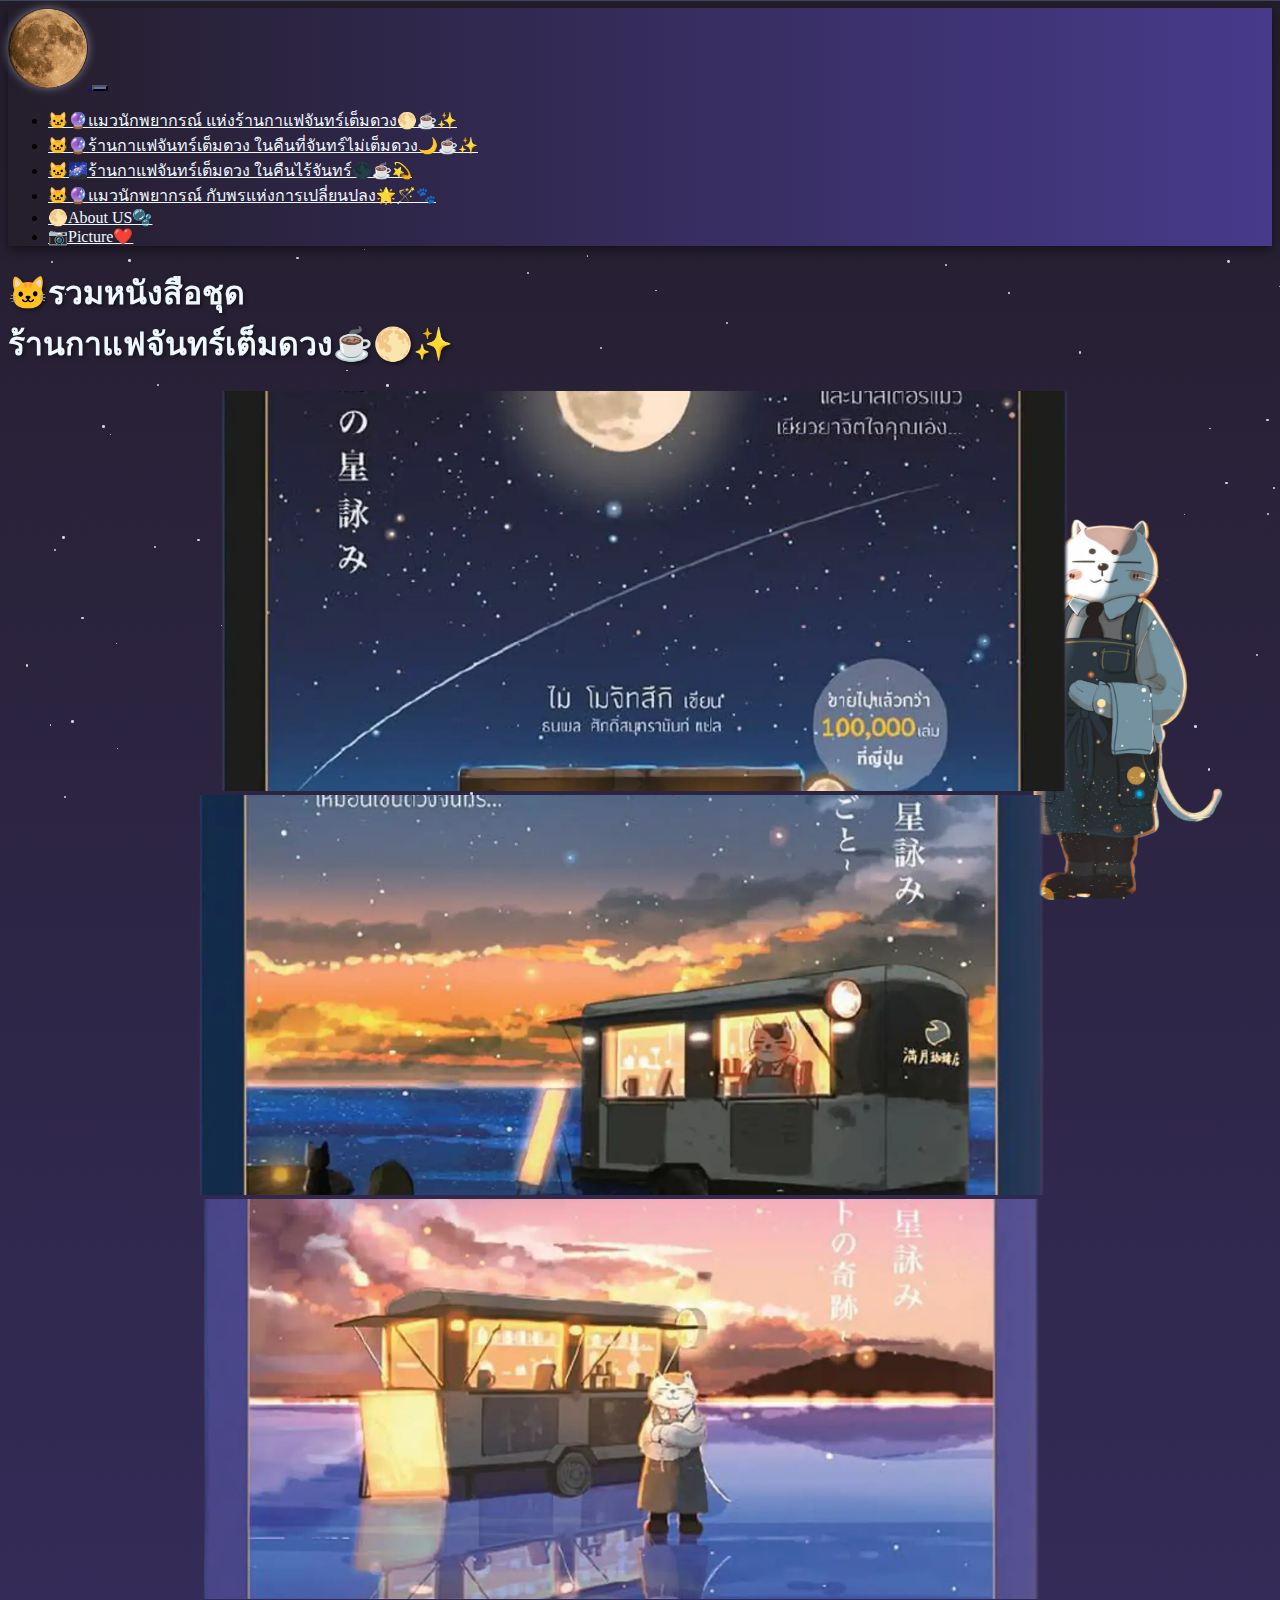
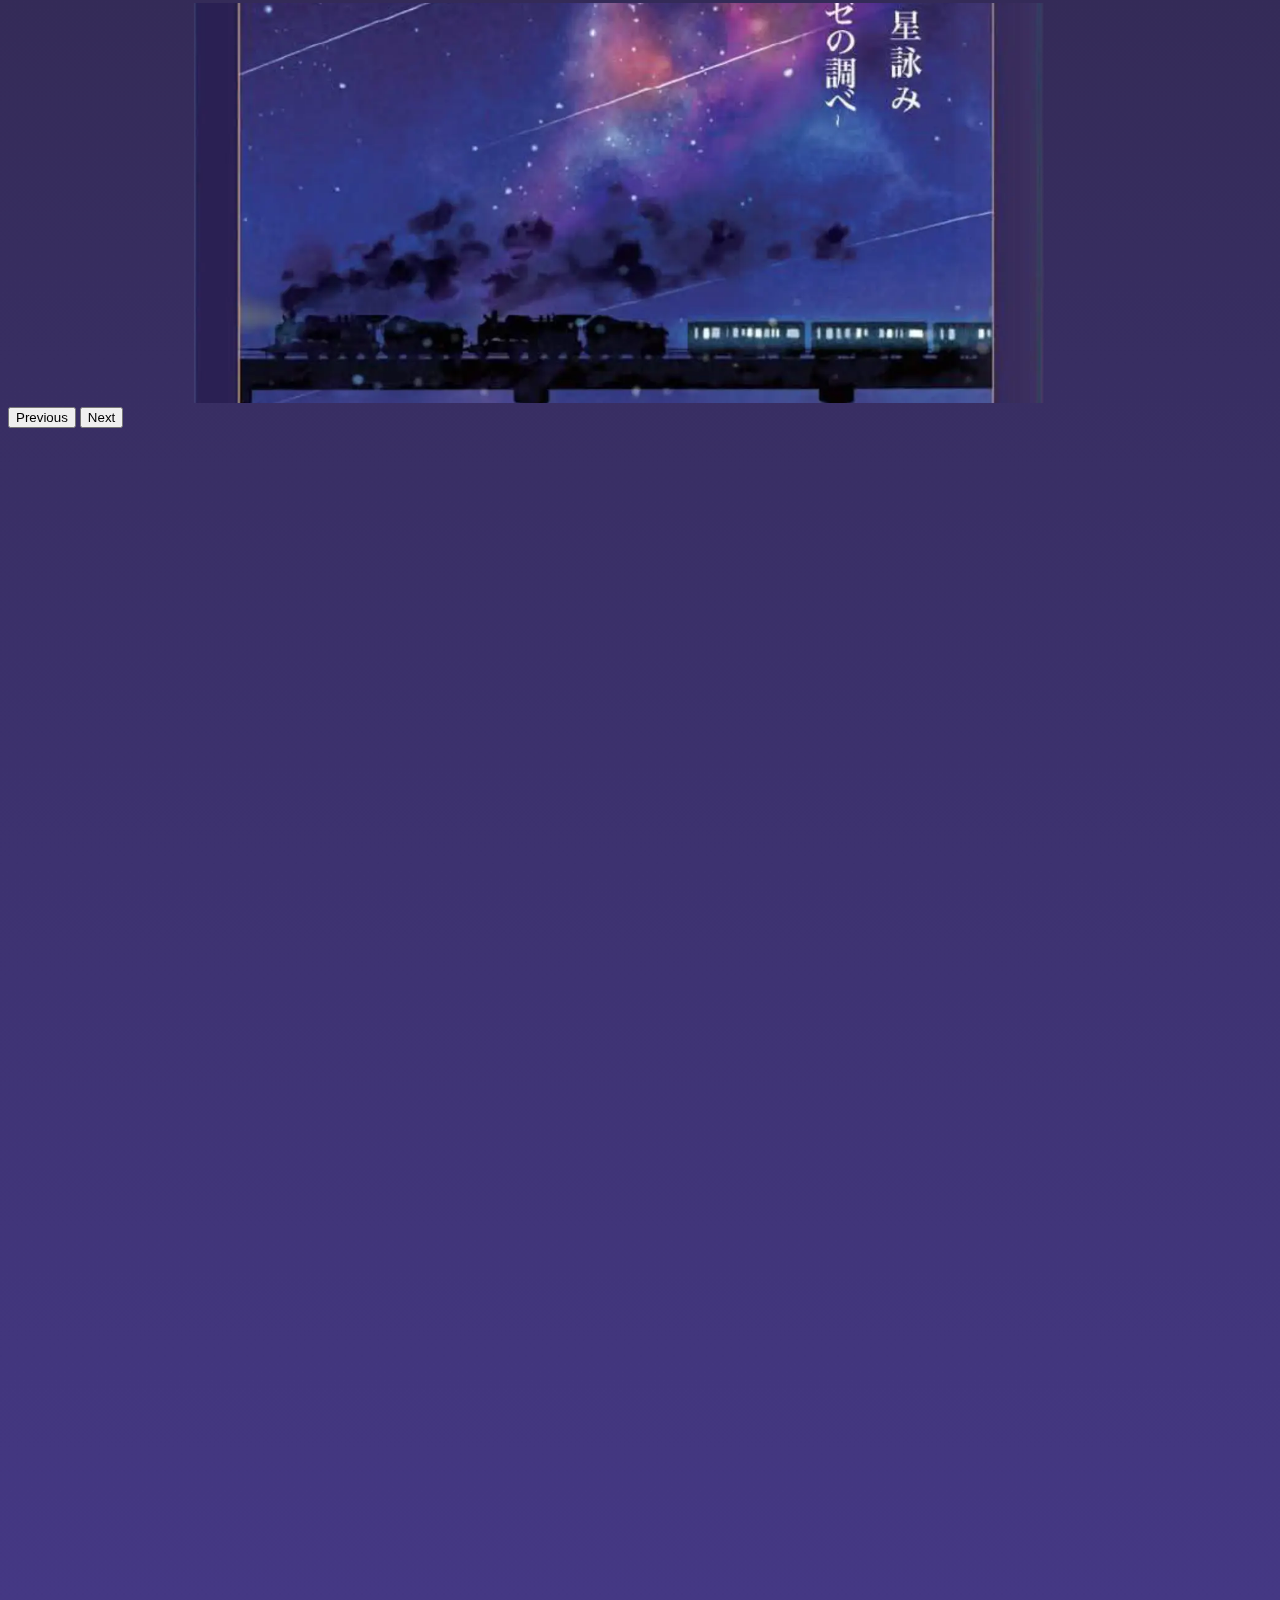
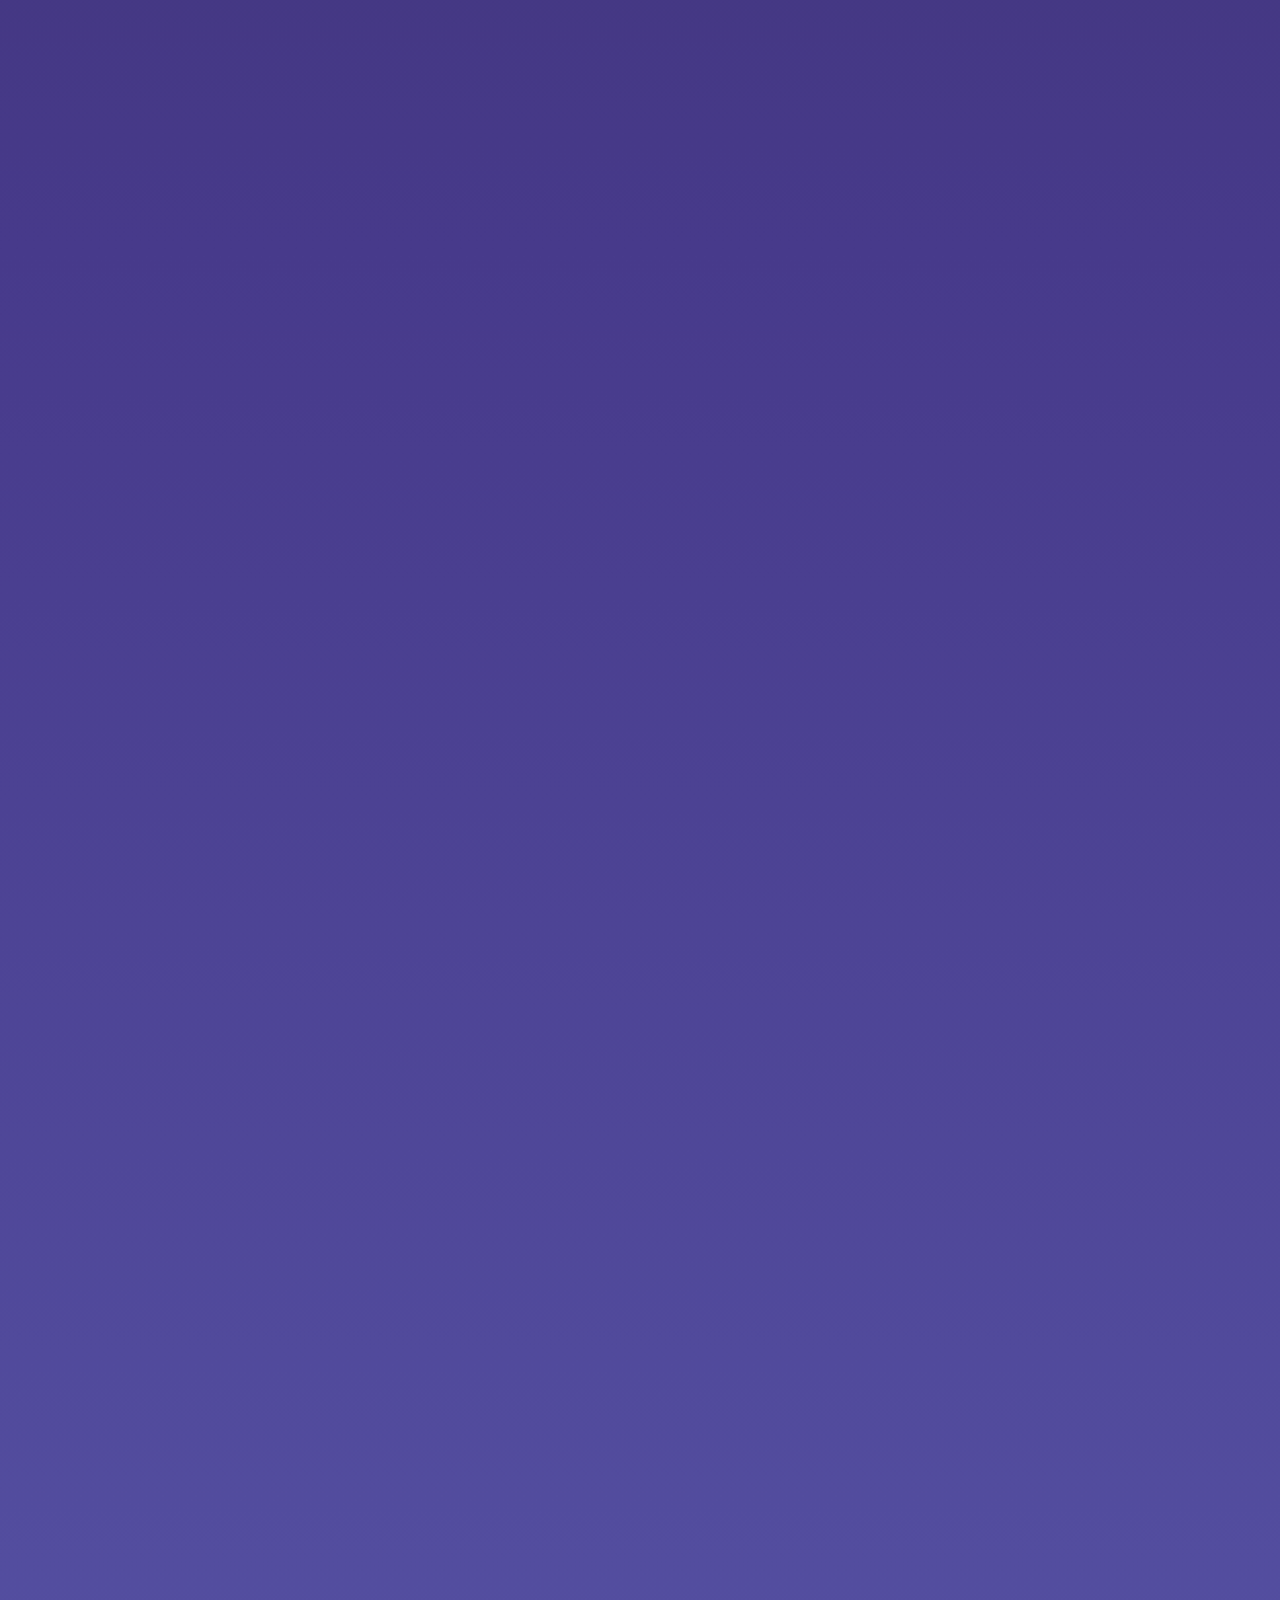
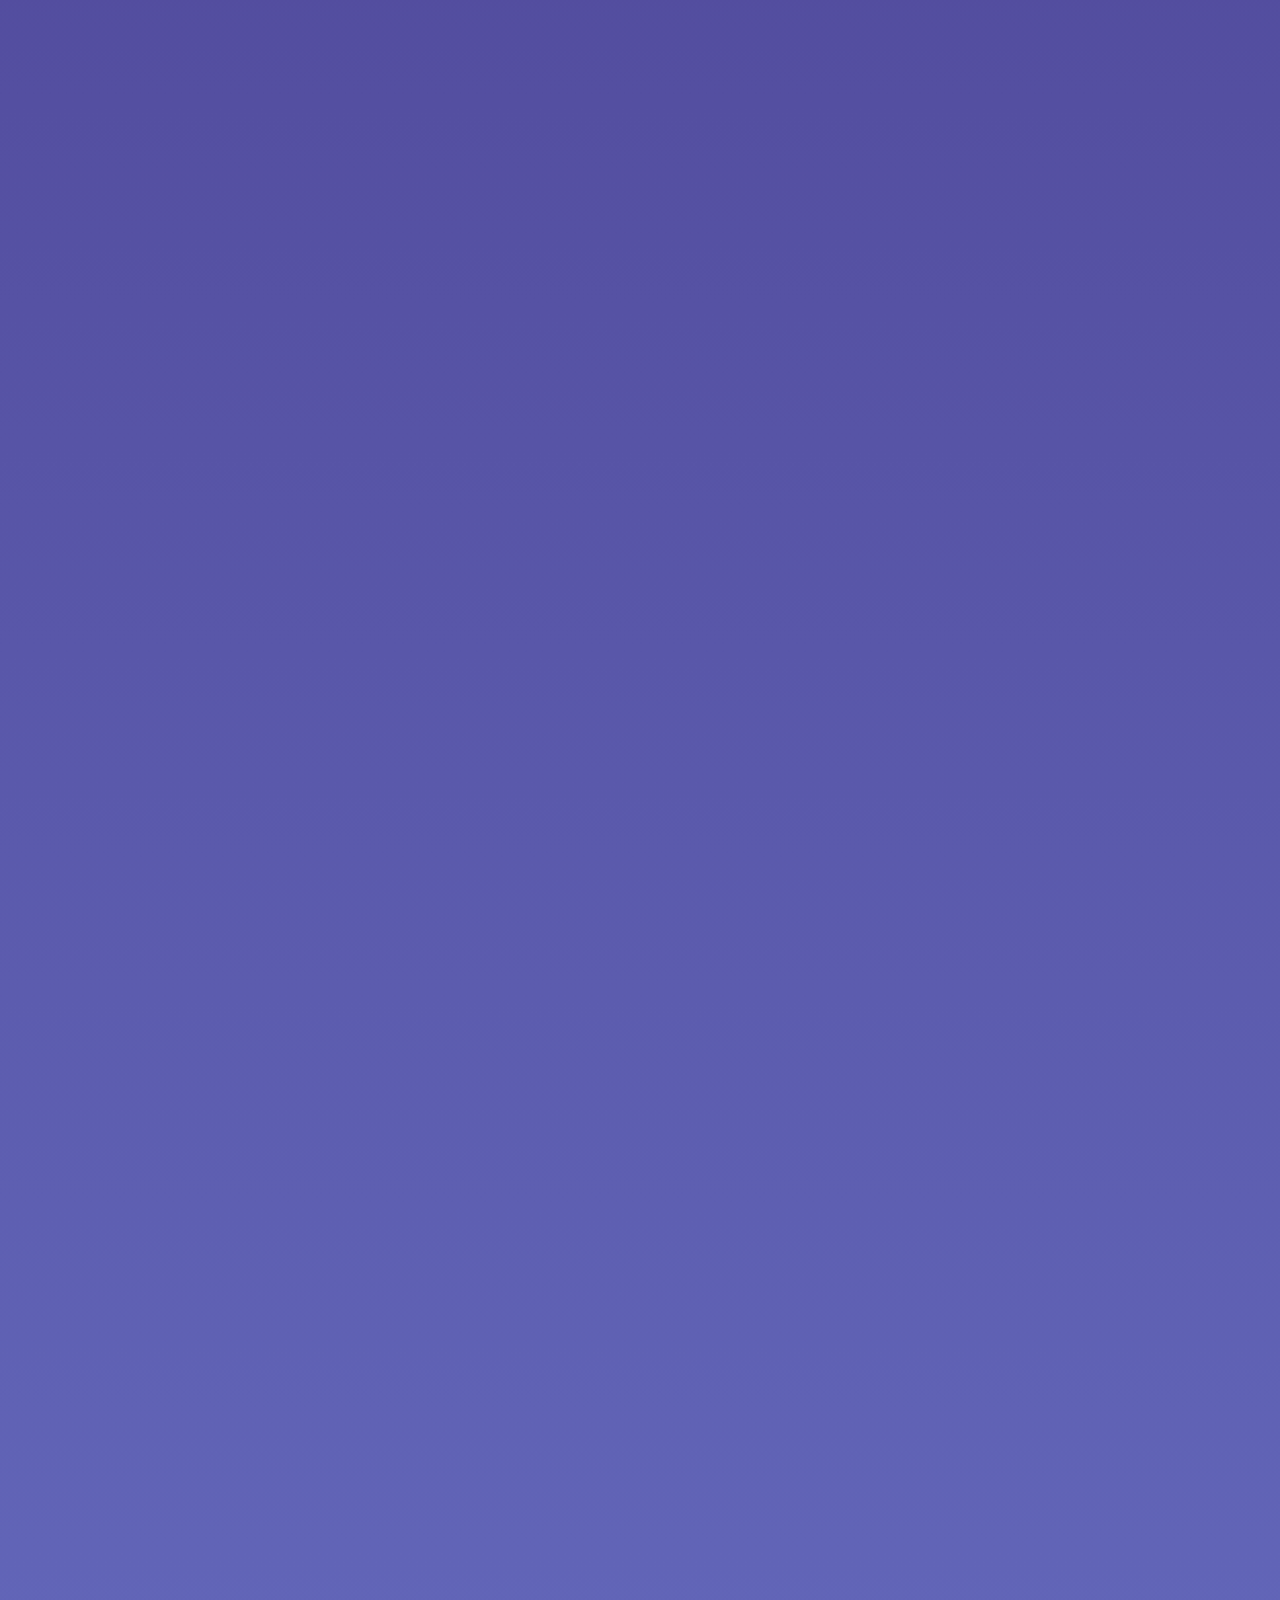
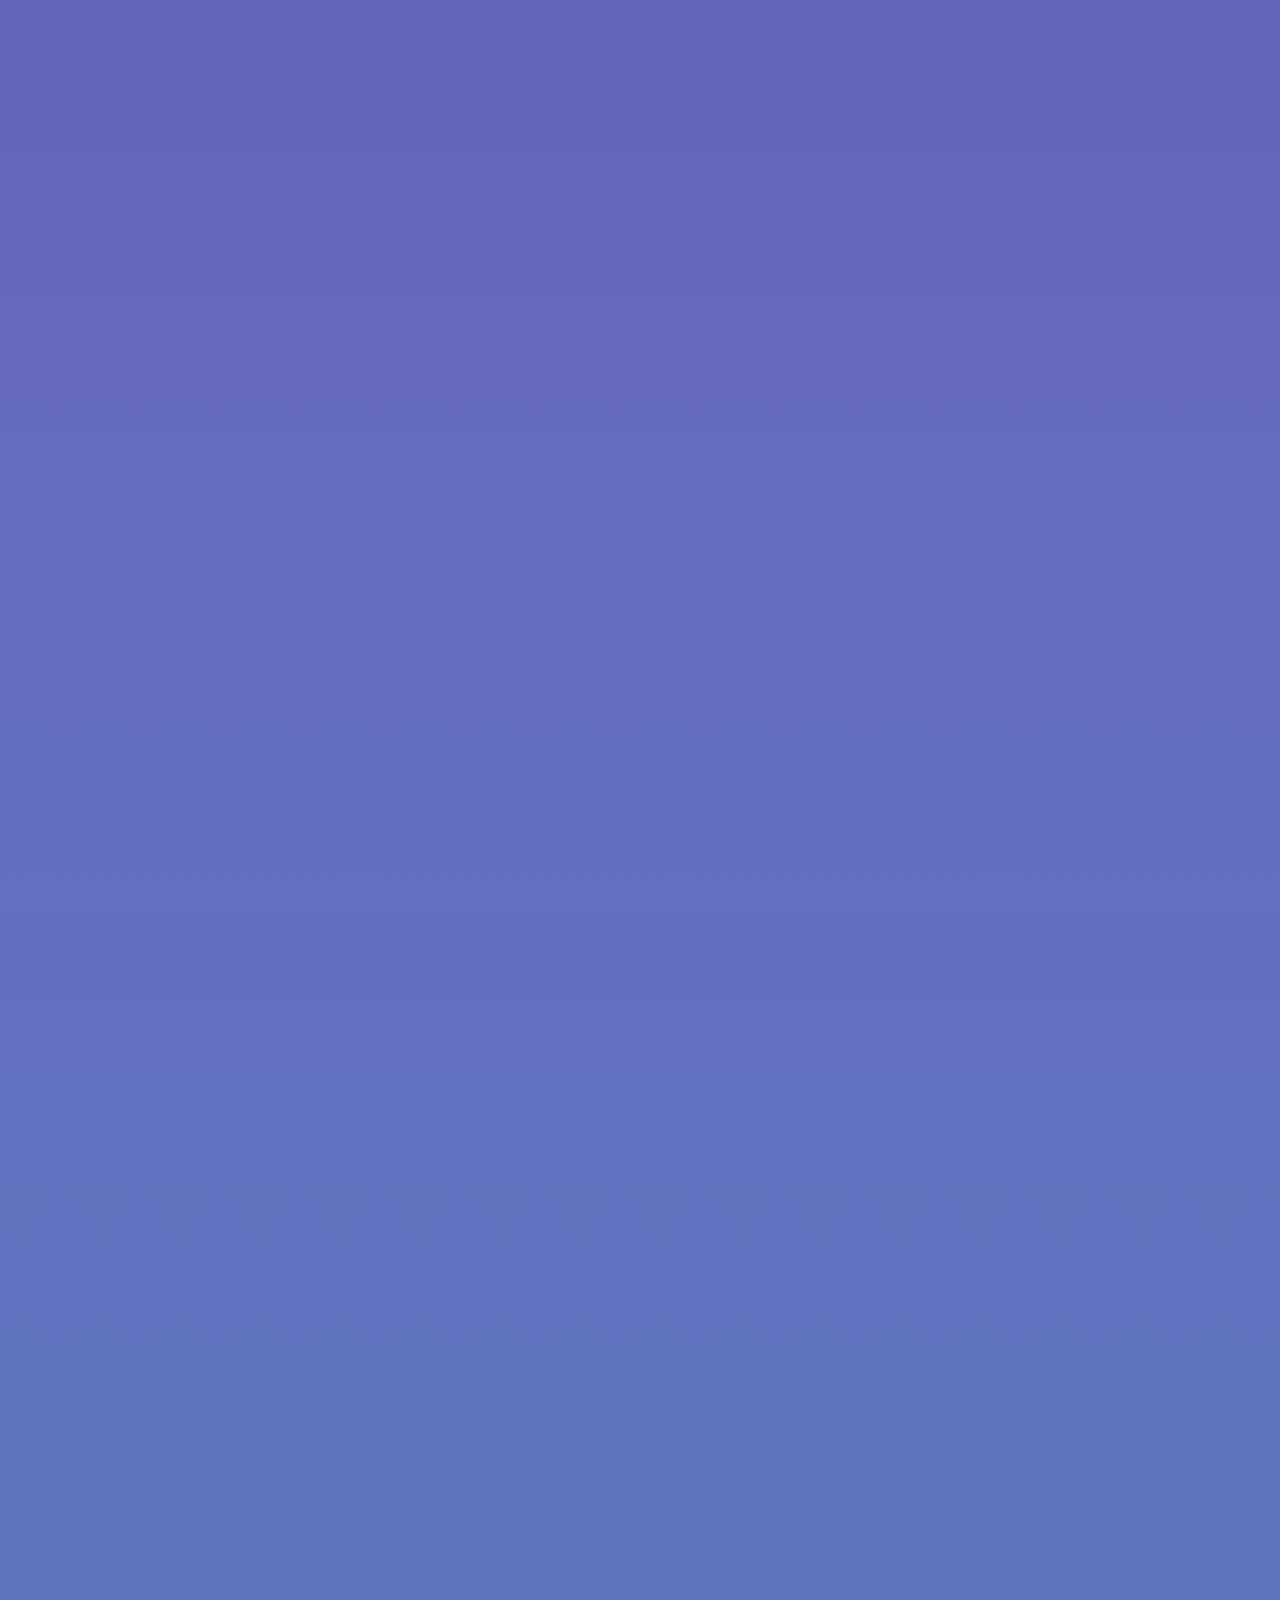
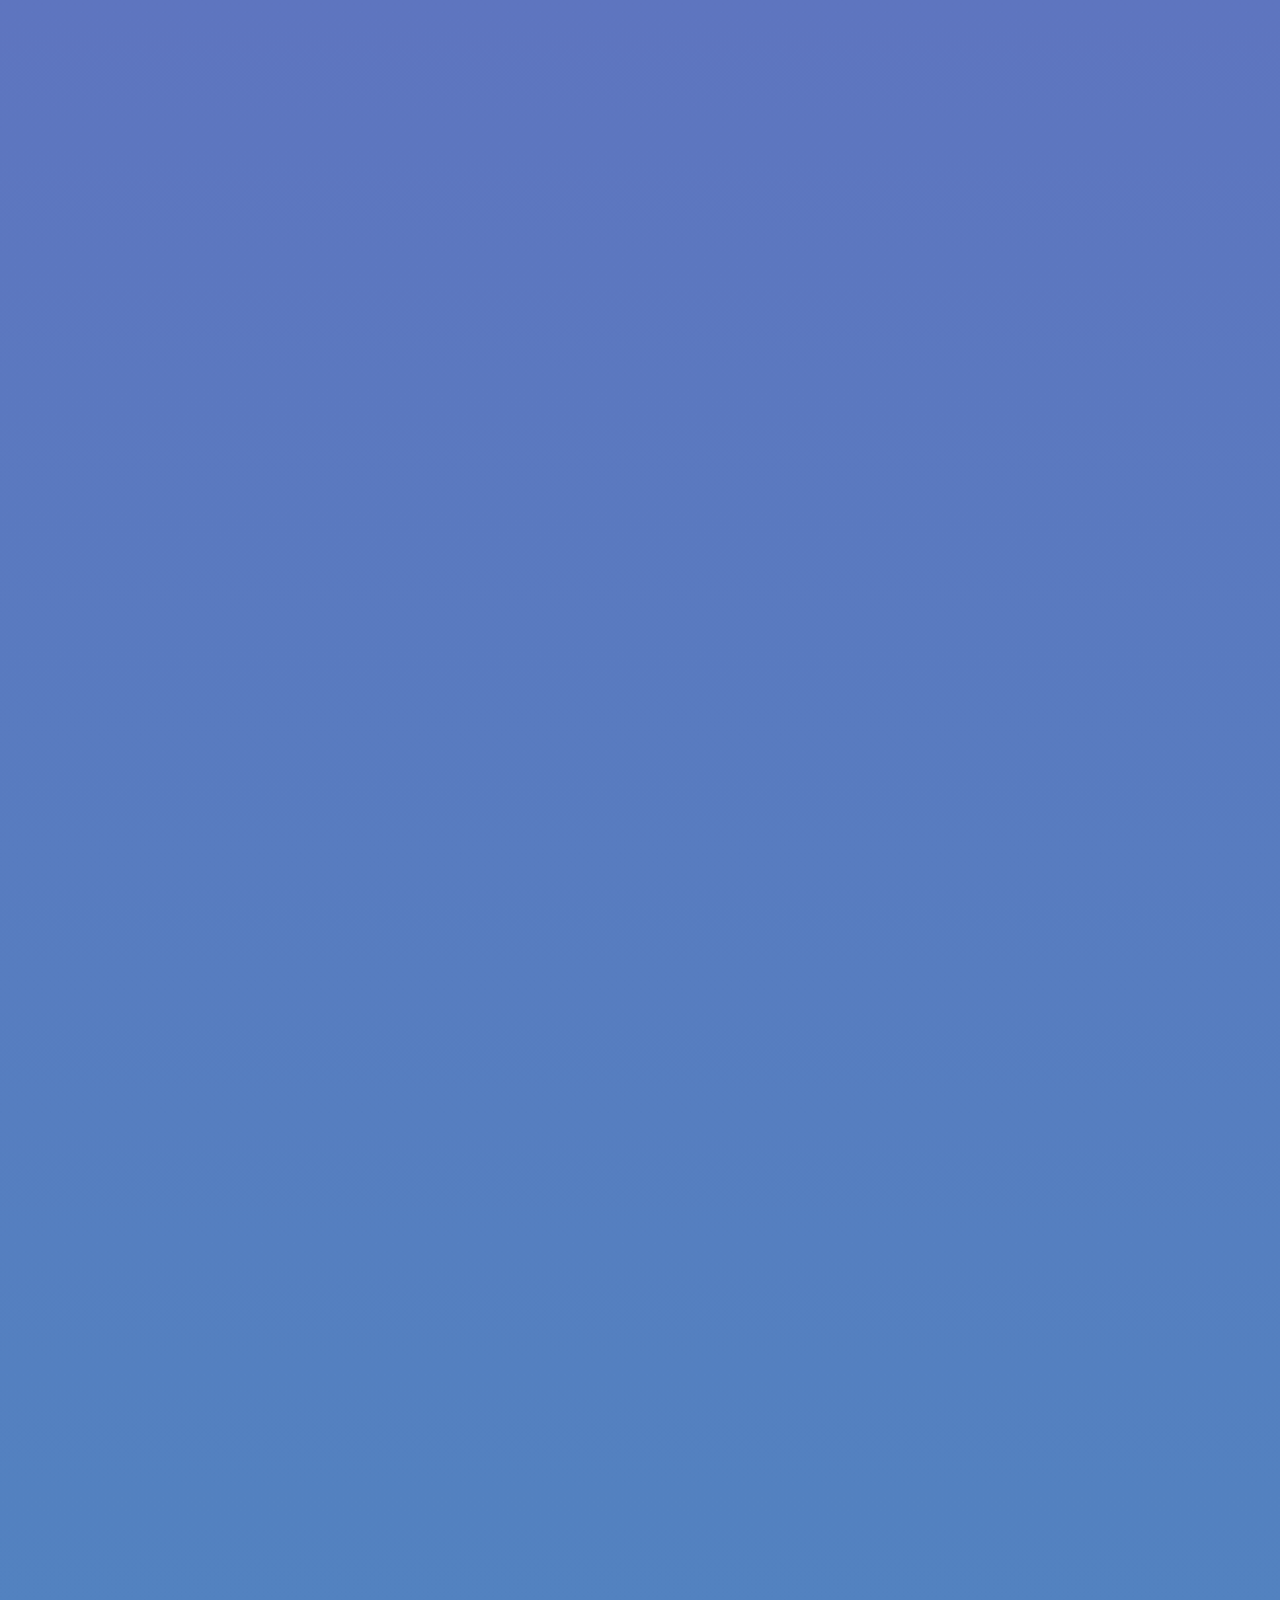
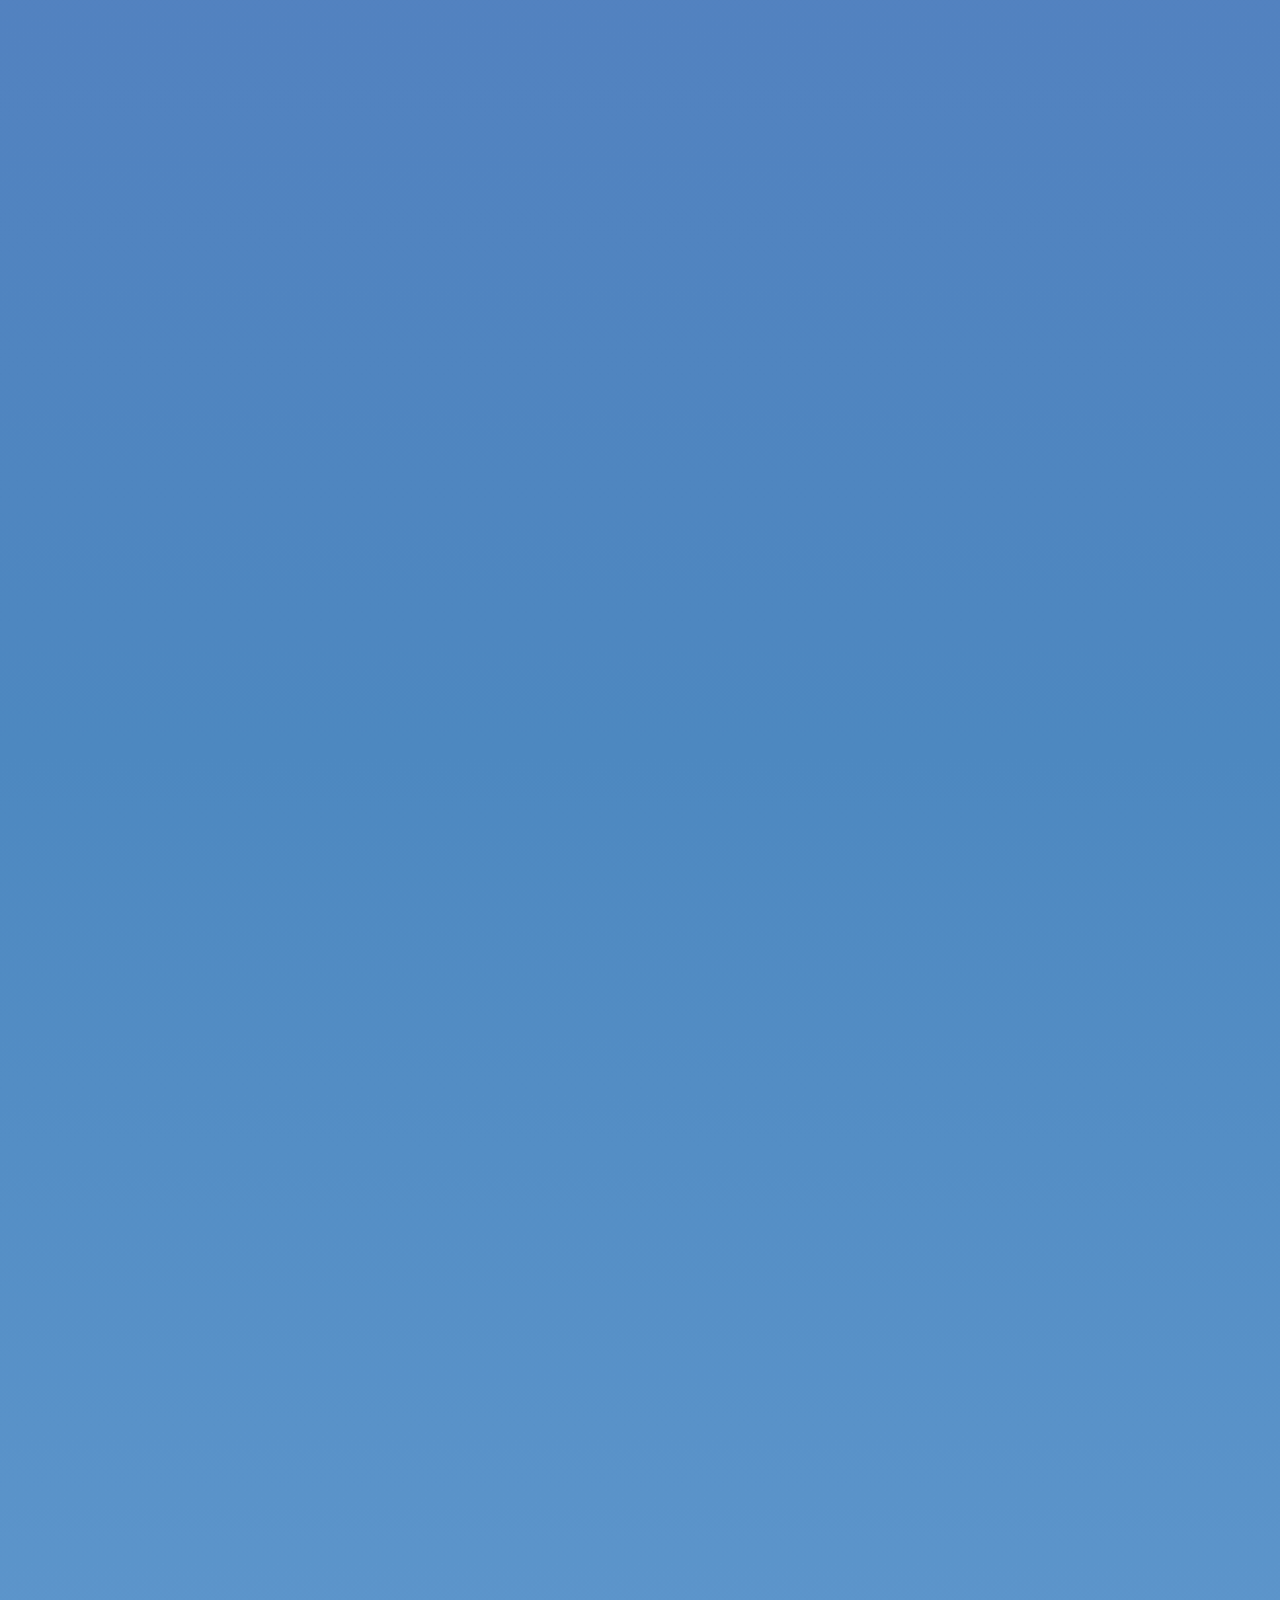
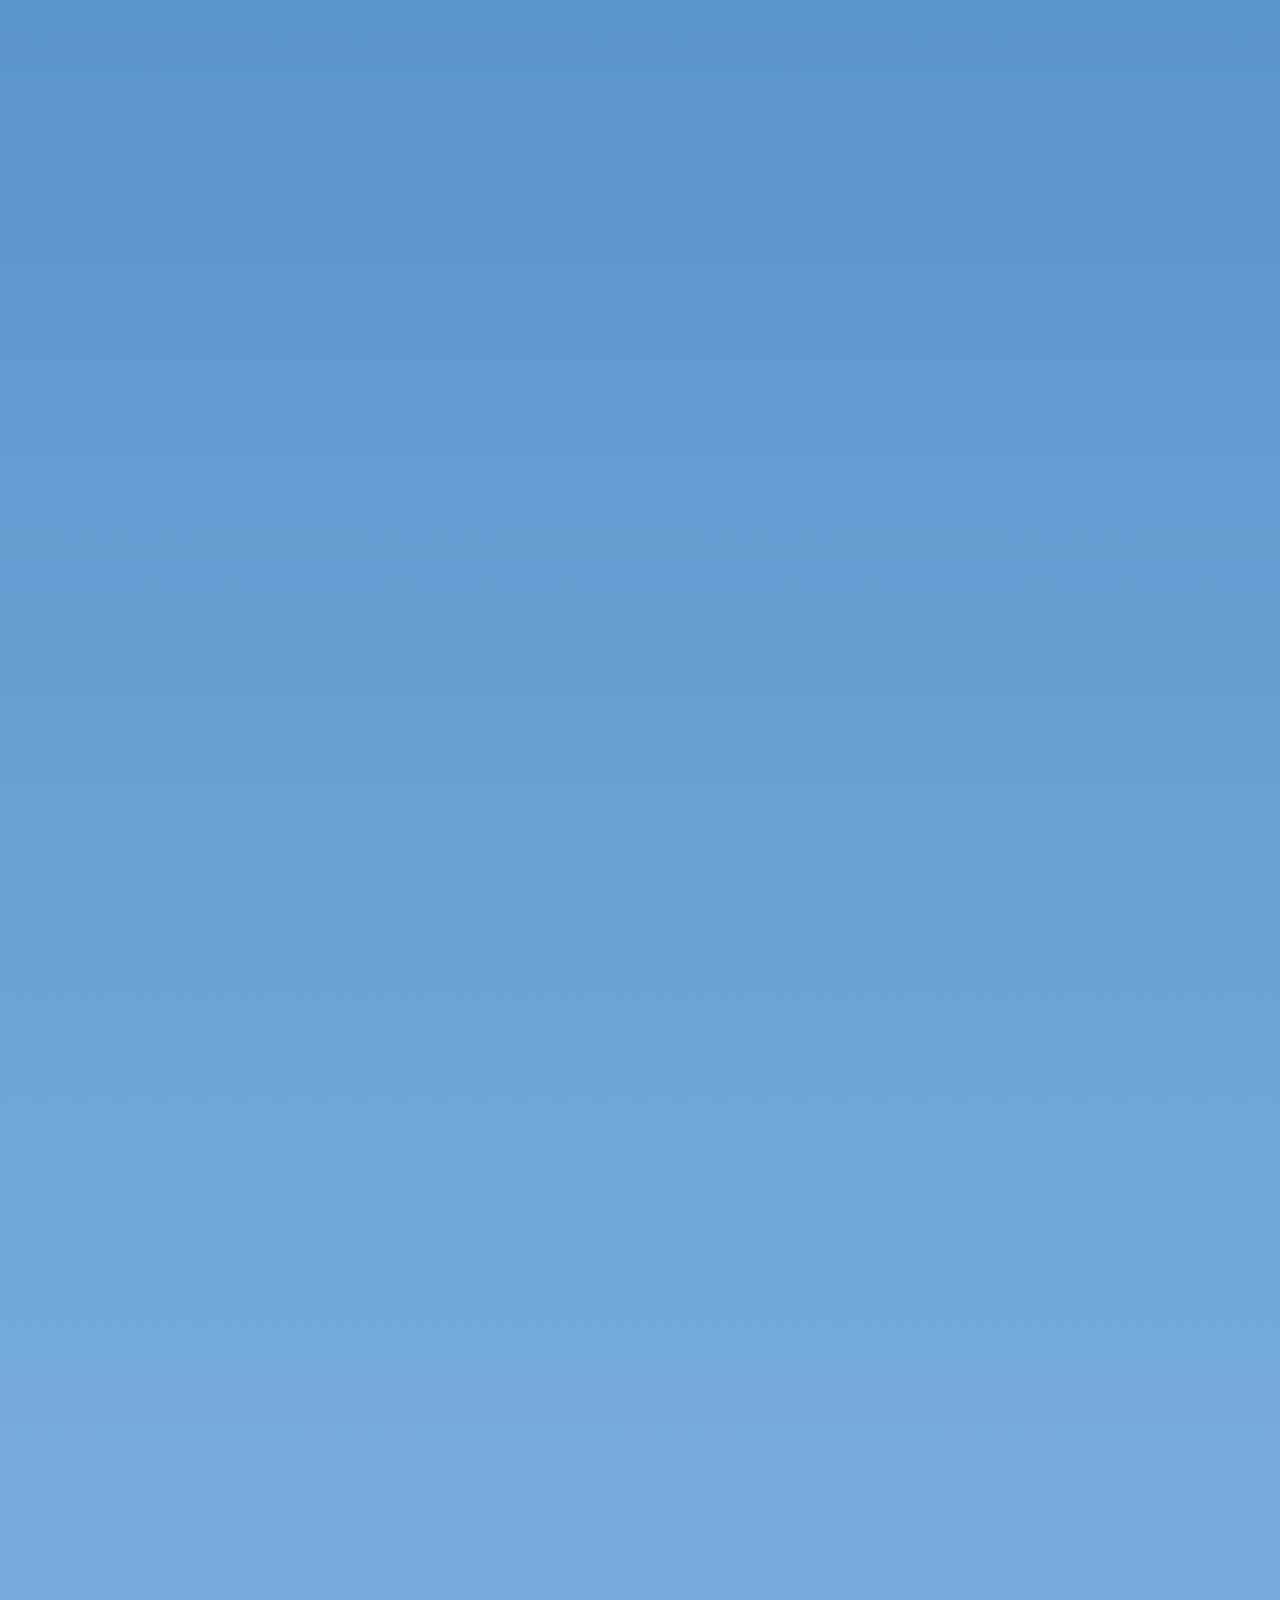
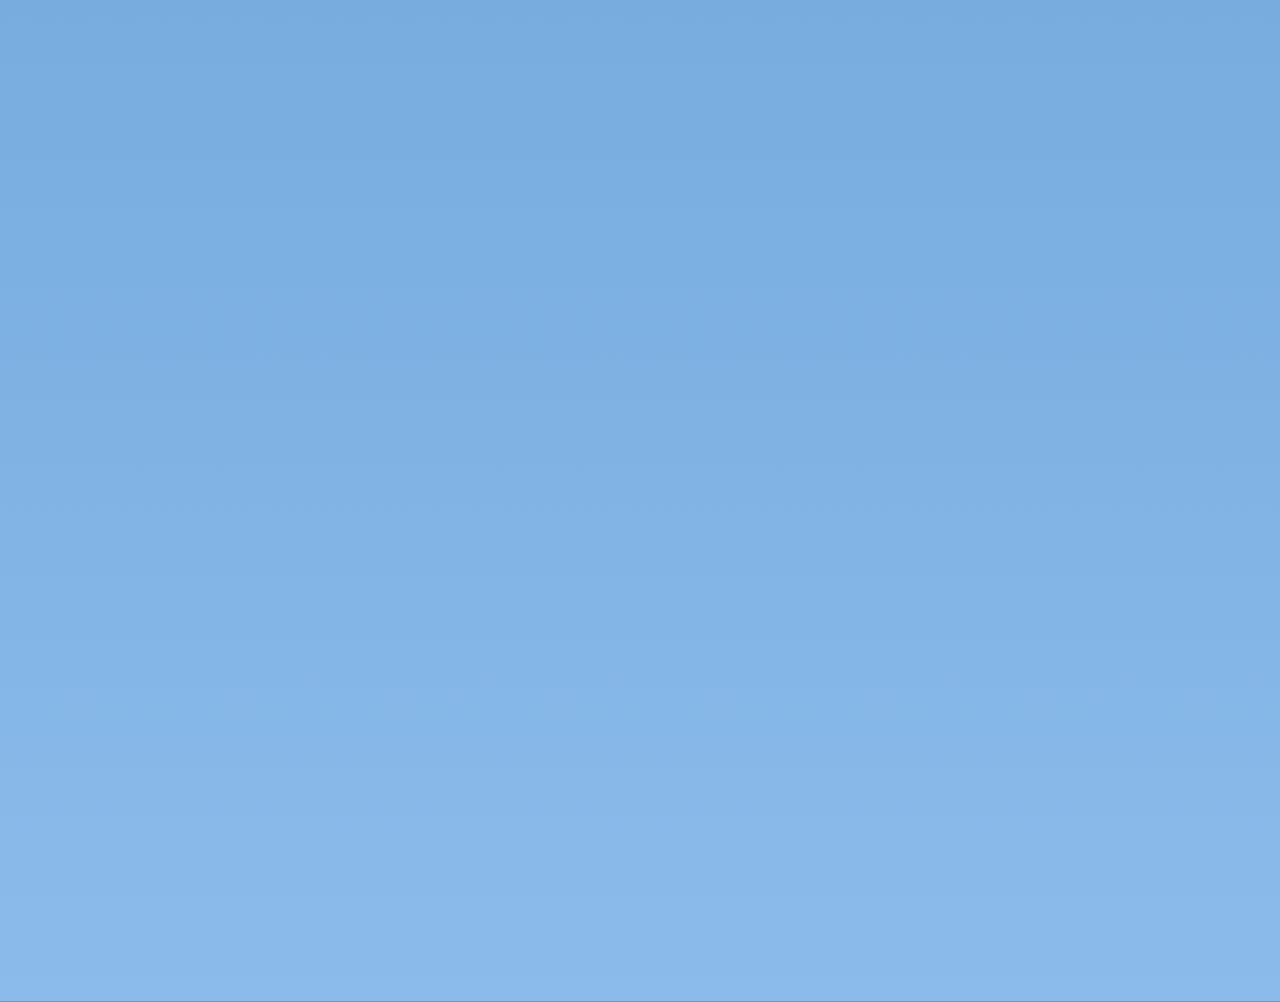
<file: index.html>
<!doctype html>
<html lang="en">

<head>
    <meta charset="utf-8">
    <meta name="viewport" content="width=device-width, initial-scale=1">
    <title>แนะนำหนังสือชุดร้านกาแฟจันทร์เต็มดวง</title>

    <meta name="keywords" content="ร้านกาแฟจันทร์เต็มดวง, แนะนำหนังสือ, นิยายอบอุ่นหัวใจ">
    <meta name="description"
        content="ซีรีส์นิยายชุด “ร้านกาแฟจันทร์เต็มดวง” ที่อบอวลด้วยความอบอุ่นละมุนหัวใจ มีทั้งแมว พรสวรรค์ และเรื่องราวการเยียวยาจิตใจ">


    <link href="https://cdn.jsdelivr.net/npm/bootstrap@5.3.8/dist/css/bootstrap.min.css" rel="stylesheet"
        integrity="sha384-sRIl4kxILFvY47J16cr9ZwB07vP4J8+LH7qKQnuqkuIAvNWLzeN8tE5YBujZqJLB" crossorigin="anonymous">
    <!-- AOS CSS -->
    <link href="https://unpkg.com/aos@2.3.1/dist/aos.css" rel="stylesheet">


    <link rel="stylesheet" href="css/style.css">

</head>

<body>

    <header class="mb-5 bg-body-tertiary sticky-top">

        <nav class="navbar navbar-expand-lg">
            <div class="container-fluid">
                <a class="navbar-brand" href="#">
                    <img src="images/Moon.webp" alt="" width="80px"> </a>

                <button class="navbar-toggler" type="button" data-bs-toggle="collapse"
                    data-bs-target="#navbarSupportedContent" aria-controls="navbarSupportedContent"
                    aria-expanded="false" aria-label="Toggle navigation">
                    <span class="navbar-toggler-icon"></span>
                </button>

                <div class="collapse navbar-collapse" id="navbarSupportedContent">
                    <ul class="navbar-nav me-auto mb-2 mb-lg-0">

                        <li class="nav-item">
                            <a class="nav-link" href="catneung.html" target="_blank">🐱🔮แมวนักพยากรณ์
                                แห่งร้านกาแฟจันทร์เต็มดวง🌕☕✨</a>
                        </li>

                        <li class="nav-item">
                            <a class="nav-link" href="catsong.html" target="_blank">🐱🔮ร้านกาแฟจันทร์เต็มดวง
                                ในคืนที่จันทร์ไม่เต็มดวง🌙☕✨</a>
                        </li>

                        <li class="nav-item">
                            <a class="nav-link" href="catsam.html" target="_blank">🐱🌌ร้านกาแฟจันทร์เต็มดวง
                                ในคืนไร้จันทร์🌑☕💫</a>
                        </li>

                        <li class="nav-item">
                            <a class="nav-link" href="catsee.html" target="_blank">🐱🔮แมวนักพยากรณ์
                                กับพรแห่งการเปลี่ยนปลง🌟🪄🐾</a>
                        </li>

                        <li class="nav-item">
                            <a class="nav-link" href="aboutus.html" target="_blank">🌕About US🫧</a>
                        </li>



                        <li class="nav-item">
                            <a class="nav-link" href="pdf/PDF.pdf" target="_blank">📷Picture❤️</a>
                        </li>
                    </ul>
                </div>
            </div>
        </nav>
    </header>

    <img src="images/aspe.webp" style="position: fixed; bottom: 0; right: 0; width: 30%;">

    <div class="container text-center my-4">
        <h1 class="font" data-aos="zoom-in-up" data-aos-duration="1500">
            <strong>🐱รวมหนังสือชุด<br>ร้านกาแฟจันทร์เต็มดวง☕🌕✨</strong>
        </h1>
    </div>

    <!--
        <div class="container my-4">
            <div class="row align-items-center">
            <div class="col-12 col-md-6 px-0" data-aos="zoom-in-up" data-aos-duration="1500">
                <img src="images/book1.webp" class="img-fluid">
        </div>
     -->


    <div class="container my-4" data-aos="zoom-in-up" data-aos-duration="1500">
        <div id="carouselBooks" class="carousel slide" data-bs-ride="carousel" data-bs-interval="3000">
            <div class="carousel-inner">
                <div class="carousel-item active">
                    <img src="books/book1.webp" class="h-100 w-100 zoom-item" alt="...">
                </div>
                <div class="carousel-item active">
                    <img src="books/book2.webp" class="h-100 w-100 zoom-item" alt="...">
                </div>
                <div class="carousel-item active">
                    <img src="books/book3.webp" class="h-100 w-100 zoom-item" alt="...">
                </div>
                <div class="carousel-item active">
                    <img src="books/book4.webp" class="h-100 w-100 zoom-item" alt="...">
                </div>
            </div>



            <!-- ปุ่มเลื่อน -->
            <button class="carousel-control-prev" type="button" data-bs-target="#carouselBooks" data-bs-slide="prev">
                <span class="carousel-control-prev-icon" aria-hidden="true"></span>
                <span class="visually-hidden">Previous</span>
            </button>
            <button class="carousel-control-next" type="button" data-bs-target="#carouselBooks" data-bs-slide="next">
                <span class="carousel-control-next-icon" aria-hidden="true"></span>
                <span class="visually-hidden">Next</span>
            </button>
        </div>

    </div>

    <div class="container" data-aos="fade-up" data-aos-duration="1500">
        <h2 class="font text-center">
            🫧ถ้าคุณกำลังมองหาหนังสือที่อ่านแล้วอบอุ่นหัวใจ <br>หนังสือชุดนี้คือคำตอบ🌙
        </h2>
    </div>
    </div>
    </div>


    <div class="container font my-4 text-box" data-aos="zoom-in-up" data-aos-duration="1500">
        <p class="type" data-aos="zoom-in-up" data-aos-duration="1500">
            ร้านกาแฟจันทร์เต็มดวงไม่ใช่ร้านธรรมดา เพราะทุกเล่มจะพาคุณไปสัมผัสกับ ร้านกาแฟอบอุ่นหัวใจ
            ที่เสิร์ฟเมนูของหวานและเครื่องดื่มชั้นเลิศโดยไม่ถามว่าคุณอยากทานอะไรเอง คาเฟ่แห่งนี้มีเสน่ห์แบบแฟนตาซี
            รถตู้ของร้านพร้อมเคลื่อนที่ไปปรากฏในวันที่คุณต้องการมากที่สุด… และบางที…สักวันหนึ่ง
            คุณอาจได้เจอมันตรงหน้าจริง ๆ 🌕✨<br>

            <br>แต่ละเล่มของชุดนี้เล่าเรื่องราวลูกค้าที่แตกต่างกัน ทำให้คุณอ่านเล่มเดียวก็เพลิน
            อ่านต่อกันทั้งชุดก็ได้สัมผัสความอบอุ่นและเวทมนตร์ของร้านกาแฟจันทร์เต็มดวงในหลายมิติ 🌙☕
        </p>
    </div>


    <a href="catneung.html" class="text-white text-decoration-none" style="opacity:0.8;"
        onmouseover="this.style.opacity=1;" onmouseout="this.style.opacity=0.8;" target="_blank">
        <div class="container my-4 ">
            <div class="row box" data-aos="fade-up" data-aos-duration="1500">
                <div class="col-12 col-md-6 px-0 my-4" data-aos="fade-up" data-aos-duration="1500">
                    <img src="books/book1.webp" class="img-fluid">
                </div>

                <div class="col-12 col-md-6 text-center my-0 my-md-2 my-xl-4 px-5 py-1 py-md-3 py-xl-5"
                    data-aos="fade-up" data-aos-duration="1500">
                    <h3 class="font mt-4" data-aos="fade-up" data-aos-duration="1500">

                        🐱แมวนักพยากรณ์🔮<br>☕แห่งร้านกาแฟจันทร์เต็มดวง🌕✨

                    </h3><br>
                    <p class="font" data-aos="fade-up" data-aos-duration="1500">
                        ภายใต้แสงจันทร์ที่ส่องผ่านม่านหมอกยามค่ำ มีร้านกาแฟลึกลับแห่งหนึ่งซ่อนตัวอยู่
                        ที่นั่นมีเหล่า “แมวนักพยากรณ์” คอยเสิร์ฟกาแฟ ขนมหวาน และคำทำนายที่จะเปลี่ยนชีวิตผู้คน
                        ร้านนี้เปิดเพียงคืนที่พระจันทร์เต็มดวง... และอาจเปิดใจคุณให้พบคำตอบในใจที่เงียบงันมานาน</p>
                </div>
            </div>
        </div>
    </a>

    <a href="catsong.html" class="text-white text-decoration-none" style="opacity:0.8;"
        onmouseover="this.style.opacity=1;" onmouseout="this.style.opacity=0.8;" target="_blank">

        <div class="container my-4">
            <div class="row box" data-aos="fade-up" data-aos-duration="1500">
                <div class="col-12 col-md-6 text-center my-0 my-md-2 my-xl-4 px-5 py-1 py-md-3 py-xl-5 order-2 order-md-1"
                    data-aos="fade-up" data-aos-duration="1500">
                    <h3 class="font mt-4" data-aos="fade-up" data-aos-duration="1500">
                        🐱ร้านกาแฟจันทร์เต็มดวง🔮<br>🌙ในคืนที่จันทร์ไม่เต็มดวง☕✨

                    </h3><br>
                    <p class="font" data-aos="fade-up" data-aos-duration="1500">
                        แม้ท้องฟ้าจะมืดหม่นและไร้แสงจากจันทร์
                        แต่ร้านกาแฟเล็ก ๆ แห่งหนึ่งยังคงเปิดไฟอุ่น ๆ ต้อนรับผู้หลงทาง
                        พร้อมกาแฟหอมกรุ่น ขนมอบหอมหวาน และคำปลอบโยนที่ไม่ต้องพูดออกมา</p>
                </div>

                <div class="col-12 col-md-6 px-0 order-1 order-md-2 my-4" data-aos="fade-up" data-aos-duration="1500">
                    <img src="books/book2.webp" class="img-fluid">
                </div>
            </div>
        </div>
    </a>

    <a href="catsam.html" class="text-white text-decoration-none" style="opacity:0.8;"
        onmouseover="this.style.opacity=1;" onmouseout="this.style.opacity=0.8;" target="_blank">

        <div class="container my-4">
            <div class="row box" data-aos="fade-up" data-aos-duration="1500">
                <div class="col-12 col-md-6 px-0 my-4" data-aos="fade-up" data-aos-duration="1500">
                    <img src="books/book3.webp" class="img-fluid">
                </div>

                <div class="col-12 col-md-6 text-center my-0 my-md-2 my-xl-4 px-5 py-1 py-md-3 py-xl-5"
                    data-aos="fade-up" data-aos-duration="1500">
                    <h3 class="font mt-4" data-aos="fade-up" data-aos-duration="1500">
                        🐱ร้านกาแฟจันทร์เต็มดวง🌌<br>🌑ในคืนไร้จันทร์☕💫

                    </h3><br>
                    <p class="font" data-aos="fade-up" data-aos-duration="1500">
                        ในคืนที่มืดที่สุดของเดือน ประตูสิงโตแห่งร้านกาแฟจันทร์เต็มดวงได้เปิดอีกครั้ง
                        เพื่อต้อนรับผู้คนที่หลงทาง ให้ได้พบ “ตัวตนที่แท้จริง” และแสงสว่างภายในใจ</p>
                </div>
            </div>
        </div>
    </a>

    <a href="catsee.html" class="text-white text-decoration-none" style="opacity:0.8;"
        onmouseover="this.style.opacity=1;" onmouseout="this.style.opacity=0.8;" target="_blank">
        <div class="container my-4">
            <div class="row box" data-aos="fade-up" data-aos-duration="1500">
                <div class="col-12 col-md-6 text-center my-0 my-md-2 my-xl-4 px-5 py-1 py-md-3 py-xl-5 order-2 order-md-1"
                    data-aos="fade-up" data-aos-duration="1500">
                    <h3 class="font mt-4" data-aos="fade-up" data-aos-duration="1500">
                        🐱แมวนักพยากรณ์🔮<br>🪄กับพรแห่งการเปลี่ยนปลง🌟🐾

                    </h3><br>
                    <p class="font" data-aos="fade-up" data-aos-duration="1500">
                        เมื่อพลังแห่งดวงดาวเคลื่อนผ่าน เหล่าแมวจากร้านกาแฟจันทร์เต็มดวงกลับมาอีกครั้ง
                        พร้อมคำพยากรณ์แห่งการเปลี่ยนแปลง ที่จะปลุกให้หัวใจกล้าก้าวข้ามอดีต</p>
                </div>

                <div class="col-12 col-md-6 px-0 order-1 order-md-2 my-4" data-aos="fade-up" data-aos-duration="1500">
                    <img src="books/book4.webp" class="img-fluid">
                </div>
            </div>
        </div>
    </a>



    <div class="container my-4" data-aos="zoom-in-up" data-aos-duration="1500">
        <div id="carouselImages" class="carousel slide" data-bs-ride="carousel" data-bs-interval="3000">
            <div class="carousel-inner">
                <div class="carousel-item active">
                    <img src="images/1.webp" class="d-block w-100 zoom-item" alt="...">
                </div>
                <div class="carousel-item">
                    <img src="images/2.webp" class="d-block w-100 zoom-item" alt="...">
                </div>
                <div class="carousel-item">
                    <img src="images/3.webp" class="d-block w-100 zoom-item" alt="...">
                </div>
                <div class="carousel-item">
                    <img src="images/4.webp" class="d-block w-100 zoom-item" alt="...">
                </div>
                <div class="carousel-item">
                    <img src="images/5.webp" class="d-block w-100 zoom-item" alt="...">
                </div>
                <div class="carousel-item">
                    <img src="images/6.webp" class="d-block w-100 zoom-item" alt="...">
                </div>
            </div>

            <!-- ปุ่มเลื่อน -->
            <button class="carousel-control-prev" type="button" data-bs-target="#carouselImages" data-bs-slide="prev">
                <span class="carousel-control-prev-icon" aria-hidden="true"></span>
                <span class="visually-hidden">Previous</span>
            </button>
            <button class="carousel-control-next" type="button" data-bs-target="#carouselImages" data-bs-slide="next">
                <span class="carousel-control-next-icon" aria-hidden="true"></span>
                <span class="visually-hidden">Next</span>
            </button>
        </div>

    </div>










    <script src="https://cdn.jsdelivr.net/npm/bootstrap@5.3.8/dist/js/bootstrap.bundle.min.js"
        integrity="sha384-FKyoEForCGlyvwx9Hj09JcYn3nv7wiPVlz7YYwJrWVcXK/BmnVDxM+D2scQbITxI" crossorigin="anonymous">
        </script>

    <script>
        document.addEventListener("DOMContentLoaded", () => {
            const numStars = 100;
            for (let i = 0; i < numStars; i++) {
                const star = document.createElement('div');
                star.className = 'star';
                star.style.top = Math.random() * 100 + 'vh';
                star.style.left = Math.random() * 100 + 'vw';
                const size = Math.random() * 2 + 1;
                star.style.width = size + 'px';
                star.style.height = size + 'px';
                star.style.animationDuration = (Math.random() * 3 + 1) + 's';
                document.body.appendChild(star);
            }
        });
    </script>

    <!-- AOS JS -->
    <script src="https://unpkg.com/aos@2.3.1/dist/aos.js"></script>
    <script>
        AOS.init();
    </script>

    <!-- HTML ของ carousel อยู่ตรงนี้ -->

    <!-- ใส่ JS หลัง HTML -->
    <script>
        const track = document.querySelector('.carousel-track');
        const items = Array.from(track.children);
        const prevBtn = document.querySelector('.carousel-btn.prev');
        const nextBtn = document.querySelector('.carousel-btn.next');
        let index = 0;

        function updateCarousel() {
            items.forEach((item, i) => {
                item.classList.remove('active', 'prev', 'next');
                if (i === index) item.classList.add('active');
                if (i === (index - 1 + items.length) % items.length) item.classList.add('prev');
                if (i === (index + 1) % items.length) item.classList.add('next');
            });

            const activeItem = items[index];
            const trackRect = track.getBoundingClientRect();
            const activeRect = activeItem.getBoundingClientRect();
            const offset = (trackRect.width - activeRect.width) / 2 - activeItem.offsetLeft;
            track.style.transform = `translateX(${offset}px)`;
        }

        prevBtn.addEventListener('click', () => {
            index = (index - 1 + items.length) % items.length;
            updateCarousel();
        });

        nextBtn.addEventListener('click', () => {
            index = (index + 1) % items.length;
            updateCarousel();
        });

        updateCarousel();
        window.addEventListener('resize', updateCarousel);

    </script>
    <script>
        // ดึงชื่อไฟล์หน้าเว็บปัจจุบัน
        const page = window.location.pathname.split("/").pop().replace(".html", "");
        document.body.classList.add(page); // ใส่ class ชื่อหน้า
    </script>

</body>

</html>
</file>
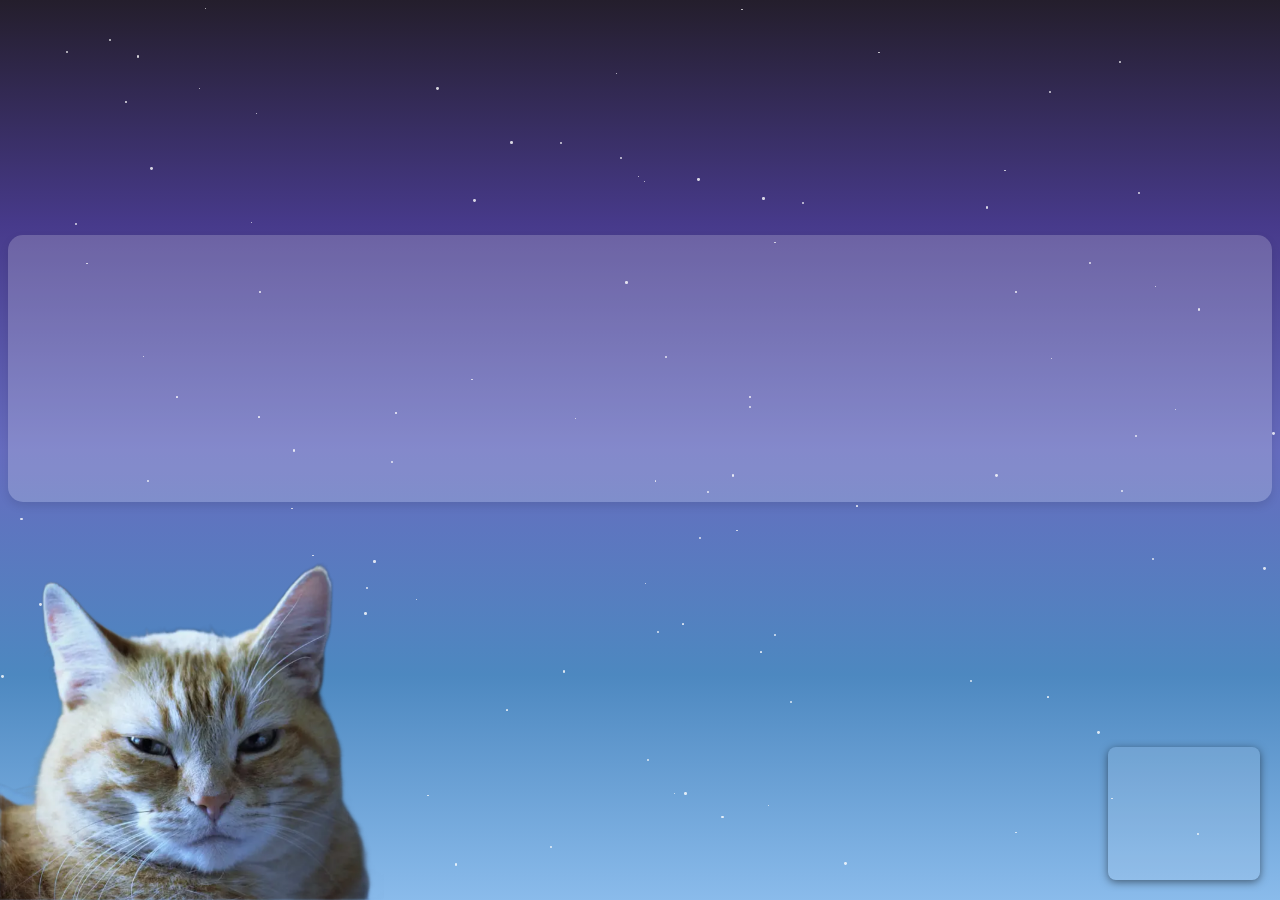
<file: About_Us.html>
<!DOCTYPE html>
<html lang="en">

<head>
    <meta charset="UTF-8">
    <meta name="viewport" content="width=device-width, initial-scale=1.0">
    <title>เกี่ยวกับเรา (About Us)</title>

    <link href="https://cdn.jsdelivr.net/npm/bootstrap@5.3.8/dist/css/bootstrap.min.css" rel="stylesheet"
        integrity="sha384-sRIl4kxILFvY47J16cr9ZwB07vP4J8+LH7qKQnuqkuIAvNWLzeN8tE5YBujZqJLB" crossorigin="anonymous">
    <link rel="stylesheet" href="css/about.css">

    <link href="https://unpkg.com/aos@2.3.1/dist/aos.css" rel="stylesheet">

</head>

<body>
    <div class="container my-5">
        <h1 class="font my-4 zoom-in text-center">เกี่ยวกับเรา (About Us)</h1>
        <p class="font zoom-in">เพจนี้จัดทำขึ้นโดยคนรักหนังสือและฟีลกู้ดเป็นชีวิตจิตใจ 💖
            จุดประสงค์คือเพื่อแบ่งปันความน่ารักและเรื่องราวอบอุ่นหัวใจจากหนังสือเล่มพิเศษที่เพิ่งอ่านจบไป…นั่นก็คือ
            ‘แมวนักพยากรณ์แห่งร้านกาแฟจันทร์เต็มดวง’ ☕🐱✨

            หนังสือเล่มนี้พาเราไปพบกับร้านกาแฟลึกลับที่จะปรากฏเฉพาะคืนจันทร์เต็มดวง 🌓 ลูกค้าที่เข้ามาต่างมีปัญหาในชีวิต
            และมาสเตอร์แมวผู้มีพลังพิเศษจะช่วยทำนายดวงชะตา แนะนำวิธีแก้ปัญหา แถมเสิร์ฟของหวานและเครื่องดื่มสุดฟีลกู้ด
            🍰🥤

            ในเพจนี้ เราจะรีวิวเล่าเรื่องย่อ พร้อมแชร์ความรู้สึกหลังอ่าน ทั้งความอบอุ่นจากน้องแมว ความแฟนตาซีของร้านกาแฟ
            และแนวคิดดี ๆ เกี่ยวกับการเข้าใจตัวเอง ✨

            สุดท้ายนี้ เพจถูกสร้างขึ้นด้วยความตั้งใจว่าจะให้ทุกคนได้รู้จัก ความมหัศจรรย์ของหนังสือ ✨
            ไม่ใช่แค่ความบันเทิง
            แต่ยังเติมเต็มความสุข ความคิดสร้างสรรค์ และรอยยิ้มเล็ก ๆ ในชีวิตประจำวัน 💖 </p>
    </div>



    <div class="container my-5 text-box ">
        <h2 class="font my-4 zoom-in"> 🌕ความรู้สึกหลังอ่าน🫧</h2>
        <p class="font zoom-in type">หลังอ่านจบ จะรู้สึกเหมือนได้รับการปลอบใจอย่างนุ่มนวล —
            ทั้งจากบรรยากาศของร้านกาแฟแสงจันทร์ กลิ่นขนม เครื่องดื่ม
            และความอบอุ่นของเหล่าแมวที่คอยให้คำแนะนำอย่างใจดี</p>
        <p class="font zoom-in type">
            หนังสือเล่มนี้รวมสามสิ่งที่คนยุคนี้ต้องการไว้ครบ “ดูดวง – ของหวาน – แมว” ในเล่มเดียว
            อ่านแล้วได้ทั้งความสุข ความสงบ และแรงบันดาลใจที่จะยอมรับตัวเองมากขึ้น</p>
        <p class="font zoom-in buttom">
            เป็นหนังสือที่อ่านง่ายแต่ให้ความรู้สึกดีอย่างประหลาด
            เหมือนเราได้เจอร้านกาแฟจันทร์เต็มดวงในชีวิตจริงสักครัั้ง</p>
    </div>


    <div class="container font credits">
        <div class="row">
            <h2 class="zoom-in">ผู้จัดทำ</h2>
            <p class="zoom-in">Suthina Keawphila</p>
        </div>
    </div>

    <img src="images/meowngo.webp" class="bottom-left-zoom" data-aos="zoom-in" data-aos-duration="1500">



    <script src="https://cdn.jsdelivr.net/npm/bootstrap@5.3.8/dist/js/bootstrap.bundle.min.js"
        integrity="sha384-FKyoEForCGlyvwx9Hj09JcYn3nv7wiPVlz7YYwJrWVcXK/BmnVDxM+D2scQbITxI" crossorigin="anonymous">
        </script>

    <script>
        document.addEventListener("DOMContentLoaded", () => {
            const numStars = 100;
            for (let i = 0; i < numStars; i++) {
                const star = document.createElement('div');
                star.className = 'star';
                star.style.top = Math.random() * 100 + 'vh';
                star.style.left = Math.random() * 100 + 'vw';
                const size = Math.random() * 2 + 1;
                star.style.width = size + 'px';
                star.style.height = size + 'px';
                star.style.animationDuration = (Math.random() * 3 + 1) + 's';
                document.body.appendChild(star);
            }
        });
    </script>

    <!-- AOS JS -->
    <script src="https://unpkg.com/aos@2.3.1/dist/aos.js"></script>
    <script>
        AOS.init({
            once: true,
            offset: 100
        });
    </script>

</body>

</html>
</file>
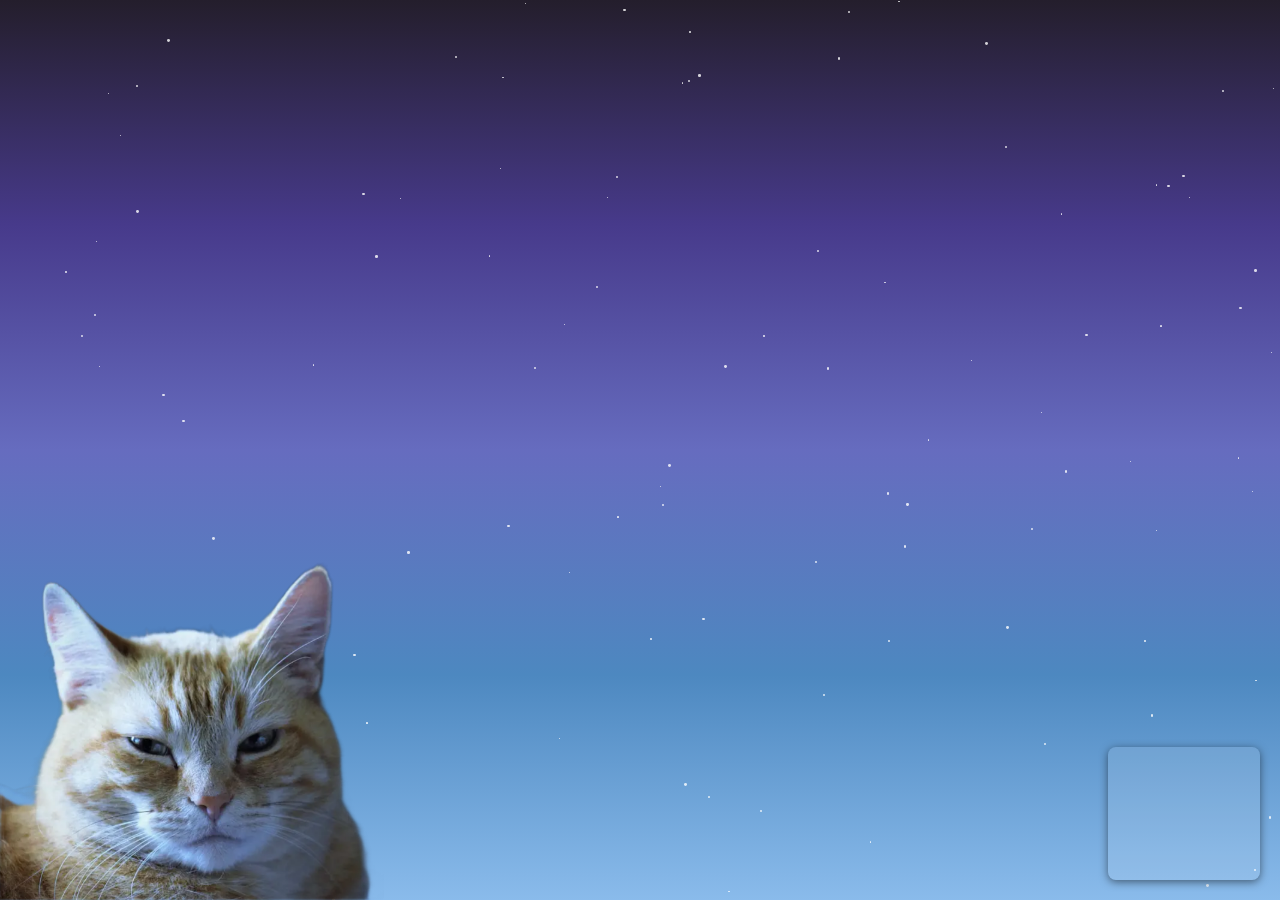
<file: aboutus.html>
<!DOCTYPE html>
<html lang="en">

<head>
    <meta charset="UTF-8">
    <meta name="viewport" content="width=device-width, initial-scale=1.0">
    <title>About Us</title>

    <link href="https://cdn.jsdelivr.net/npm/bootstrap@5.3.8/dist/css/bootstrap.min.css" rel="stylesheet"
        integrity="sha384-sRIl4kxILFvY47J16cr9ZwB07vP4J8+LH7qKQnuqkuIAvNWLzeN8tE5YBujZqJLB" crossorigin="anonymous">
    <link rel="stylesheet" href="css/about.css">

    <link href="https://unpkg.com/aos@2.3.1/dist/aos.css" rel="stylesheet">

</head>

<body>
    <div class="container my-4">
        <h1 class="font my-4 zoom-in text-center">🌕About Us🫧</h1>
        <p class="font zoom-in text-box">เพจนี้จัดทำขึ้นโดยคนรักหนังสือและฟีลกู้ดเป็นชีวิตจิตใจ 💖
            จุดประสงค์คือเพื่อแบ่งปันความน่ารักและเรื่องราวอบอุ่นหัวใจจากหนังสือเล่มพิเศษที่เพิ่งอ่านจบไป…นั่นก็คือ
            ‘แมวนักพยากรณ์แห่งร้านกาแฟจันทร์เต็มดวง’ ☕🐱✨<br><br>

            หนังสือเล่มนี้พาเราไปพบกับร้านกาแฟลึกลับที่จะปรากฏเฉพาะคืนจันทร์เต็มดวง 🌓 ลูกค้าที่เข้ามาต่างมีปัญหาในชีวิต
            และมาสเตอร์แมวผู้มีพลังพิเศษจะช่วยทำนายดวงชะตา แนะนำวิธีแก้ปัญหา แถมเสิร์ฟของหวานและเครื่องดื่มสุดฟีลกู้ด
            🍰🥤<br><br>

            ในเพจนี้ เราจะรีวิวเล่าเรื่องย่อ พร้อมแชร์ความรู้สึกหลังอ่าน ทั้งความอบอุ่นจากน้องแมว ความแฟนตาซีของร้านกาแฟ
            และแนวคิดดี ๆ เกี่ยวกับการเข้าใจตัวเอง ✨<br><br>

            สุดท้ายนี้ เพจถูกสร้างขึ้นด้วยความตั้งใจว่าจะให้ทุกคนได้รู้จัก ความมหัศจรรย์ของหนังสือ ✨
            ไม่ใช่แค่ความบันเทิง
            แต่ยังเติมเต็มความสุข ความคิดสร้างสรรค์ และรอยยิ้มเล็ก ๆ ในชีวิตประจำวัน 💖 </p>
    </div>

    <div class="container my-4">
        <h1 class="font my-4 zoom-in text-center"> 🌕ความรู้สึกหลังอ่าน🫧</h1>
        <p class="font zoom-in text-box">หลังอ่านจบ จะรู้สึกเหมือนได้รับการปลอบใจอย่างนุ่มนวล —
                ทั้งจากบรรยากาศของร้านกาแฟแสงจันทร์ กลิ่นขนม เครื่องดื่ม
                และความอบอุ่นของเหล่าแมวที่คอยให้คำแนะนำอย่างใจดี

                หนังสือเล่มนี้รวมสามสิ่งที่คนยุคนี้ต้องการไว้ครบ “ดูดวง – ของหวาน – แมว” ในเล่มเดียว
                อ่านแล้วได้ทั้งความสุข ความสงบ และแรงบันดาลใจที่จะยอมรับตัวเองมากขึ้น

                เป็นหนังสือที่อ่านง่ายแต่ให้ความรู้สึกดีอย่างประหลาด
                เหมือนเราได้เจอร้านกาแฟจันทร์เต็มดวงในชีวิตจริงสักครัั้ง
        </p>
    </div>
    

    <div class="container font credits text-box credits">
        <h2 class="zoom-in">ผู้จัดทำ</h2>
        <p class="zoom-in">Suthina Keawphila</p>
    </div>

    <img src="images/meowngo.webp" class="bottom-left-zoom" data-aos="zoom-in" data-aos-duration="1500">



    <script src="https://cdn.jsdelivr.net/npm/bootstrap@5.3.8/dist/js/bootstrap.bundle.min.js"
        integrity="sha384-FKyoEForCGlyvwx9Hj09JcYn3nv7wiPVlz7YYwJrWVcXK/BmnVDxM+D2scQbITxI" crossorigin="anonymous">
        </script>

    <script>
        document.addEventListener("DOMContentLoaded", () => {
            const numStars = 100;
            for (let i = 0; i < numStars; i++) {
                const star = document.createElement('div');
                star.className = 'star';
                star.style.top = Math.random() * 100 + 'vh';
                star.style.left = Math.random() * 100 + 'vw';
                const size = Math.random() * 2 + 1;
                star.style.width = size + 'px';
                star.style.height = size + 'px';
                star.style.animationDuration = (Math.random() * 3 + 1) + 's';
                document.body.appendChild(star);
            }
        });
    </script>

    <!-- AOS JS -->
    <script src="https://unpkg.com/aos@2.3.1/dist/aos.js"></script>
    <script>
        AOS.init({
            once: true,
            offset: 100
        });
    </script>

</body>

</html>
</file>
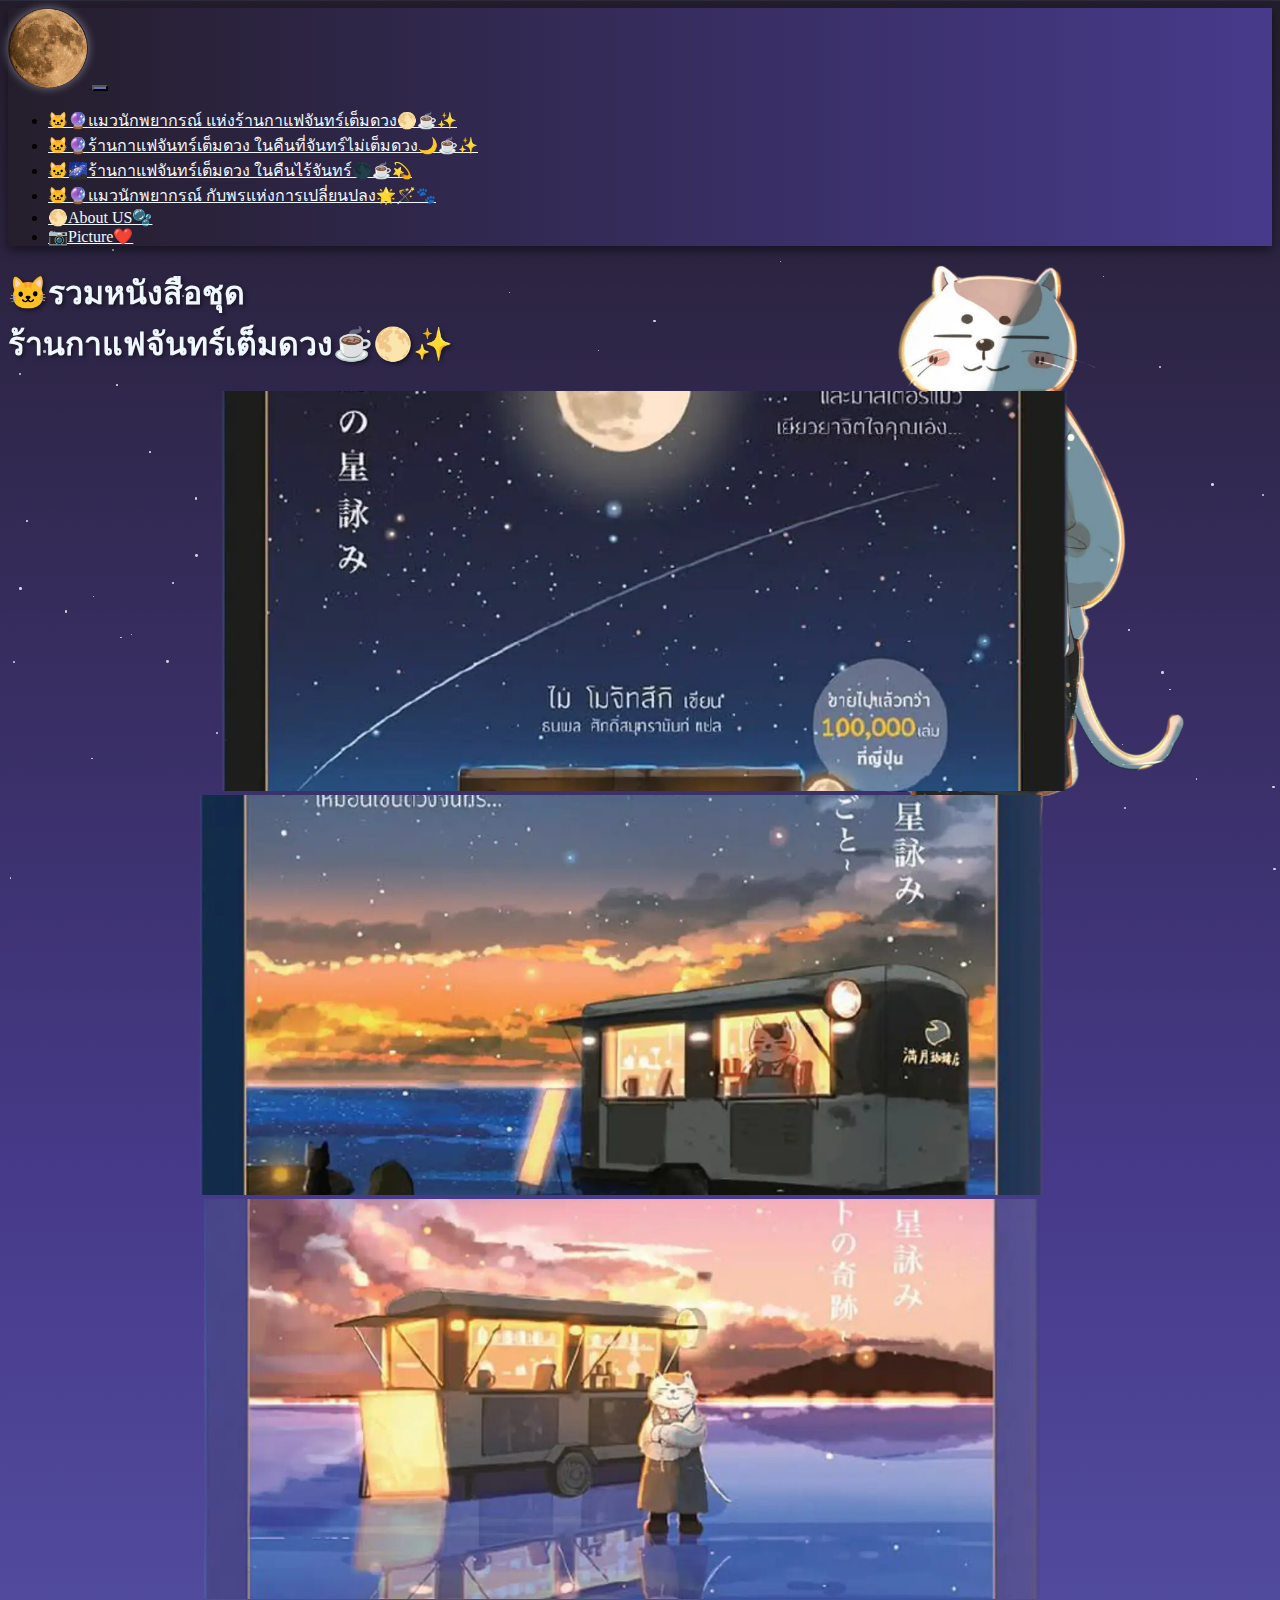
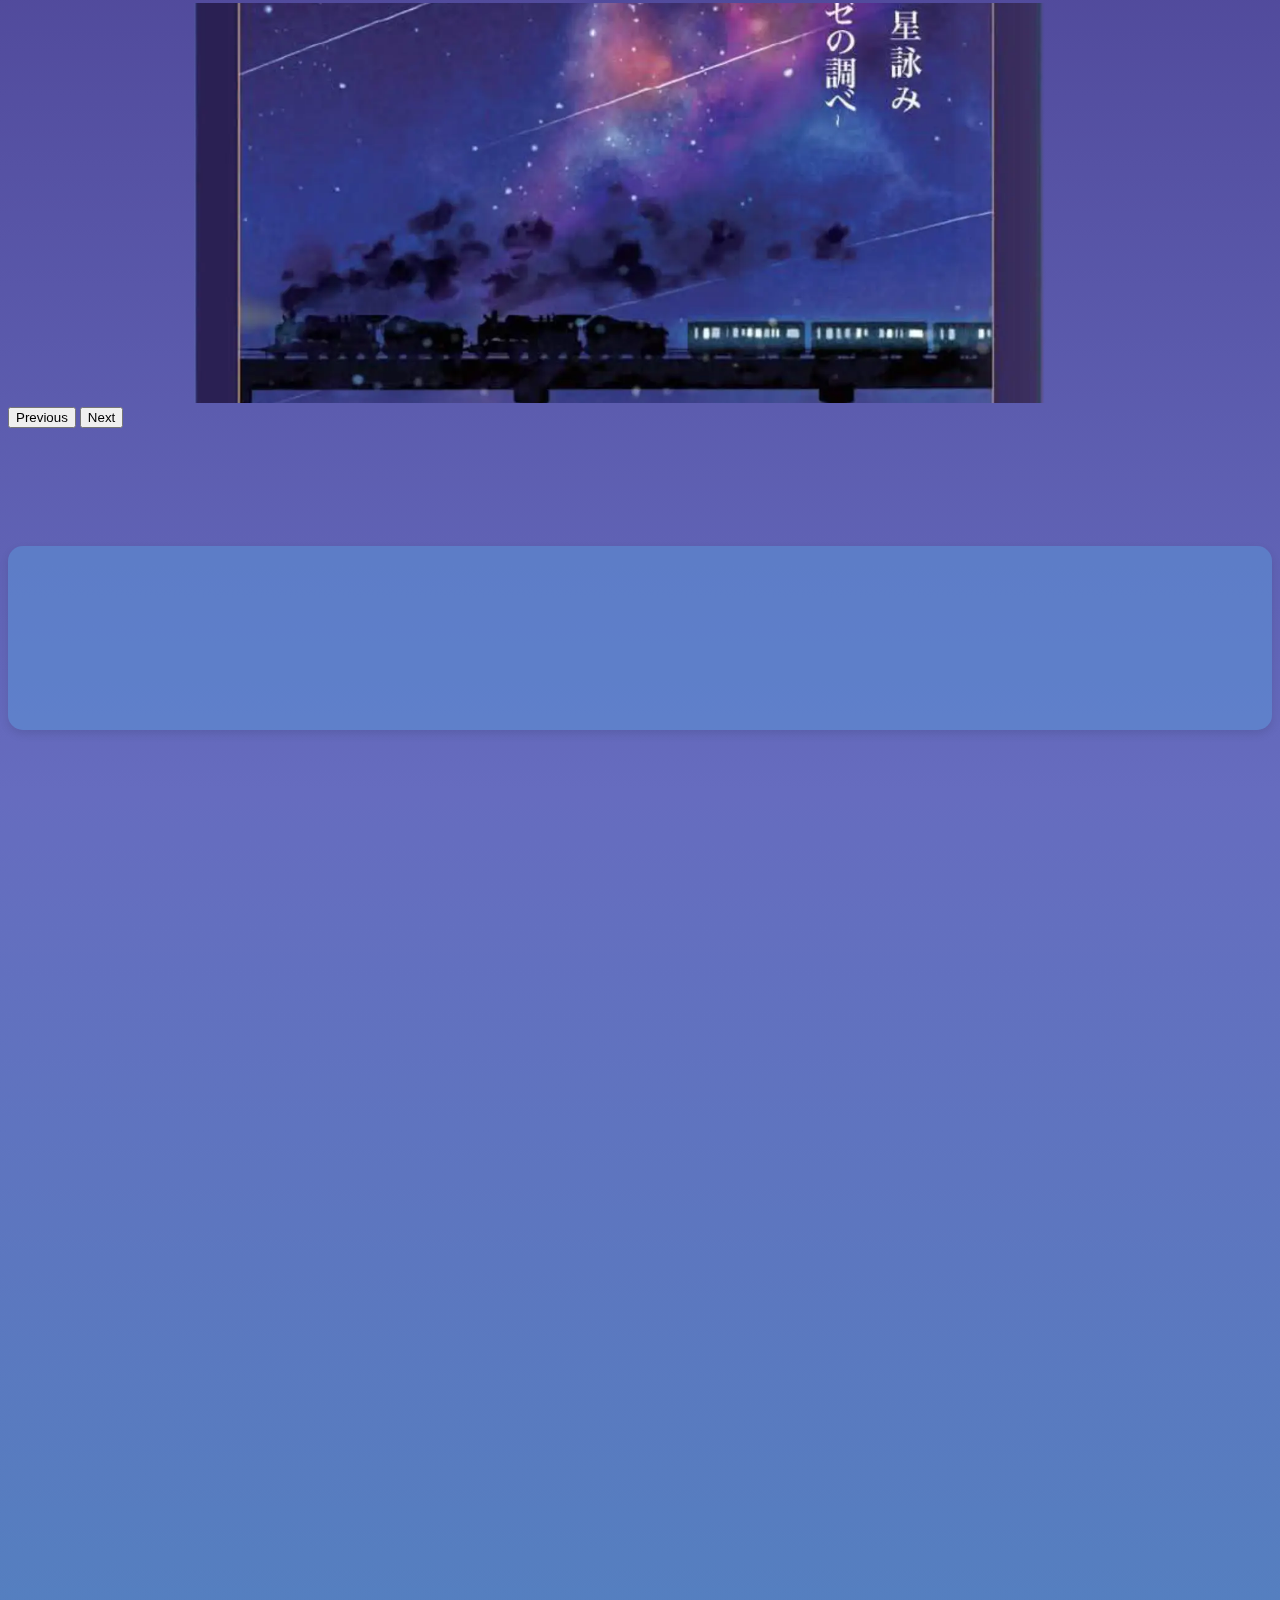
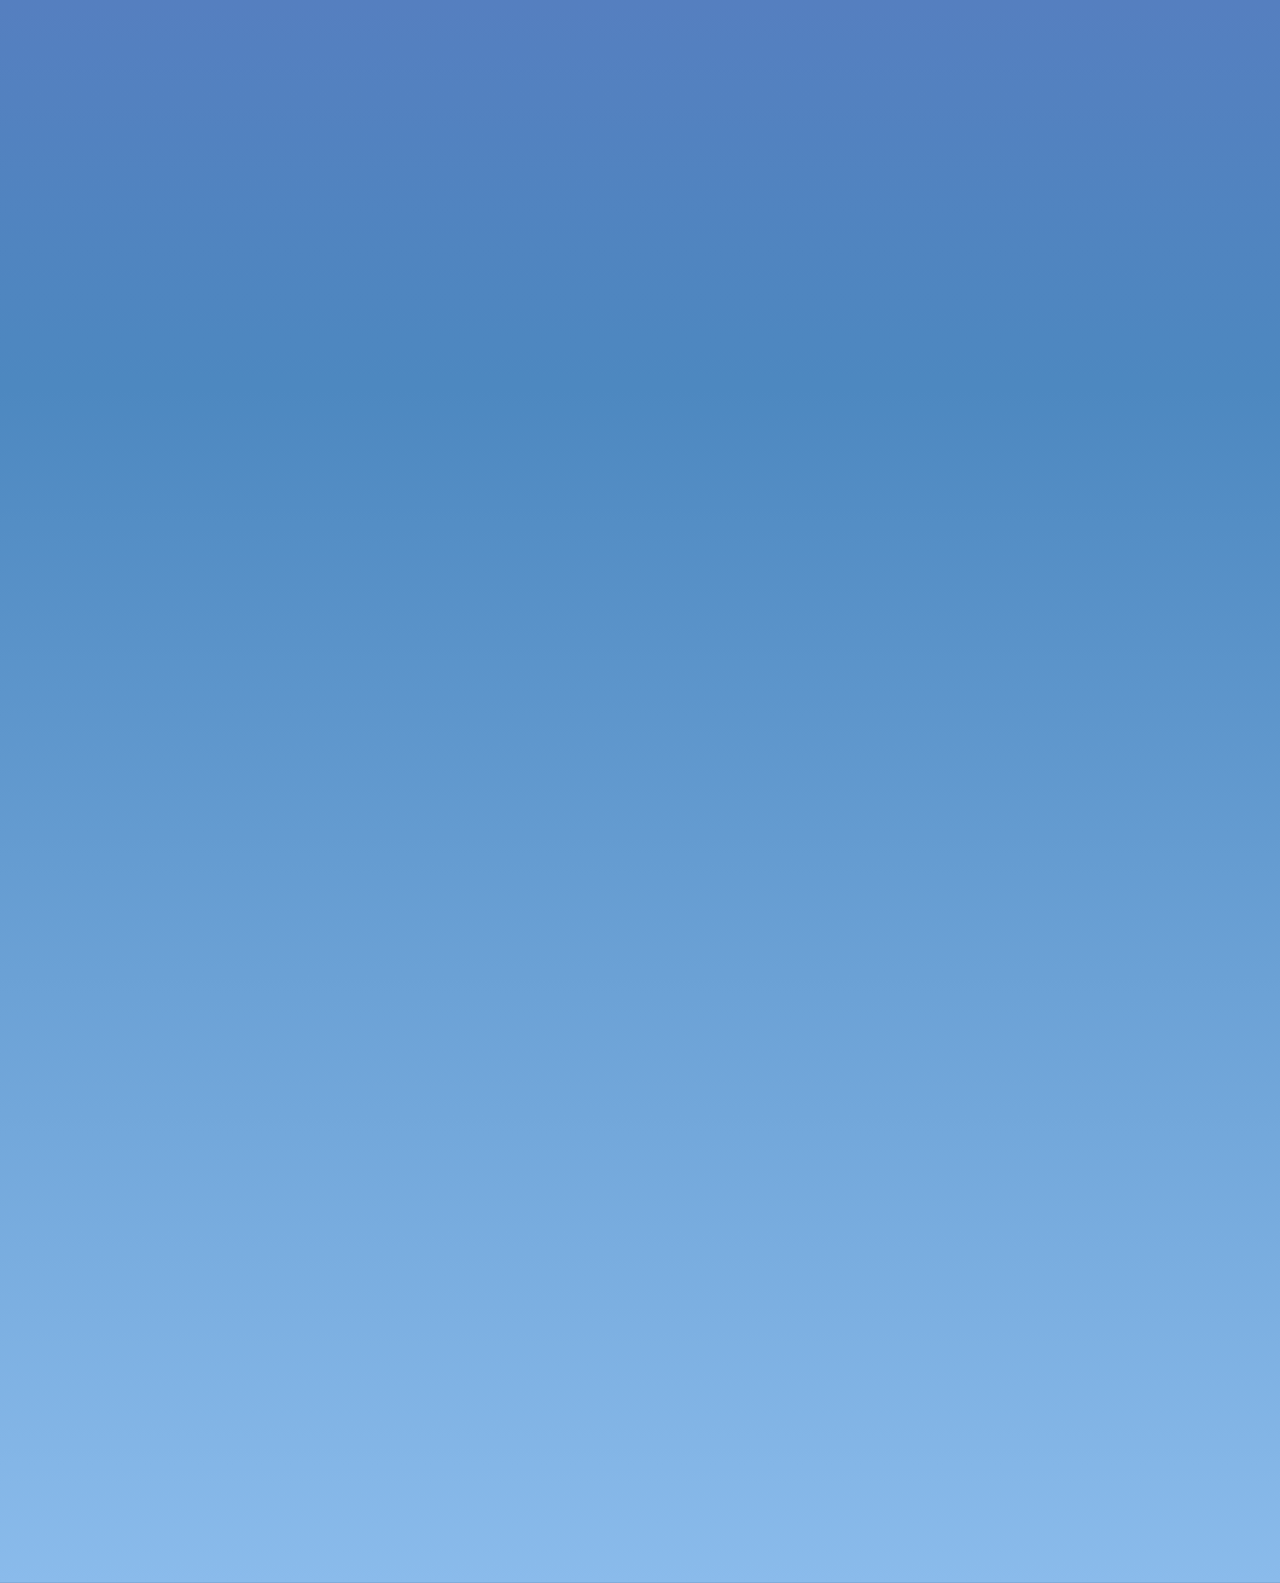
<file: catfirst.html>
<!doctype html>
<html lang="en">

<head>
    <meta charset="utf-8">
    <meta name="viewport" content="width=device-width, initial-scale=1">
    <title>แนะนำหนังสือชุดร้านกาแฟจันทร์เต็มดว'</title>

    <meta name="keywords" content="ร้านกาแฟจันทร์เต็มดวง, แนะนำหนังสือ, นิยายอบอุ่นหัวใจ">
    <meta name="description"
        content="ซีรีส์นิยายชุด “ร้านกาแฟจันทร์เต็มดวง” ที่อบอวลด้วยความอบอุ่นละมุนหัวใจ มีทั้งแมว พรสวรรค์ และเรื่องราวการเยียวยาจิตใจ">


    <link href="https://cdn.jsdelivr.net/npm/bootstrap@5.3.8/dist/css/bootstrap.min.css" rel="stylesheet"
        integrity="sha384-sRIl4kxILFvY47J16cr9ZwB07vP4J8+LH7qKQnuqkuIAvNWLzeN8tE5YBujZqJLB" crossorigin="anonymous">
    <!-- AOS CSS -->
    <link href="https://unpkg.com/aos@2.3.1/dist/aos.css" rel="stylesheet">


    <link rel="stylesheet" href="css/style.css">

</head>

<body>

    <header class="mb-5 bg-body-tertiary sticky-top">

        <nav class="navbar navbar-expand-lg">
            <div class="container-fluid">
                <a class="navbar-brand" href="#">
                    <img src="images/Moon.webp" alt="" width="80px"> </a>

                <button class="navbar-toggler" type="button" data-bs-toggle="collapse"
                    data-bs-target="#navbarSupportedContent" aria-controls="navbarSupportedContent"
                    aria-expanded="false" aria-label="Toggle navigation">
                    <span class="navbar-toggler-icon"></span>
                </button>

                <div class="collapse navbar-collapse" id="navbarSupportedContent">
                    <ul class="navbar-nav me-auto mb-2 mb-lg-0">

                        <li class="nav-item">
                            <a class="nav-link" href="catneung.html" target="_blank">🐱🔮แมวนักพยากรณ์
                                แห่งร้านกาแฟจันทร์เต็มดวง🌕☕✨</a>
                        </li>

                        <li class="nav-item">
                            <a class="nav-link" href="catsong.html" target="_blank">🐱🔮ร้านกาแฟจันทร์เต็มดวง
                                ในคืนที่จันทร์ไม่เต็มดวง🌙☕✨</a>
                        </li>

                        <li class="nav-item">
                            <a class="nav-link" href="catsam.html" target="_blank">🐱🌌ร้านกาแฟจันทร์เต็มดวง
                                ในคืนไร้จันทร์🌑☕💫</a>
                        </li>

                        <li class="nav-item">
                            <a class="nav-link" href="catsee.html" target="_blank">🐱🔮แมวนักพยากรณ์
                                กับพรแห่งการเปลี่ยนปลง🌟🪄🐾</a>
                        </li>

                        <li class="nav-item">
                            <a class="nav-link" href="aboutus.html" target="_blank">🌕About US🫧</a>
                        </li>



                        <li class="nav-item">
                            <a class="nav-link" href="pdf/PDF.pdf" target="_blank">📷Picture❤️</a>
                        </li>
                    </ul>
                </div>
            </div>
        </nav>
    </header>

    <img src="images/aspe.webp" style="position: fixed; bottom: 0; right: 0; width: 50%;">

    <div class="container text-center my-4">
        <h1 class="font" data-aos="zoom-in-up" data-aos-duration="1500">
            <strong>🐱รวมหนังสือชุด<br>ร้านกาแฟจันทร์เต็มดวง☕🌕✨</strong>
        </h1>
    </div>

    <!--
        <div class="container my-4">
            <div class="row align-items-center">
            <div class="col-12 col-md-6 px-0" data-aos="zoom-in-up" data-aos-duration="1500">
                <img src="images/book1.webp" class="img-fluid">
        </div>
     -->


    <div class="container my-4" data-aos="zoom-in-up" data-aos-duration="1500">
        <div id="carouselBooks" class="carousel slide" data-bs-ride="carousel" data-bs-interval="3000">
            <div class="carousel-inner">
                <div class="carousel-item active">
                    <img src="books/book1.webp" class="h-100 w-100 zoom-item" alt="...">
                </div>
                <div class="carousel-item active">
                    <img src="books/book2.webp" class="h-100 w-100 zoom-item" alt="...">
                </div>
                <div class="carousel-item active">
                    <img src="books/book3.webp" class="h-100 w-100 zoom-item" alt="...">
                </div>
                <div class="carousel-item active">
                    <img src="books/book4.webp" class="h-100 w-100 zoom-item" alt="...">
                </div>
            </div>



            <!-- ปุ่มเลื่อน -->
            <button class="carousel-control-prev" type="button" data-bs-target="#carouselBooks" data-bs-slide="prev">
                <span class="carousel-control-prev-icon" aria-hidden="true"></span>
                <span class="visually-hidden">Previous</span>
            </button>
            <button class="carousel-control-next" type="button" data-bs-target="#carouselBooks" data-bs-slide="next">
                <span class="carousel-control-next-icon" aria-hidden="true"></span>
                <span class="visually-hidden">Next</span>
            </button>
        </div>

    </div>

    <div class="container" data-aos="fade-up" data-aos-duration="1500">
        <h2 class="font text-center">
            🫧ถ้าคุณกำลังมองหาหนังสือที่อ่านแล้วอบอุ่นหัวใจ <br>หนังสือชุดนี้คือคำตอบ🌙
        </h2>
    </div>
    </div>
    </div>


    <div class="container font my-4 text-box">
        <p class="type" data-aos="zoom-in-up" data-aos-duration="1500">
            ร้านกาแฟจันทร์เต็มดวงไม่ใช่ร้านธรรมดา เพราะทุกเล่มจะพาคุณไปสัมผัสกับ ร้านกาแฟอบอุ่นหัวใจ
            ที่เสิร์ฟเมนูของหวานและเครื่องดื่มชั้นเลิศโดยไม่ถามว่าคุณอยากทานอะไรเอง คาเฟ่แห่งนี้มีเสน่ห์แบบแฟนตาซี
            รถตู้ของร้านพร้อมเคลื่อนที่ไปปรากฏในวันที่คุณต้องการมากที่สุด… และบางที…สักวันหนึ่ง
            คุณอาจได้เจอมันตรงหน้าจริง ๆ 🌕✨<br>

            <br>แต่ละเล่มของชุดนี้เล่าเรื่องราวลูกค้าที่แตกต่างกัน ทำให้คุณอ่านเล่มเดียวก็เพลิน
            อ่านต่อกันทั้งชุดก็ได้สัมผัสความอบอุ่นและเวทมนตร์ของร้านกาแฟจันทร์เต็มดวงในหลายมิติ 🌙☕
        </p>
    </div>



    <!---<div class="container my-4">
        <div class="accordion">
            ไอเท็ม 1
            <div class="accordion-item" id="2" data-aos="zoom-in-up" data-aos-duration="1500">
                <h2 class="accordion-header">
                    <button class="accordion-button" type="button" data-bs-toggle="collapse"
                        data-bs-target="#collapseOne" aria-expanded="true" aria-controls="collapseOne">
                        ✨ เสน่ห์และบรรยากาศของเรื่อง 🐾
                    </button>
                </h2>
                <div id="collapseOne" class="accordion-collapse collapse show" data-bs-parent="#accordionExample">
                    <div class="accordion-body">
                        <p class="type">ร้านกาแฟจันทร์เต็มดวงเปรียบเสมือนสัญลักษณ์ของโชคชะตาและโอกาส
                            ผู้ที่มีโอกาสได้พบเจอร้านแห่งนี้ล้วนแล้วแต่เป็นคนที่กำลังเผชิญกับปัญหาในชีวิต
                            ร้านกาแฟแห่งนี้จึงเป็นสถานที่ที่คอยให้คำปรึกษาและช่วยเหลือผู้คนเหล่านั้นให้ก้าวผ่านปัญหาและมีชีวิตที่ดีขึ้น
                            ร้านกาแฟจันทร์เต็มดวงแห่งนี้จะปรากฎขึ้นแค่ในคืนจันทร์เต็มดวงเท่านั้น
                            ร้านแห่งนี้จะมีมาสเตอร์แมวเหมียวและพนักงานให้บริการลูกค้าด้วยขนมหวาน อาหาร
                            และเครื่องดื่มชั้นเลิศ มาสเตอร์จะ ‘อ่านชะตา’
                            การเคลื่อนไหวของดวงดาวของลูกค้าที่มาเยี่ยมเยือน
                            ...ดวงดาวจะนำพาเหล่าผู้คนที่แบกความทุกข์ใจให้ชีวิตไปในทิศทางไหน
                            เป็นนิยายที่เขียนขึ้นโดยได้รับแรงบันดาลใจจากรูปวาดที่สวยงามที่อยู่ในเล่ม
                            ร้านกาแฟจันทร์เต็มดวงจะปรากฎแค่ในคืนจันทร์เต็มดวงเท่านั้น
                            พบกับเหล่ามาสเตอร์แมวเหมียวผู้
                            “อ่านชะตา”...ดวงดาวจะนำพาเหล่าผู้คนที่แบกความทุกข์ใจจนซวนเซให้ไปในทิศทางไหน
                        </p>
                    </div>
                </div>
            </div>-->
    <!---ไอเท็ม 2
            <div class="accordion-item" data-aos="zoom-in-up" data-aos-duration="1500">
                <h2 class="accordion-header">
                    <button class="accordion-button collapsed" type="button" data-bs-toggle="collapse"
                        data-bs-target="#collapseTwo" aria-expanded="false" aria-controls="collapseTwo">
                        🔮หนังสือเล่มนี้ให้อะไรกับเรา🧿
                    </button>
                </h2>
                <div id="collapseTwo" class="accordion-collapse collapse" data-bs-parent="#accordionExample">
                    <div class="accordion-body">
                        <p class="type">เบื้องหลังความน่ารักและแฟนตาซีของแมวผู้ทำนายดวง
                            หนังสือเล่มนี้แฝงแนวคิดลึกซึ้งเกี่ยวกับ
                            “การรู้จักตัวเอง” และ “การยอมรับชีวิต” มันเตือนเราว่า ทุกสิ่งที่เกิดขึ้นในชีวิต
                            ล้วนมีเหตุและผลจากการกระทำหรือการตัดสินใจของเราในอดีต
                            และเมื่อเรายอมรับสิ่งเหล่านั้นได้
                            เราก็สามารถเริ่มต้นใหม่ได้เสมอ

                            หนังสือจึงไม่ได้เป็นแค่เรื่องเล่าลึกลับเกี่ยวกับโชคชะตา แต่เป็นเหมือน
                            “บทสนทนาแห่งการเยียวยา”
                            ที่ช่วยให้ผู้อ่านได้กลับมามองชีวิตตัวเองด้วยความเข้าใจมากขึ้น
                        </p>
                    </div>
                </div>
            </div>

        </div>
    </div>



    <div class="container my-4" data-aos="zoom-in-up" data-aos-duration="1500">
        <div style="left: 0; width: 100%; height: 0; position: relative; padding-bottom: 56.25%;">
            <iframe src="https://www.youtube.com/embed/nxnFNuCF2o4?rel=0"
                style="top: 0; left: 0; width: 100%; height: 100%; position: absolute; border: 0;" allowfullscreen
                scrolling="no"
                allow="accelerometer; clipboard-write; encrypted-media; gyroscope; picture-in-picture; web-share;"
                referrerpolicy="strict-origin"></iframe>
        </div>
    </div>-->



    <div class="container my-4" data-aos="zoom-in-up" data-aos-duration="1500">
        <div id="carouselImages" class="carousel slide" data-bs-ride="carousel" data-bs-interval="3000">
            <div class="carousel-inner">
                <div class="carousel-item active">
                    <img src="images/1.webp" class="d-block w-100 zoom-item" alt="...">
                </div>
                <div class="carousel-item">
                    <img src="images/2.webp" class="d-block w-100 zoom-item" alt="...">
                </div>
                <div class="carousel-item">
                    <img src="images/3.webp" class="d-block w-100 zoom-item" alt="...">
                </div>
                <div class="carousel-item">
                    <img src="images/4.webp" class="d-block w-100 zoom-item" alt="...">
                </div>
                <div class="carousel-item">
                    <img src="images/5.webp" class="d-block w-100 zoom-item" alt="...">
                </div>
                <div class="carousel-item">
                    <img src="images/6.webp" class="d-block w-100 zoom-item" alt="...">
                </div>
            </div>

            <!-- ปุ่มเลื่อน -->
            <button class="carousel-control-prev" type="button" data-bs-target="#carouselImages" data-bs-slide="prev">
                <span class="carousel-control-prev-icon" aria-hidden="true"></span>
                <span class="visually-hidden">Previous</span>
            </button>
            <button class="carousel-control-next" type="button" data-bs-target="#carouselImages" data-bs-slide="next">
                <span class="carousel-control-next-icon" aria-hidden="true"></span>
                <span class="visually-hidden">Next</span>
            </button>
        </div>

    </div>










    <script src="https://cdn.jsdelivr.net/npm/bootstrap@5.3.8/dist/js/bootstrap.bundle.min.js"
        integrity="sha384-FKyoEForCGlyvwx9Hj09JcYn3nv7wiPVlz7YYwJrWVcXK/BmnVDxM+D2scQbITxI" crossorigin="anonymous">
        </script>

    <script>
        document.addEventListener("DOMContentLoaded", () => {
            const numStars = 100;
            for (let i = 0; i < numStars; i++) {
                const star = document.createElement('div');
                star.className = 'star';
                star.style.top = Math.random() * 100 + 'vh';
                star.style.left = Math.random() * 100 + 'vw';
                const size = Math.random() * 2 + 1;
                star.style.width = size + 'px';
                star.style.height = size + 'px';
                star.style.animationDuration = (Math.random() * 3 + 1) + 's';
                document.body.appendChild(star);
            }
        });
    </script>

    <!-- AOS JS -->
    <script src="https://unpkg.com/aos@2.3.1/dist/aos.js"></script>
    <script>
        AOS.init();
    </script>

    <!-- HTML ของ carousel อยู่ตรงนี้ -->

    <!-- ใส่ JS หลัง HTML -->
    <script>
        const track = document.querySelector('.carousel-track');
        const items = Array.from(track.children);
        const prevBtn = document.querySelector('.carousel-btn.prev');
        const nextBtn = document.querySelector('.carousel-btn.next');
        let index = 0;

        function updateCarousel() {
            items.forEach((item, i) => {
                item.classList.remove('active', 'prev', 'next');
                if (i === index) item.classList.add('active');
                if (i === (index - 1 + items.length) % items.length) item.classList.add('prev');
                if (i === (index + 1) % items.length) item.classList.add('next');
            });

            const activeItem = items[index];
            const trackRect = track.getBoundingClientRect();
            const activeRect = activeItem.getBoundingClientRect();
            const offset = (trackRect.width - activeRect.width) / 2 - activeItem.offsetLeft;
            track.style.transform = `translateX(${offset}px)`;
        }

        prevBtn.addEventListener('click', () => {
            index = (index - 1 + items.length) % items.length;
            updateCarousel();
        });

        nextBtn.addEventListener('click', () => {
            index = (index + 1) % items.length;
            updateCarousel();
        });

        updateCarousel();
        window.addEventListener('resize', updateCarousel);

    </script>
    <script>
        // ดึงชื่อไฟล์หน้าเว็บปัจจุบัน
        const page = window.location.pathname.split("/").pop().replace(".html", "");
        document.body.classList.add(page); // ใส่ class ชื่อหน้า
    </script>

</body>

</html>
</file>
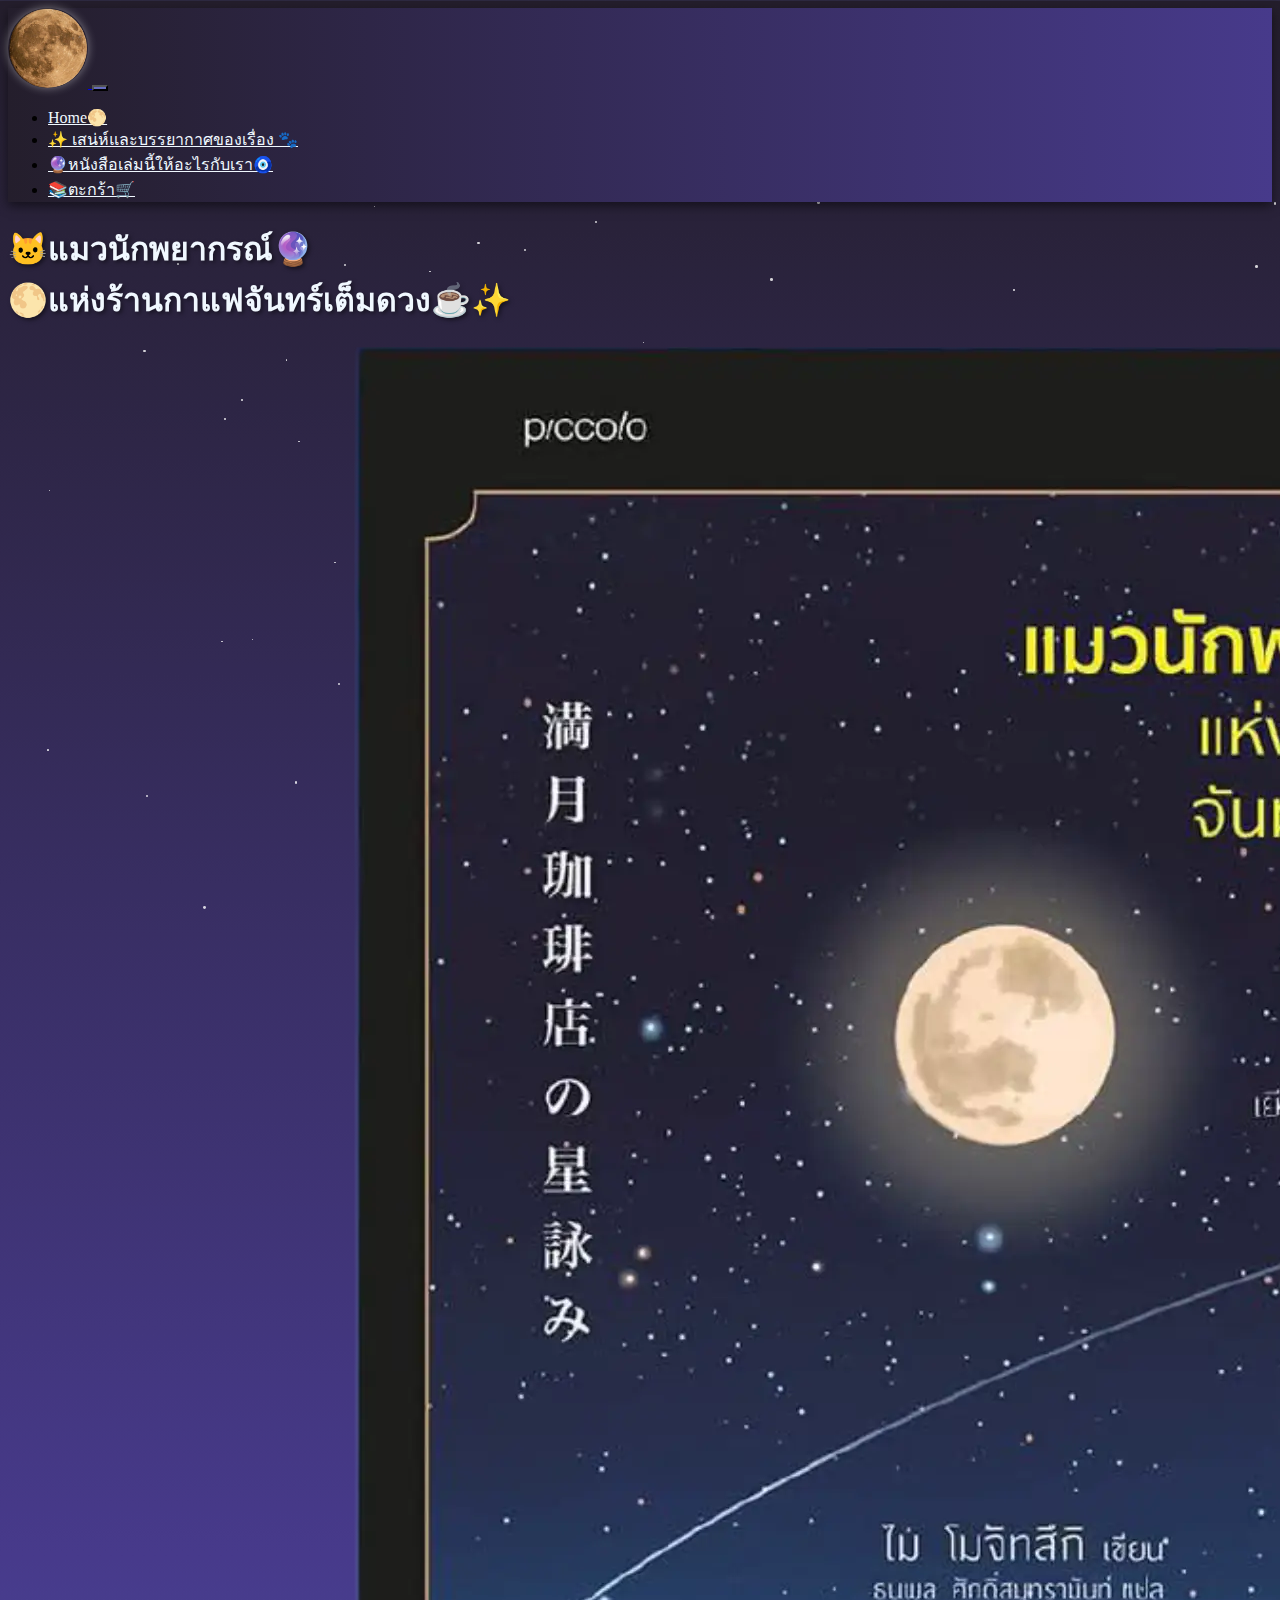
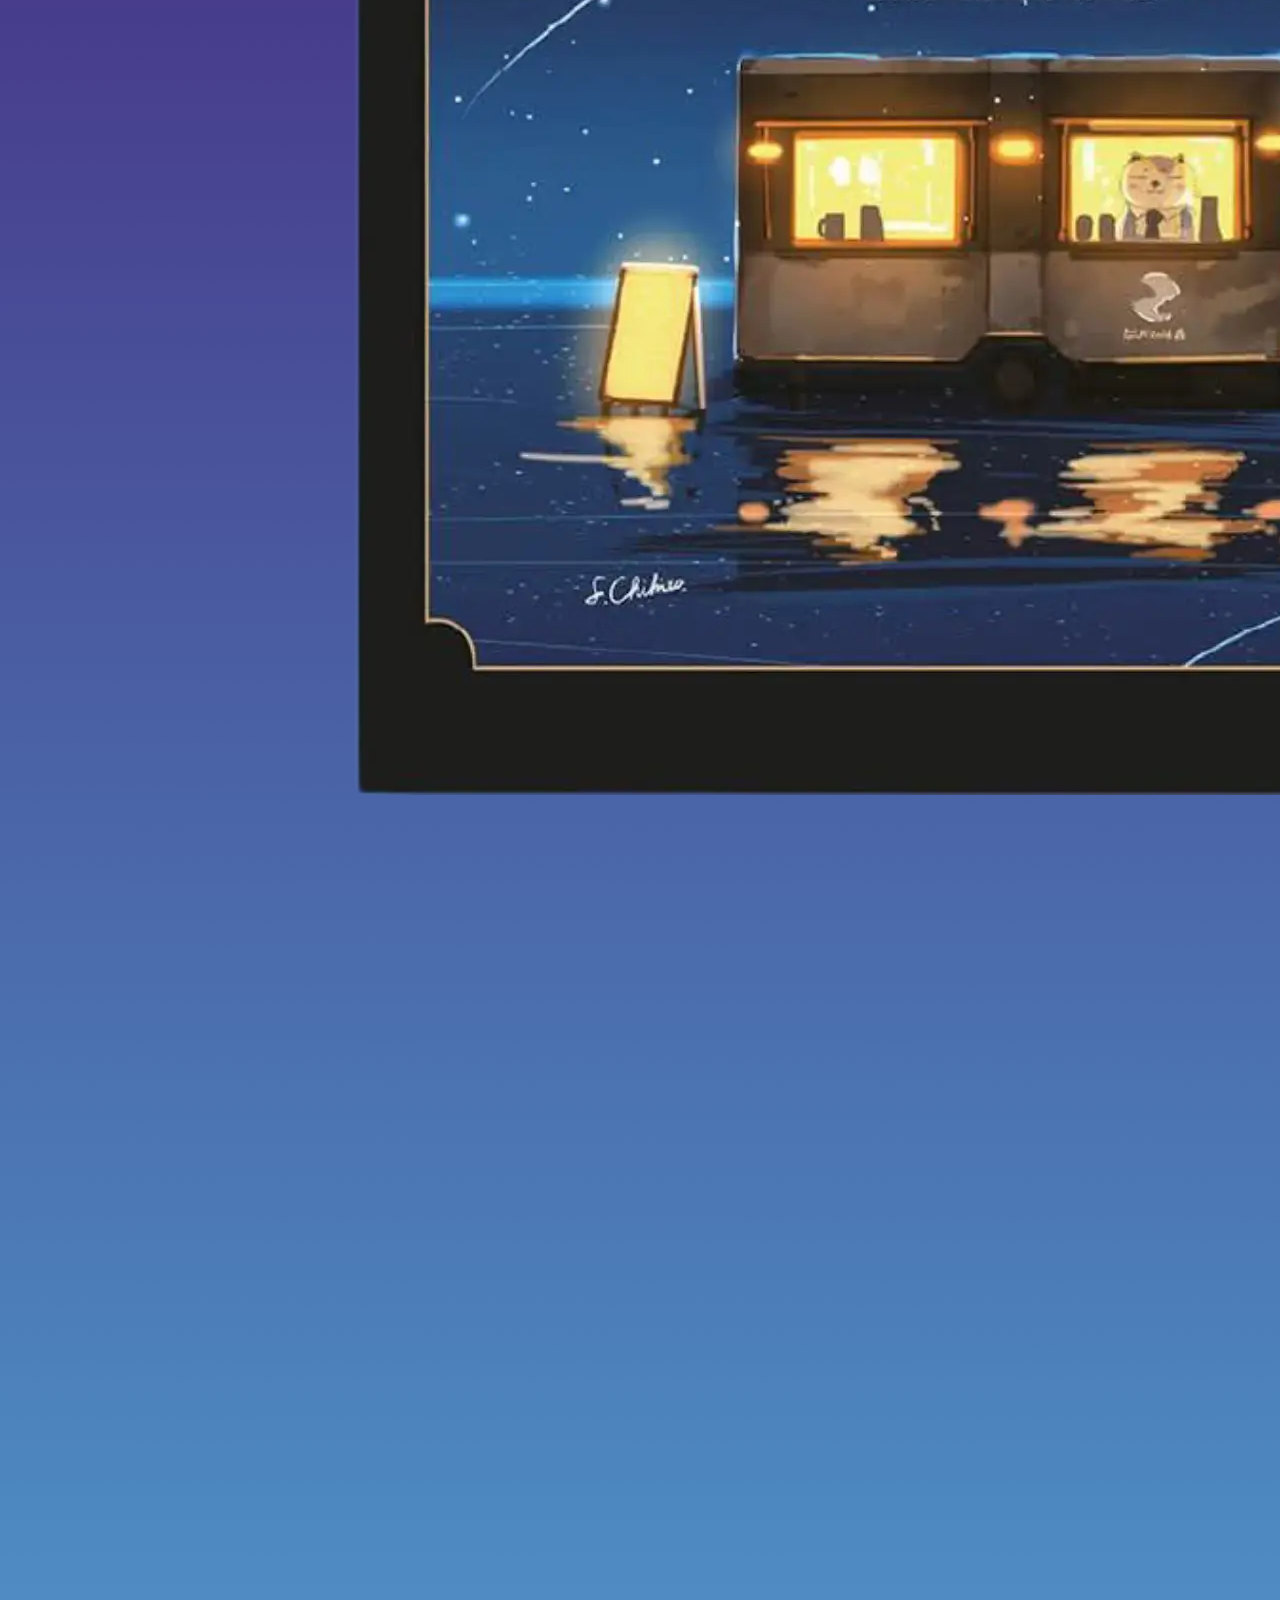
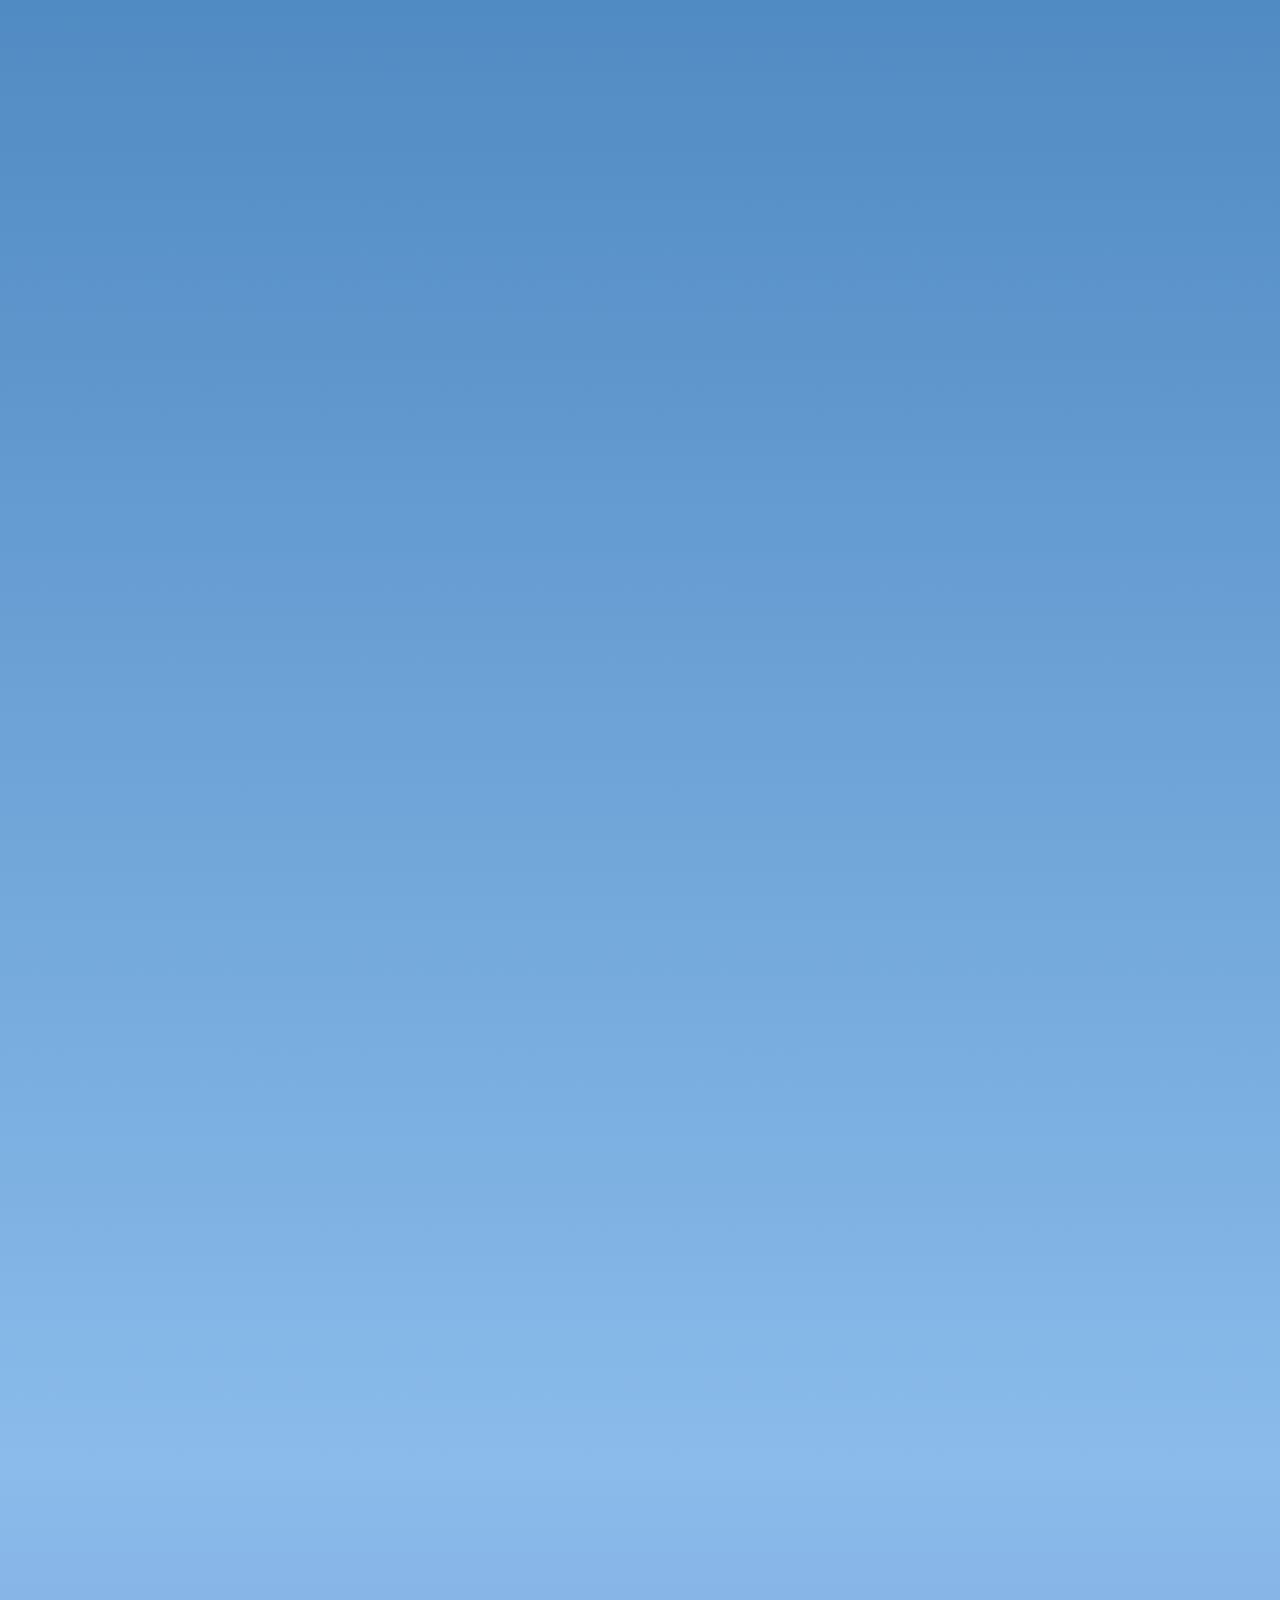
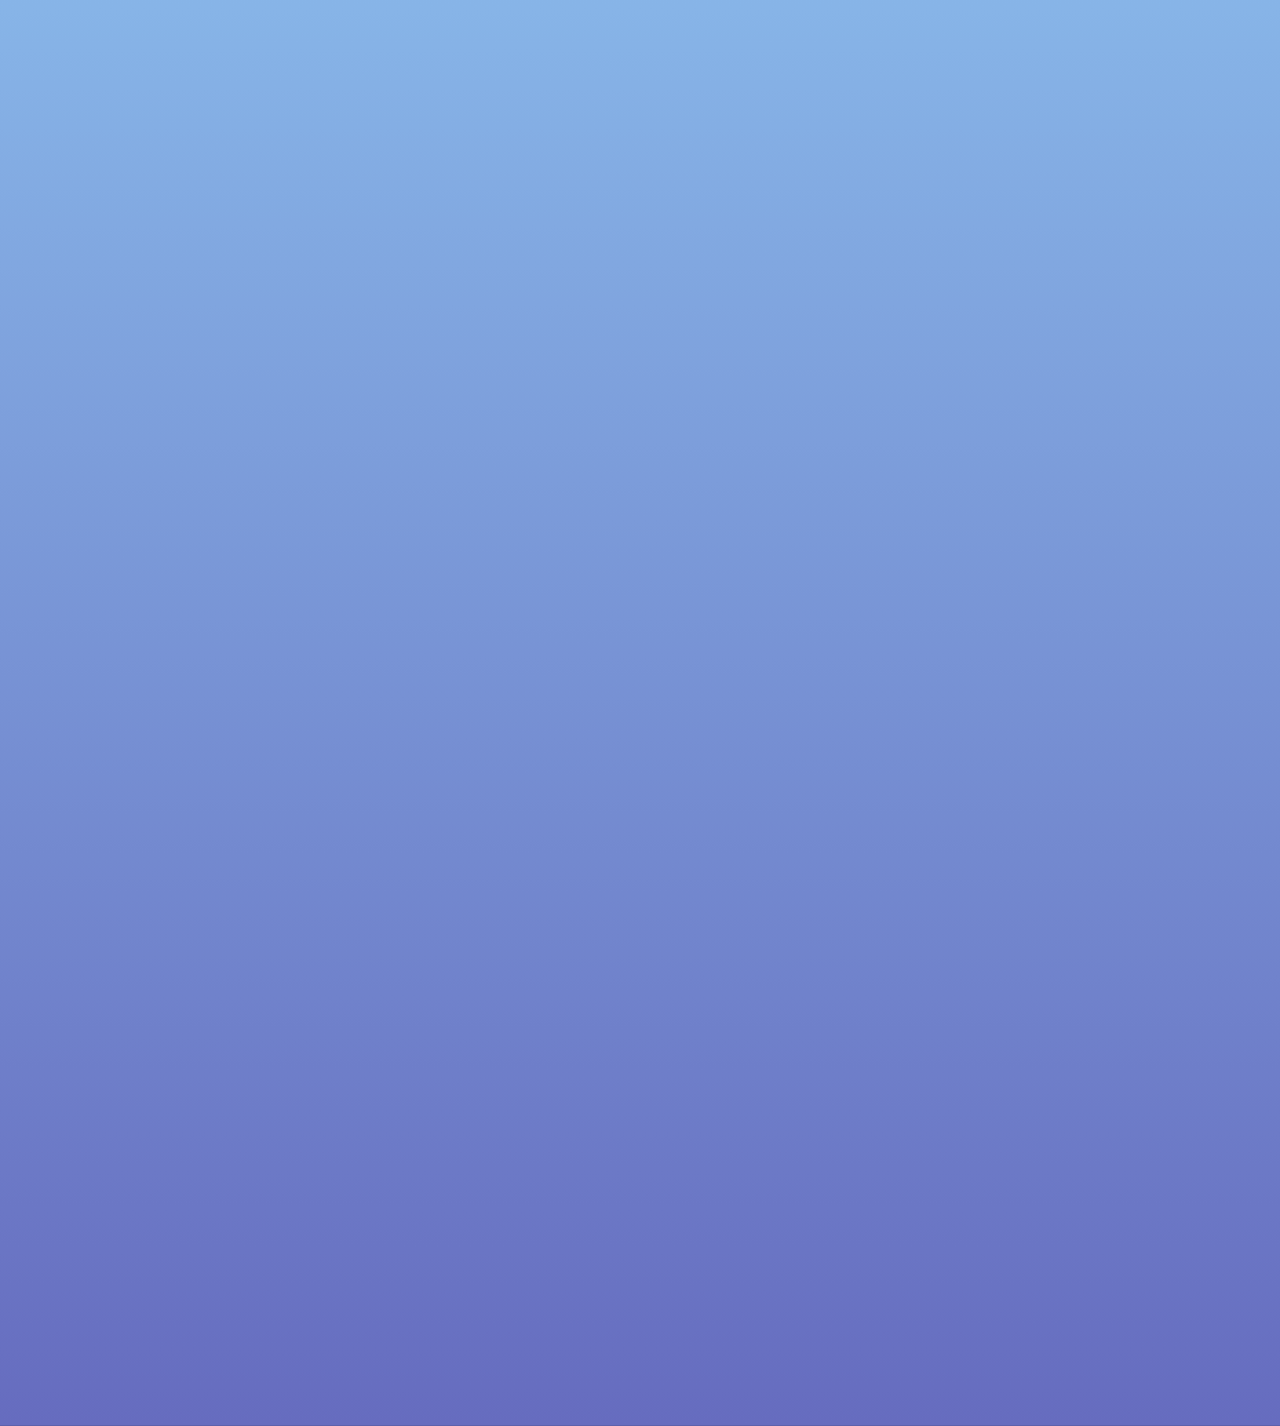
<file: catneung.html>
<!doctype html>
<html lang="en">

<head>
    <meta charset="utf-8">
    <meta name="viewport" content="width=device-width, initial-scale=1">
    <title>🐱แมวนักพยากรณ์🔮🌕แห่งร้านกาแฟจันทร์เต็มดวง☕✨</title>

    <meta name="keywords"
        content="แมวนักพยากรณ์, ร้านกาแฟจันทร์เต็มดวง, นิยายอบอุ่นหัวใจ, คำทำนาย, ความหวัง, มิตรภาพ, การเยียวยา">
    <meta name="description"
        content="เรื่องราวของร้านกาแฟลึกลับที่เปิดเฉพาะคืนพระจันทร์เต็มดวง กับเหล่าแมวพนักงานที่เสิร์ฟคำทำนายแห่งชีวิตและความอบอุ่นที่จะเยียวยาหัวใจทุกดวง">


    <link href="https://cdn.jsdelivr.net/npm/bootstrap@5.3.8/dist/css/bootstrap.min.css" rel="stylesheet"
        integrity="sha384-sRIl4kxILFvY47J16cr9ZwB07vP4J8+LH7qKQnuqkuIAvNWLzeN8tE5YBujZqJLB" crossorigin="anonymous">
    <!-- AOS CSS -->
    <link href="https://unpkg.com/aos@2.3.1/dist/aos.css" rel="stylesheet">


    <link rel="stylesheet" href="css/style.css">

</head>

<body>

    <header class="mb-5 bg-body-tertiary sticky-top">

        <nav class="navbar navbar-expand-lg">
            <div class="container-fluid">
                <a class="navbar-brand" href="#">
                    <img src="images/Moon.webp" alt="" width="80px"> </a>

                <button class="navbar-toggler" type="button" data-bs-toggle="collapse"
                    data-bs-target="#navbarSupportedContent" aria-controls="navbarSupportedContent"
                    aria-expanded="false" aria-label="Toggle navigation">
                    <span class="navbar-toggler-icon"></span>
                </button>

                <div class="collapse navbar-collapse" id="navbarSupportedContent">
                    <ul class="navbar-nav me-auto mb-2 mb-lg-0">

                        <li class="nav-item">
                            <a class="nav-link" href="index.html" target="">Home🌕</a>
                        </li>

                        <li class="nav-item">
                            <a class="nav-link" href="#1" target="">✨ เสน่ห์และบรรยากาศของเรื่อง 🐾</a>
                        </li>

                        <li class="nav-item">
                            <a class="nav-link" href="#2" target="">🔮หนังสือเล่มนี้ให้อะไรกับเรา🧿</a>
                        </li>

                        <li class="nav-item">
                            <a class="nav-link"
                                href="https://www.naiin.com/product/detail/533407?srsltid=AfmBOopELXdDstnW6Vsek6XkS8VffYG6wMelyUKgNsFZ-Yf235XPH0vc"
                                target="_blank">📚ตะกร้า🛒</a>
                        </li>

                    </ul>
                </div>
            </div>
        </nav>
    </header>

    <img src="images/a1.webp" style="position: fixed; bottom: 0; right: 0; width: 30%;">

    <div class="container text-center my-4">
        <h1 class="font" data-aos="zoom-in-up" data-aos-duration="1500">
            <strong>🐱แมวนักพยากรณ์🔮<br>🌕แห่งร้านกาแฟจันทร์เต็มดวง☕✨</strong>
        </h1>
    </div>


    <div class="container my-4">
        <div class="row align-items-center">

            <div class="col-12 col-md-4 px-0 order-md-2" data-aos="zoom-in-up" data-aos-duration="1500">
                <img src="books/book1.webp" class="img-fluid">
            </div>

            <div class="col-12 col-md-4 my-0 my-md-2 my-xl-5 px-5 py-1 py-md-3 py-xl-5 order-md-1" data-aos="fade-left"
                data-aos-duration="1500">
                <h2 class="font text-center">
                    คืนนี้...จันทร์เต็มดวง
                </h2>
            </div>

            <div class="col-12 col-md-4 my-0 my-md-2 my-xl-5 px-5 py-1 py-md-3 py-xl-5 order-md-3" data-aos="fade-left"
                data-aos-duration="1500">
                <h2 class="font text-center">
                    เมื่อแมวจะบอกชะตาชีวิตของคุณ
                </h2>
            </div>

        </div>
    </div>


    <div class="container font my-4">
        <p class="type" data-aos="zoom-in-up" data-aos-duration="1500">
            ภายใต้แสงจันทร์ที่ส่องผ่านม่านหมอกยามค่ำ มีร้านกาแฟลึกลับแห่งหนึ่งซ่อนตัวอยู่
            ที่นั่นมีเหล่า “แมวนักพยากรณ์” คอยเสิร์ฟกาแฟ ขนมหวาน และคำทำนายที่จะเปลี่ยนชีวิตผู้คน
            ร้านนี้เปิดเพียงคืนที่พระจันทร์เต็มดวง... และอาจเปิดใจคุณให้พบคำตอบในใจที่เงียบงันมานาน
        </p>
    </div>



    <div class="container my-4">
        <div class="accordion">
            <!---ไอเท็ม 1-->
            <div class="accordion-item" id="2" data-aos="zoom-in-up" data-aos-duration="1500" id=1>
                <h2 class="accordion-header">
                    <button class="accordion-button" type="button" data-bs-toggle="collapse"
                        data-bs-target="#collapseOne" aria-expanded="true" aria-controls="collapseOne">
                        ✨ เสน่ห์และบรรยากาศของเรื่อง 🐾
                    </button>
                </h2>
                <div id="collapseOne" class="accordion-collapse collapse show" data-bs-parent="#accordionExample">
                    <div class="accordion-body">
                        <p class="type">นี่ไม่ใช่เพียงนิยายแฟนตาซี
                            แต่คือการเดินทางของจิตใจที่เต็มไปด้วยความอบอุ่นและกลิ่นกาแฟหอมละมุน
                            ทุกบทเป็นเหมือนบทสนทนาเล็ก ๆ ระหว่างหัวใจกับโชคชะตา ถ่ายทอดผ่านบรรยากาศร้านกาแฟยามค่ำคืน
                            แสงจันทร์ที่สาดลงบนโต๊ะไม้ เสียงแมวขยับเก้าอี้เบา ๆ และรอยยิ้มของผู้คนที่มาเติมพลังให้หัวใจ
                            เป็นเรื่องราวที่ทำให้ผู้อ่านได้พักหายใจ และนึกถึงความหมายของ “ความสงบในชีวิตประจำวัน”
                        </p>
                    </div>
                </div>
            </div>
            <!---ไอเท็ม 2-->
            <div class="accordion-item" data-aos="zoom-in-up" data-aos-duration="1500" id="2">
                <h2 class="accordion-header">
                    <button class="accordion-button collapsed" type="button" data-bs-toggle="collapse"
                        data-bs-target="#collapseTwo" aria-expanded="false" aria-controls="collapseTwo">
                        🔮หนังสือเล่มนี้ให้อะไรกับเรา🧿
                    </button>
                </h2>
                <div id="collapseTwo" class="accordion-collapse collapse" data-bs-parent="#accordionExample">
                    <div class="accordion-body">
                        <p class="type">เบื้องหลังความลึกลับของร้านกาแฟและแมวผู้ทำนายโชคชะตา
                            หนังสือเล่มนี้พูดถึงการ “เข้าใจหัวใจของตัวเอง” ผ่านบทสนทนาเรียบง่าย
                            มันสอนให้เรายอมรับสิ่งที่เกิดขึ้นในชีวิต ไม่ว่าจะดีหรือร้าย ว่าทั้งหมดล้วนมีเหตุผลของมัน
                            และเมื่อเราหยุดต่อสู้กับโชคชะตา แล้วเริ่ม “ฟัง” เสียงภายในใจ
                            เราจะพบคำตอบที่แท้จริงของความสุข
                            หนังสือจึงไม่ใช่เพียงนิยายแฟนตาซี แต่คือ “การเยียวยาจิตใจ” ในรูปแบบของเรื่องเล่าอบอุ่นหัวใจ
                        </p>
                    </div>
                </div>
            </div>

        </div>
    </div>



    <div class="container my-4" data-aos="zoom-in-up" data-aos-duration="1500">
        <div style="left: 0; width: 100%; height: 0; position: relative; padding-bottom: 56.25%;">
            <iframe src="https://www.youtube.com/embed/nxnFNuCF2o4?rel=0"
                style="top: 0; left: 0; width: 100%; height: 100%; position: absolute; border: 0;" allowfullscreen
                scrolling="no"
                allow="accelerometer; clipboard-write; encrypted-media; gyroscope; picture-in-picture; web-share;"
                referrerpolicy="strict-origin"></iframe>
        </div>
    </div>



    <div class="container my-4" data-aos="zoom-in-up" data-aos-duration="1500">
        <div id="carouselImages" class="carousel slide" data-bs-ride="carousel" data-bs-interval="3000">
            <div class="carousel-inner">
                <div class="carousel-item active">
                    <img src="images/1.webp" class="d-block w-100 zoom-item" alt="...">
                </div>
                <div class="carousel-item">
                    <img src="images/2.webp" class="d-block w-100 zoom-item" alt="...">
                </div>
                <div class="carousel-item">
                    <img src="images/3.webp" class="d-block w-100 zoom-item" alt="...">
                </div>
                <div class="carousel-item">
                    <img src="images/4.webp" class="d-block w-100 zoom-item" alt="...">
                </div>
                <div class="carousel-item">
                    <img src="images/5.webp" class="d-block w-100 zoom-item" alt="...">
                </div>
                <div class="carousel-item">
                    <img src="images/6.webp" class="d-block w-100 zoom-item" alt="...">
                </div>
            </div>

            <!-- ปุ่มเลื่อน -->
            <button class="carousel-control-prev" type="button" data-bs-target="#carouselImages" data-bs-slide="prev">
                <span class="carousel-control-prev-icon" aria-hidden="true"></span>
                <span class="visually-hidden">Previous</span>
            </button>
            <button class="carousel-control-next" type="button" data-bs-target="#carouselImages" data-bs-slide="next">
                <span class="carousel-control-next-icon" aria-hidden="true"></span>
                <span class="visually-hidden">Next</span>
            </button>
        </div>

    </div>










    <script src="https://cdn.jsdelivr.net/npm/bootstrap@5.3.8/dist/js/bootstrap.bundle.min.js"
        integrity="sha384-FKyoEForCGlyvwx9Hj09JcYn3nv7wiPVlz7YYwJrWVcXK/BmnVDxM+D2scQbITxI" crossorigin="anonymous">
        </script>

    <script>
        document.addEventListener("DOMContentLoaded", () => {
            const numStars = 100;
            for (let i = 0; i < numStars; i++) {
                const star = document.createElement('div');
                star.className = 'star';
                star.style.top = Math.random() * 100 + 'vh';
                star.style.left = Math.random() * 100 + 'vw';
                const size = Math.random() * 2 + 1;
                star.style.width = size + 'px';
                star.style.height = size + 'px';
                star.style.animationDuration = (Math.random() * 3 + 1) + 's';
                document.body.appendChild(star);
            }
        });
    </script>

    <!-- AOS JS -->
    <script src="https://unpkg.com/aos@2.3.1/dist/aos.js"></script>
    <script>
        AOS.init();
    </script>

    <!-- HTML ของ carousel อยู่ตรงนี้ -->

    <!-- ใส่ JS หลัง HTML -->
    <script>
        const track = document.querySelector('.carousel-track');
        const items = Array.from(track.children);
        const prevBtn = document.querySelector('.carousel-btn.prev');
        const nextBtn = document.querySelector('.carousel-btn.next');
        let index = 0;

        function updateCarousel() {
            items.forEach((item, i) => {
                item.classList.remove('active', 'prev', 'next');
                if (i === index) item.classList.add('active');
                if (i === (index - 1 + items.length) % items.length) item.classList.add('prev');
                if (i === (index + 1) % items.length) item.classList.add('next');
            });

            const activeItem = items[index];
            const trackRect = track.getBoundingClientRect();
            const activeRect = activeItem.getBoundingClientRect();
            const offset = (trackRect.width - activeRect.width) / 2 - activeItem.offsetLeft;
            track.style.transform = `translateX(${offset}px)`;
        }

        prevBtn.addEventListener('click', () => {
            index = (index - 1 + items.length) % items.length;
            updateCarousel();
        });

        nextBtn.addEventListener('click', () => {
            index = (index + 1) % items.length;
            updateCarousel();
        });

        updateCarousel();
        window.addEventListener('resize', updateCarousel);

    </script>
    <script>
        // ดึงชื่อไฟล์หน้าเว็บปัจจุบัน
        const page = window.location.pathname.split("/").pop().replace(".html", "");
        document.body.classList.add(page); // ใส่ class ชื่อหน้า
    </script>


</body>

</html>
</file>
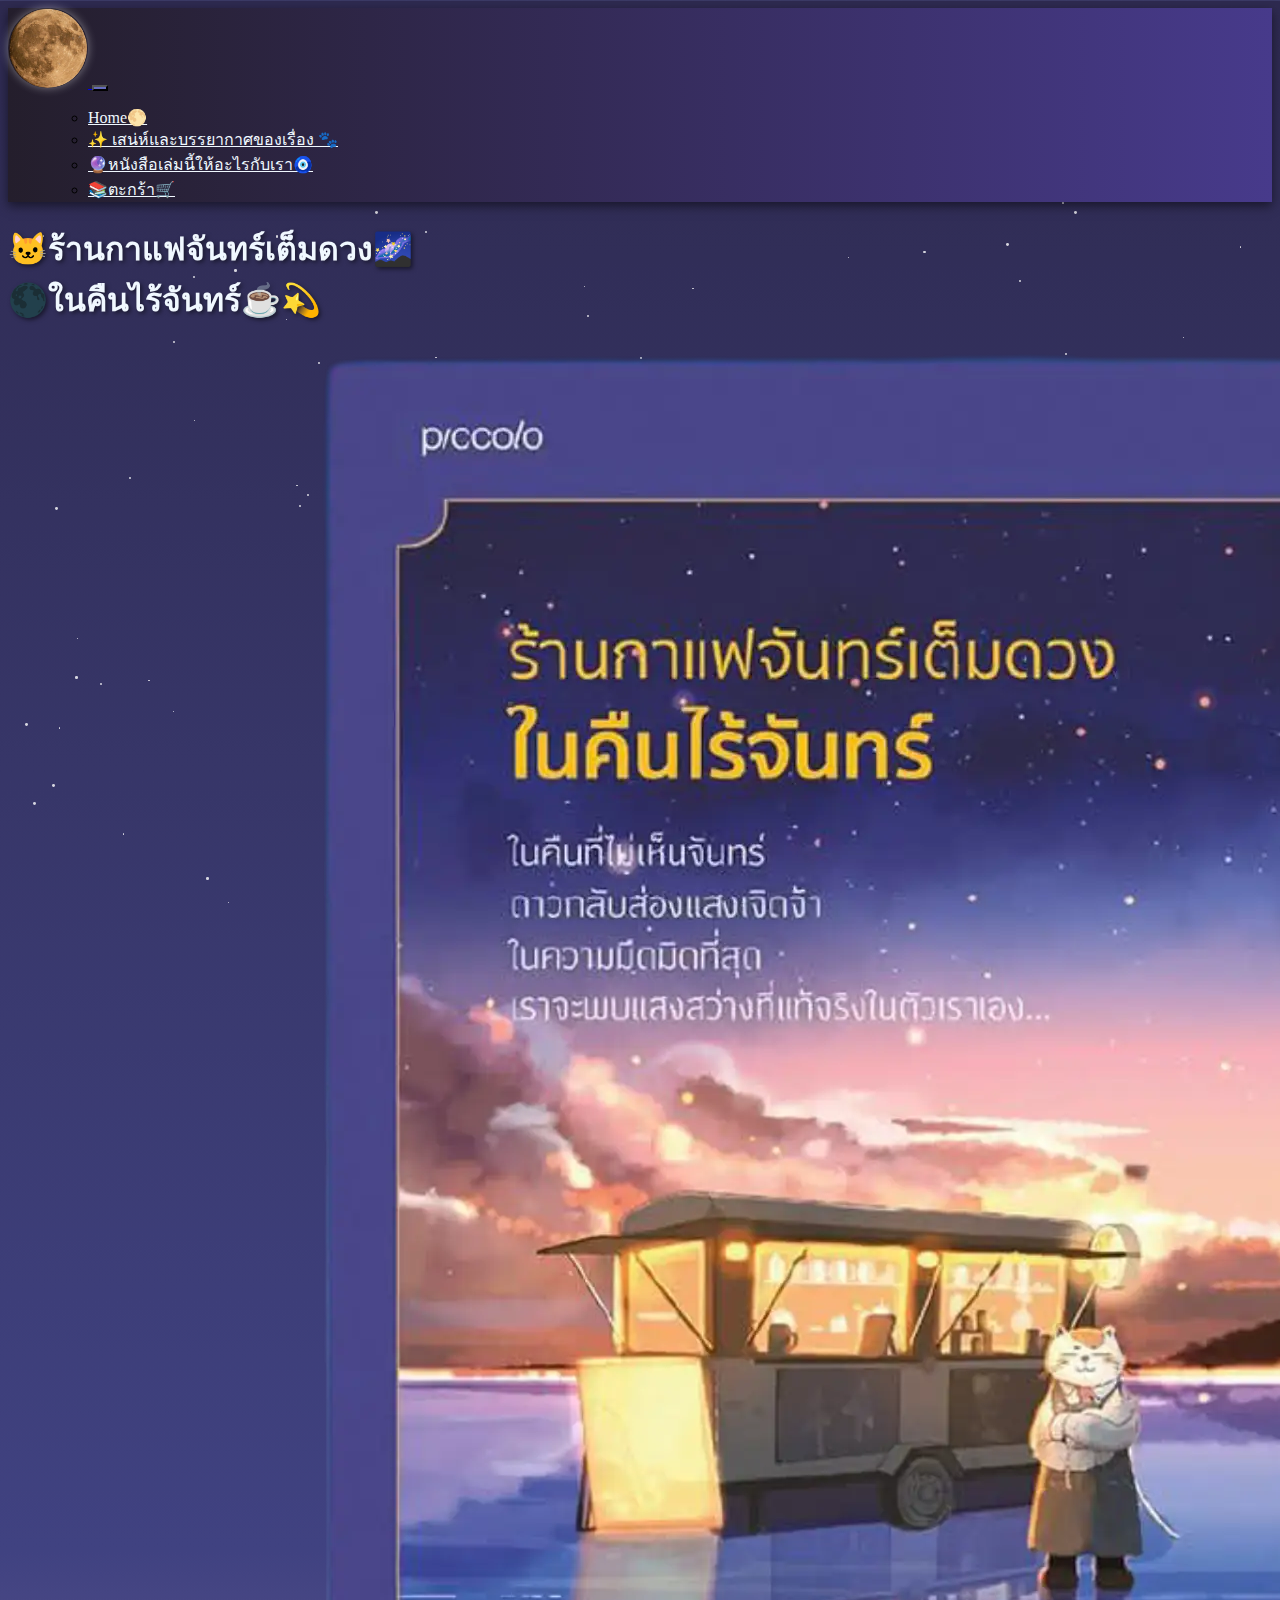
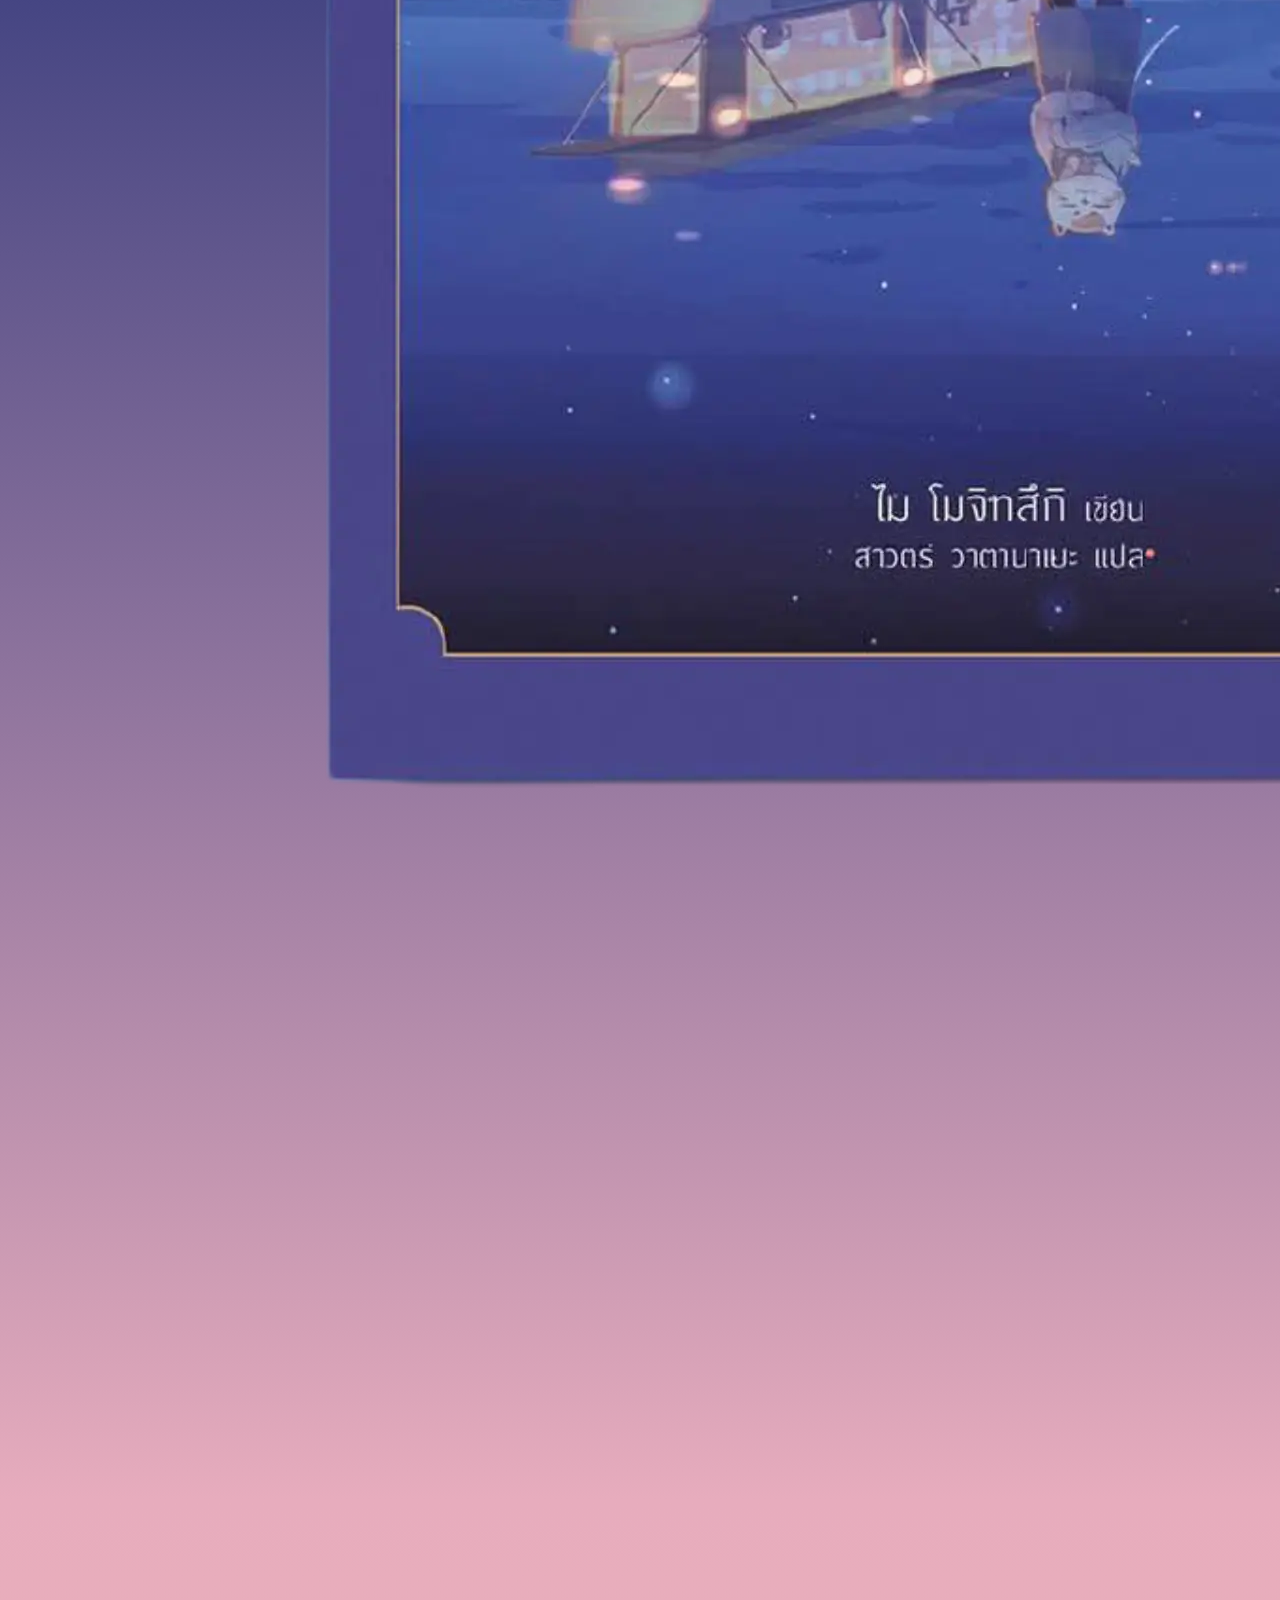
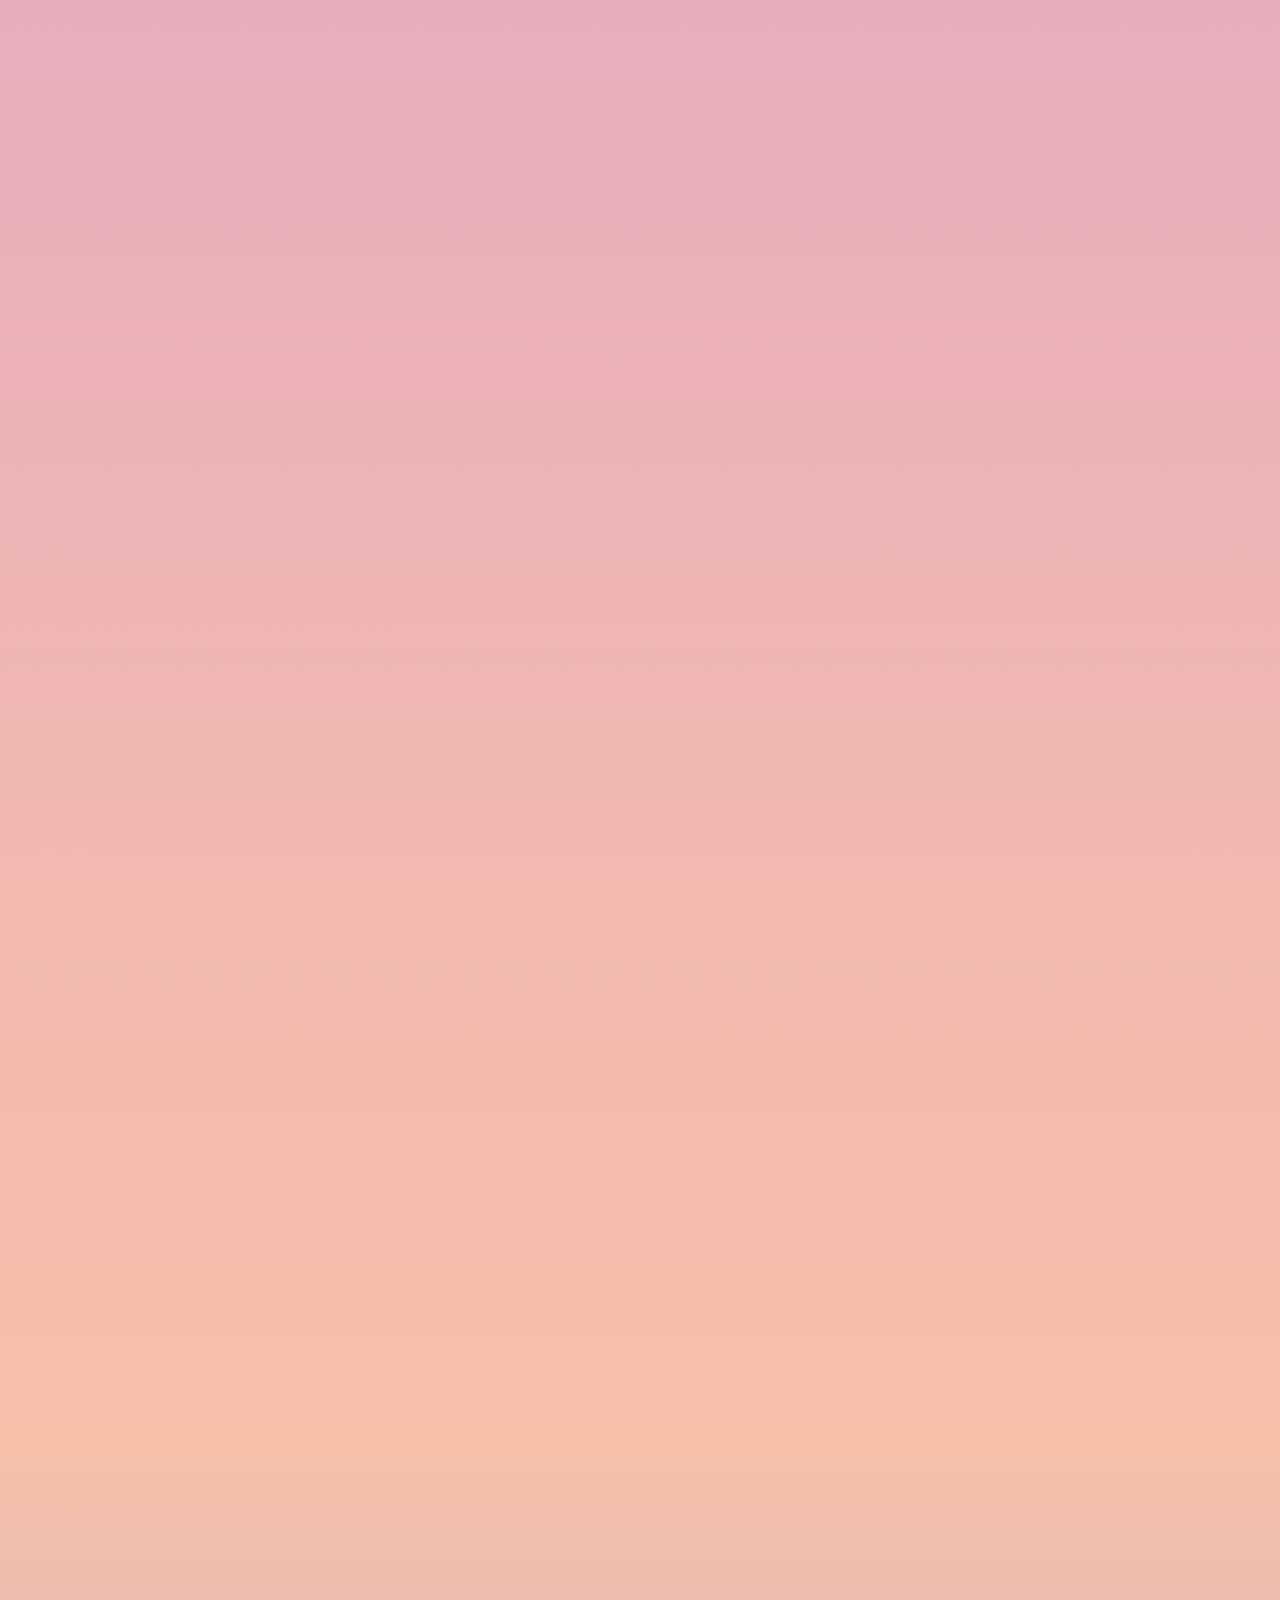
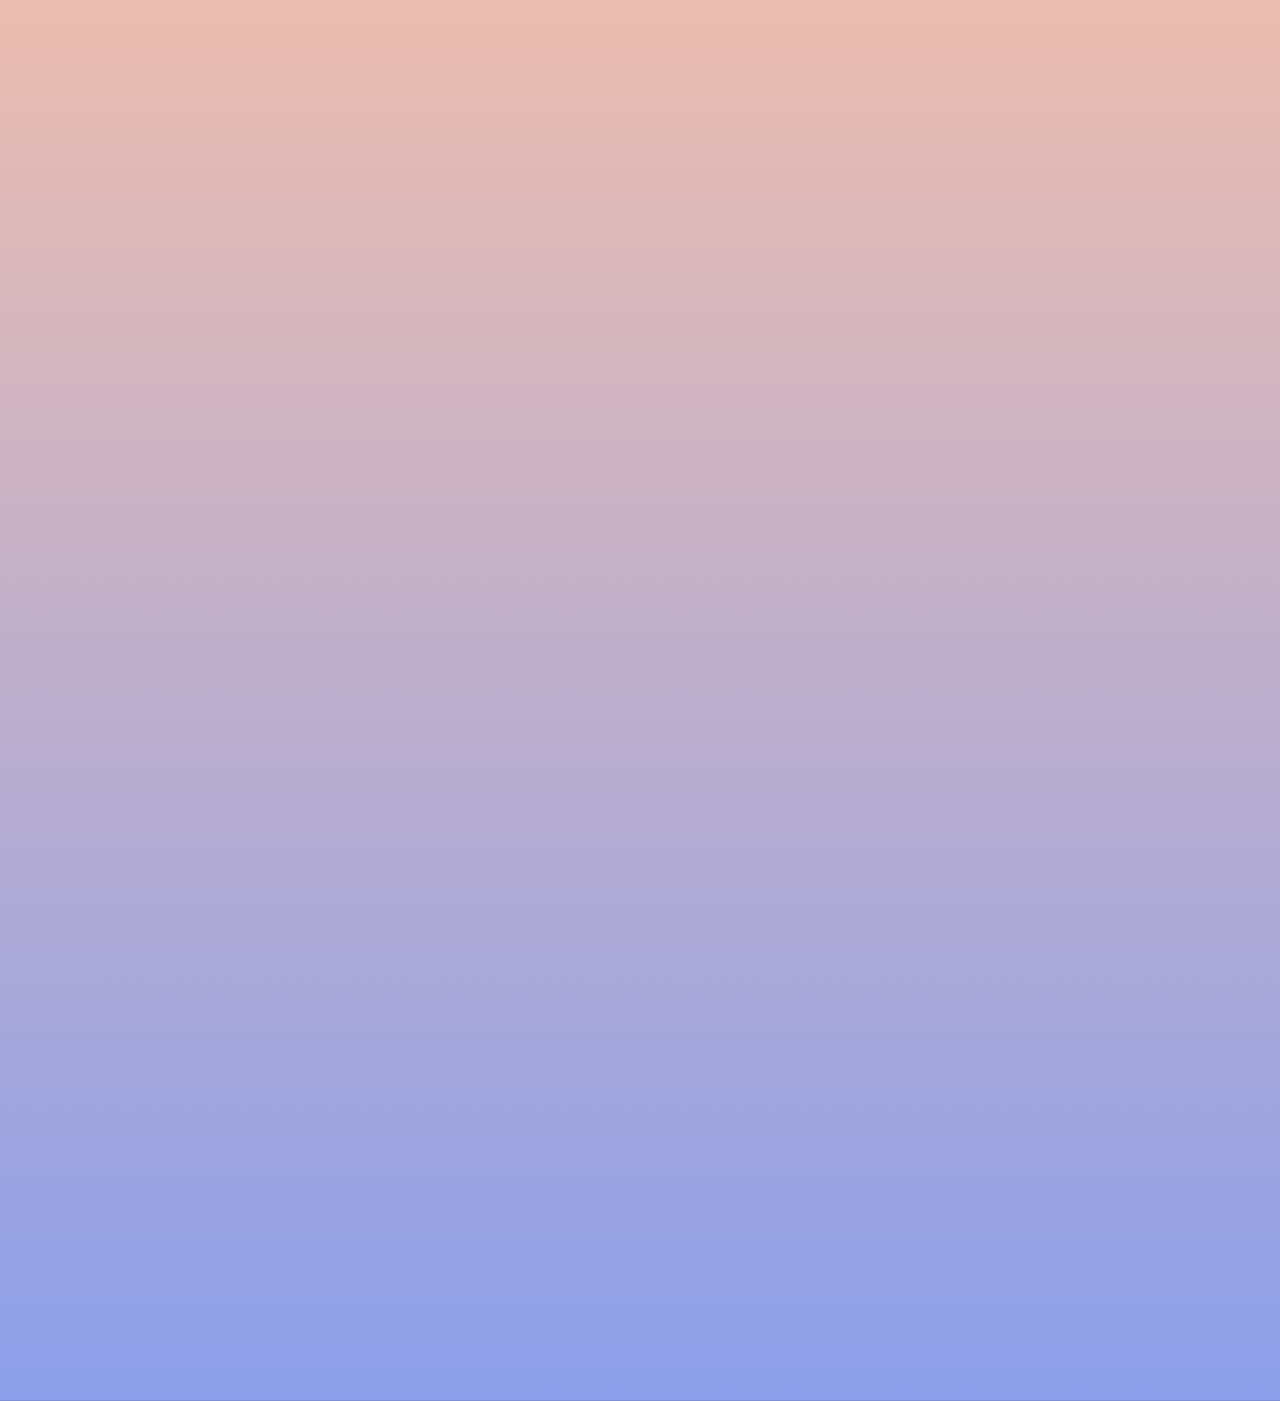
<file: catsam.html>
<!doctype html>
<html lang="en">

<head>
    <meta charset="utf-8">
    <meta name="viewport" content="width=device-width, initial-scale=1">
    <title>🐱🌌ร้านกาแฟจันทร์เต็มดวง ในคืนไร้จันทร์☕🌑💫</title>

    <meta name="keywords"
        content="ร้านกาแฟจันทร์เต็มดวง, คืนไร้จันทร์, ประตูสิงโต, การเติบโต, การเยียวยา, การค้นหาตัวเอง, นิยายอบอุ่นหัวใจ, ความหวังใหม่">
    <meta name="description"
        content="เมื่อประตูสิงโตเปิดออก พลังแห่งจักรวาลไหลเข้าสู่ร้านกาแฟจันทร์เต็มดวง เรื่องราวของการเติบโต การให้อภัย และการกลับมารักตัวเองอีกครั้ง">


    <link href="https://cdn.jsdelivr.net/npm/bootstrap@5.3.8/dist/css/bootstrap.min.css" rel="stylesheet"
        integrity="sha384-sRIl4kxILFvY47J16cr9ZwB07vP4J8+LH7qKQnuqkuIAvNWLzeN8tE5YBujZqJLB" crossorigin="anonymous">
    <!-- AOS CSS -->
    <link href="https://unpkg.com/aos@2.3.1/dist/aos.css" rel="stylesheet">


    <link rel="stylesheet" href="css/style.css">

</head>

<body>

    <header class="mb-5 bg-body-tertiary sticky-top">

        <nav class="navbar navbar-expand-lg">
            <div class="container-fluid">
                <a class="navbar-brand" href="#">
                    <img src="images/Moon.webp" alt="" width="80px"> </a>

                <button class="navbar-toggler" type="button" data-bs-toggle="collapse"
                    data-bs-target="#navbarSupportedContent" aria-controls="navbarSupportedContent"
                    aria-expanded="false" aria-label="Toggle navigation">
                    <span class="navbar-toggler-icon"></span>
                </button>

                <div class="collapse navbar-collapse" id="navbarSupportedContent">
                    <ul class="navbar-nav me-auto mb-2 mb-lg-0">

                      <div class="collapse navbar-collapse" id="navbarSupportedContent">
                    <ul class="navbar-nav me-auto mb-2 mb-lg-0">

                        <li class="nav-item">
                            <a class="nav-link" href="index.html" target="">Home🌕</a>
                        </li>

                        <li class="nav-item">
                            <a class="nav-link" href="#1" target="">✨ เสน่ห์และบรรยากาศของเรื่อง 🐾</a>
                        </li>

                        <li class="nav-item">
                            <a class="nav-link" href="#2" target="">🔮หนังสือเล่มนี้ให้อะไรกับเรา🧿</a>
                        </li>

                        <li class="nav-item">
                            <a class="nav-link"
                                href="https://www.naiin.com/product/detail/624863?srsltid=AfmBOorq4loTWrGFfZ_YKE_BksOrMGlD_k6mmEzmWKfdenZGa4tJe8Ik"
                                target="_blank">📚ตะกร้า🛒</a>
                        </li>

                    </ul>
                </div>
            </div>
        </nav>
    </header>

    <img src="images/a3.webp" style="position: fixed; bottom: 0; right: 0; width: 30%;">

    <div class="container text-center my-4">
        <h1 class="font" data-aos="zoom-in-up" data-aos-duration="1500">
            <strong>🐱ร้านกาแฟจันทร์เต็มดวง🌌<br>🌑ในคืนไร้จันทร์☕💫</strong>
        </h1>
    </div>


    <div class="container my-4">
        <div class="row align-items-center">

            <div class="col-12 col-md-4 px-0 order-md-2" data-aos="zoom-in-up" data-aos-duration="1500">
                <img src="books/book3.webp" class="img-fluid">
            </div>

            <div class="col-12 col-md-4 my-0 my-md-2 my-xl-5 px-5 py-1 py-md-3 py-xl-5 order-md-1" data-aos="fade-left"
                data-aos-duration="1500">
                <h2 class="font text-center">
                    เมื่อประตูสิงโตเปิดออก
                </h2>
            </div>

            <div class="col-12 col-md-4 my-0 my-md-2 my-xl-5 px-5 py-1 py-md-3 py-xl-5 order-md-3" data-aos="fade-left"
                data-aos-duration="1500">
                <h2 class="font text-center">
                    คุณพร้อมหรือยังที่จะเริ่มต้นใหม่?
                </h2>
            </div>

        </div>
    </div>


    <div class="container font my-4">
        <p class="type" data-aos="zoom-in-up" data-aos-duration="1500">
            ในคืนที่มืดที่สุดของเดือน ประตูสิงโตแห่งร้านกาแฟจันทร์เต็มดวงได้เปิดอีกครั้ง
            เพื่อต้อนรับผู้คนที่หลงทาง ให้ได้พบ “ตัวตนที่แท้จริง” และแสงสว่างภายในใจ
        </p>
    </div>



    <div class="container my-4">
        <div class="accordion">
            <!---ไอเท็ม 1-->
            <div class="accordion-item" id="2" data-aos="zoom-in-up" data-aos-duration="1500">
                <h2 class="accordion-header">
                    <button class="accordion-button" type="button" data-bs-toggle="collapse"
                        data-bs-target="#collapseOne" aria-expanded="true" aria-controls="collapseOne">
                        ✨ เสน่ห์และบรรยากาศของเรื่อง 🐾
                    </button>
                </h2>
                <div id="collapseOne" class="accordion-collapse collapse show" data-bs-parent="#accordionExample">
                    <div class="accordion-body">
                        <p class="type">เล่มนี้อบอวลด้วยพลังแห่งจักรวาลและกลิ่นอายของการเริ่มต้นใหม่
                            ผู้เขียนถ่ายทอดความเชื่อ ความกลัว และความกล้าที่จะเปลี่ยนผ่านชีวิต
                            ร้านกาแฟในเรื่องกลายเป็นสัญลักษณ์ของ “จุดเปลี่ยน” ที่ไม่ใช่แค่ในเรื่อง แต่ในใจของผู้อ่านด้วย
                            ทุกถ้อยคำเหมือนถูกเขียนขึ้นเพื่อเตือนว่า ความมืดไม่ใช่จุดจบ
                            หากแต่คือช่วงเวลาที่แสงเริ่มส่องอีกครั้ง เป็นเรื่องราวที่ทำให้ผู้อ่านได้พักหายใจ
                            และนึกถึงความหมายของ “ความสงบในชีวิตประจำวัน”
                        </p>
                    </div>
                </div>
            </div>
            <!---ไอเท็ม 2-->
            <div class="accordion-item" data-aos="zoom-in-up" data-aos-duration="1500">
                <h2 class="accordion-header">
                    <button class="accordion-button collapsed" type="button" data-bs-toggle="collapse"
                        data-bs-target="#collapseTwo" aria-expanded="false" aria-controls="collapseTwo">
                        🔮หนังสือเล่มนี้ให้อะไรกับเรา🧿
                    </button>
                </h2>
                <div id="collapseTwo" class="accordion-collapse collapse" data-bs-parent="#accordionExample">
                    <div class="accordion-body">
                        <p class="type">เบื้องหลังเนื้อเรื่องแฟนตาซีที่มีประตูสิงโตและคำทำนาย
                            หนังสือเล่มนี้สื่อถึง “การกล้าเปลี่ยนแปลง” และ “การเริ่มต้นใหม่”
                            มันเตือนเราว่า ทุกความมืดมีจุดเริ่มต้นของแสงเสมอ
                            และในทุกครั้งที่ชีวิตพังลง เราสามารถสร้างมันขึ้นมาอีกครั้งด้วยมือของเราเอง
                            เรื่องราวในเล่มเปรียบเหมือนแรงผลักเบา ๆ ที่บอกว่า
                            แม้โชคชะตาจะไม่แน่นอน แต่ใจคนสามารถเลือกเส้นทางได้เสมอ
                        </p>
                    </div>
                </div>
            </div>

        </div>
    </div>



    <div class="container my-4" data-aos="zoom-in-up" data-aos-duration="1500">
        <div style="left: 0; width: 100%; height: 0; position: relative; padding-bottom: 56.25%;">
            <iframe src="https://www.youtube.com/embed/nxnFNuCF2o4?rel=0"
                style="top: 0; left: 0; width: 100%; height: 100%; position: absolute; border: 0;" allowfullscreen
                scrolling="no"
                allow="accelerometer; clipboard-write; encrypted-media; gyroscope; picture-in-picture; web-share;"
                referrerpolicy="strict-origin"></iframe>
        </div>
    </div>



    <div class="container my-4" data-aos="zoom-in-up" data-aos-duration="1500">
        <div id="carouselImages" class="carousel slide" data-bs-ride="carousel" data-bs-interval="3000">
            <div class="carousel-inner">
                <div class="carousel-item active">
                    <img src="images/1.webp" class="d-block w-100 zoom-item" alt="...">
                </div>
                <div class="carousel-item">
                    <img src="images/2.webp" class="d-block w-100 zoom-item" alt="...">
                </div>
                <div class="carousel-item">
                    <img src="images/3.webp" class="d-block w-100 zoom-item" alt="...">
                </div>
                <div class="carousel-item">
                    <img src="images/4.webp" class="d-block w-100 zoom-item" alt="...">
                </div>
                <div class="carousel-item">
                    <img src="images/5.webp" class="d-block w-100 zoom-item" alt="...">
                </div>
                <div class="carousel-item">
                    <img src="images/6.webp" class="d-block w-100 zoom-item" alt="...">
                </div>
            </div>

            <!-- ปุ่มเลื่อน -->
            <button class="carousel-control-prev" type="button" data-bs-target="#carouselImages" data-bs-slide="prev">
                <span class="carousel-control-prev-icon" aria-hidden="true"></span>
                <span class="visually-hidden">Previous</span>
            </button>
            <button class="carousel-control-next" type="button" data-bs-target="#carouselImages" data-bs-slide="next">
                <span class="carousel-control-next-icon" aria-hidden="true"></span>
                <span class="visually-hidden">Next</span>
            </button>
        </div>

    </div>










    <script src="https://cdn.jsdelivr.net/npm/bootstrap@5.3.8/dist/js/bootstrap.bundle.min.js"
        integrity="sha384-FKyoEForCGlyvwx9Hj09JcYn3nv7wiPVlz7YYwJrWVcXK/BmnVDxM+D2scQbITxI" crossorigin="anonymous">
        </script>

    <script>
        document.addEventListener("DOMContentLoaded", () => {
            const numStars = 100;
            for (let i = 0; i < numStars; i++) {
                const star = document.createElement('div');
                star.className = 'star';
                star.style.top = Math.random() * 100 + 'vh';
                star.style.left = Math.random() * 100 + 'vw';
                const size = Math.random() * 2 + 1;
                star.style.width = size + 'px';
                star.style.height = size + 'px';
                star.style.animationDuration = (Math.random() * 3 + 1) + 's';
                document.body.appendChild(star);
            }
        });
    </script>

    <!-- AOS JS -->
    <script src="https://unpkg.com/aos@2.3.1/dist/aos.js"></script>
    <script>
        AOS.init();
    </script>

    <!-- HTML ของ carousel อยู่ตรงนี้ -->

    <!-- ใส่ JS หลัง HTML -->
    <script>
        const track = document.querySelector('.carousel-track');
        const items = Array.from(track.children);
        const prevBtn = document.querySelector('.carousel-btn.prev');
        const nextBtn = document.querySelector('.carousel-btn.next');
        let index = 0;

        function updateCarousel() {
            items.forEach((item, i) => {
                item.classList.remove('active', 'prev', 'next');
                if (i === index) item.classList.add('active');
                if (i === (index - 1 + items.length) % items.length) item.classList.add('prev');
                if (i === (index + 1) % items.length) item.classList.add('next');
            });

            const activeItem = items[index];
            const trackRect = track.getBoundingClientRect();
            const activeRect = activeItem.getBoundingClientRect();
            const offset = (trackRect.width - activeRect.width) / 2 - activeItem.offsetLeft;
            track.style.transform = `translateX(${offset}px)`;
        }

        prevBtn.addEventListener('click', () => {
            index = (index - 1 + items.length) % items.length;
            updateCarousel();
        });

        nextBtn.addEventListener('click', () => {
            index = (index + 1) % items.length;
            updateCarousel();
        });

        updateCarousel();
        window.addEventListener('resize', updateCarousel);

    </script>
    <script>
        // ดึงชื่อไฟล์หน้าเว็บปัจจุบัน
        const page = window.location.pathname.split("/").pop().replace(".html", "");
        document.body.classList.add(page); // ใส่ class ชื่อหน้า
    </script>


</body>

</html>
</file>
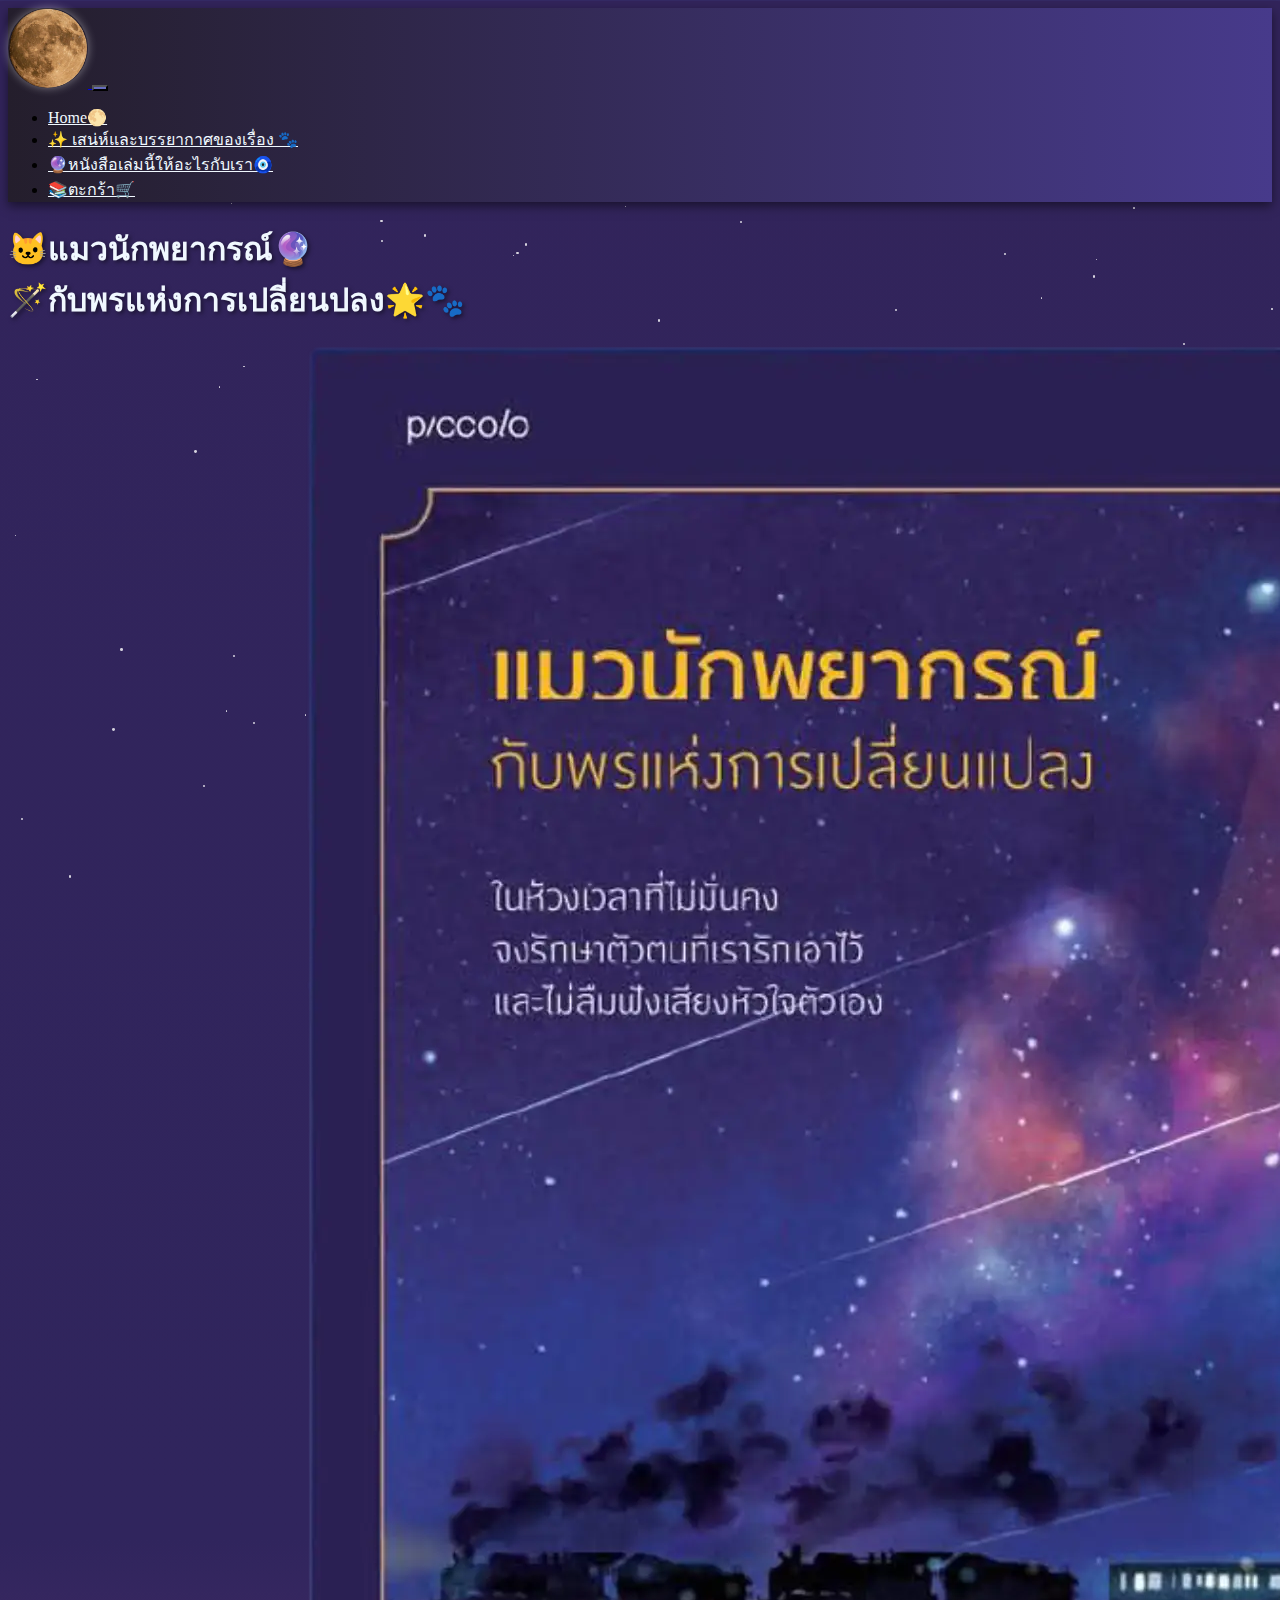
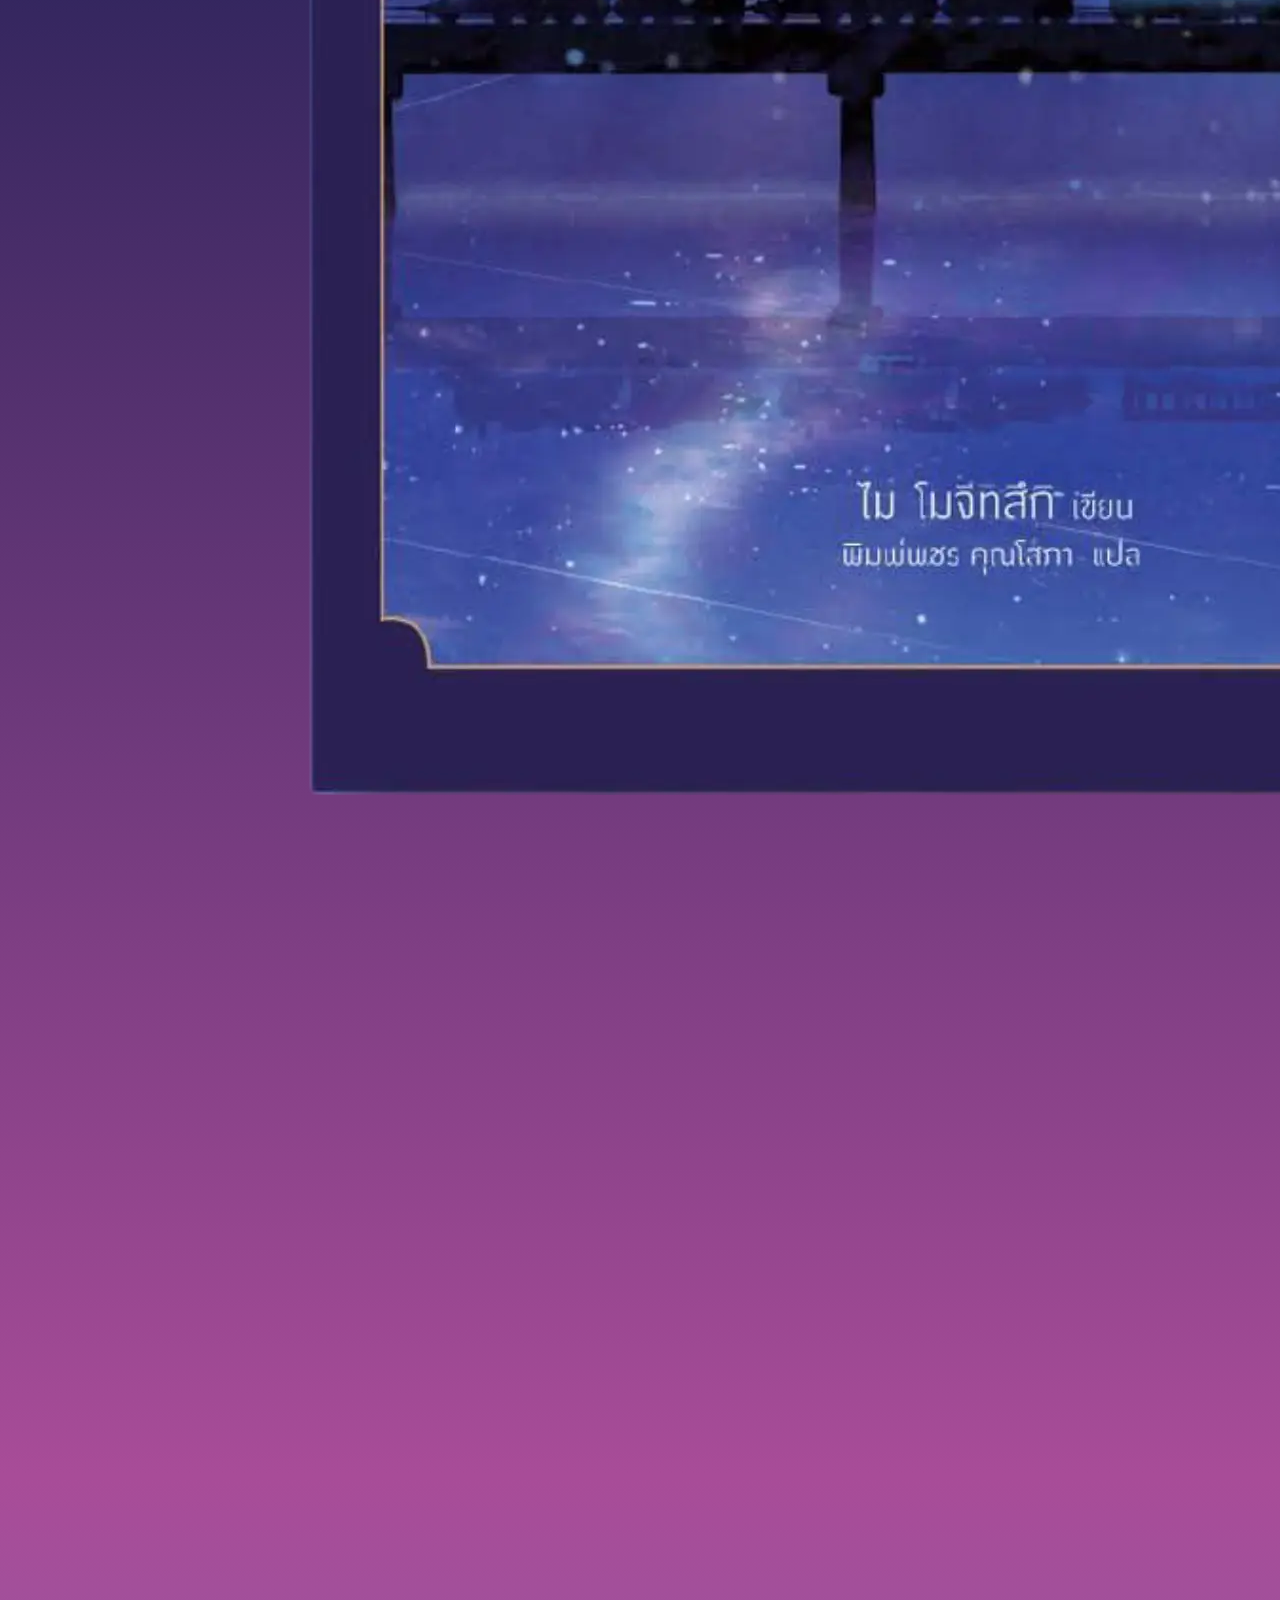
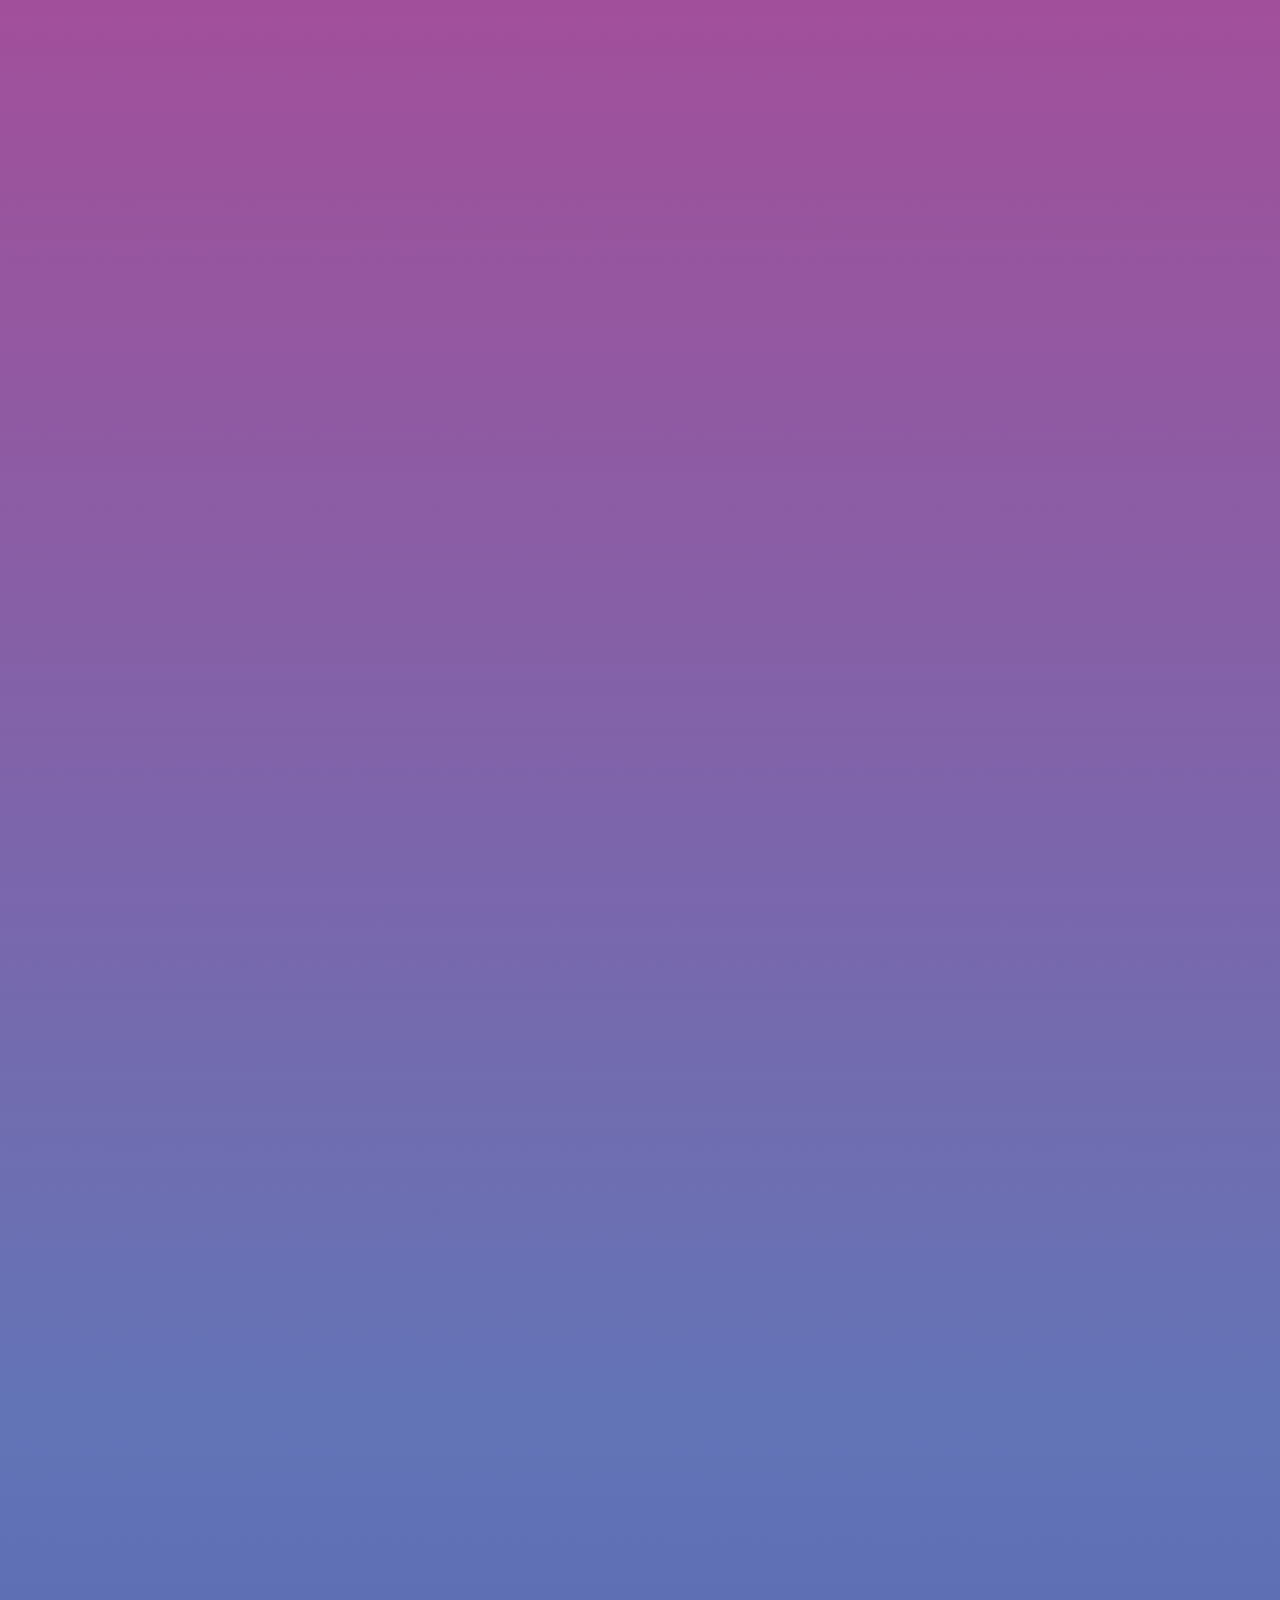
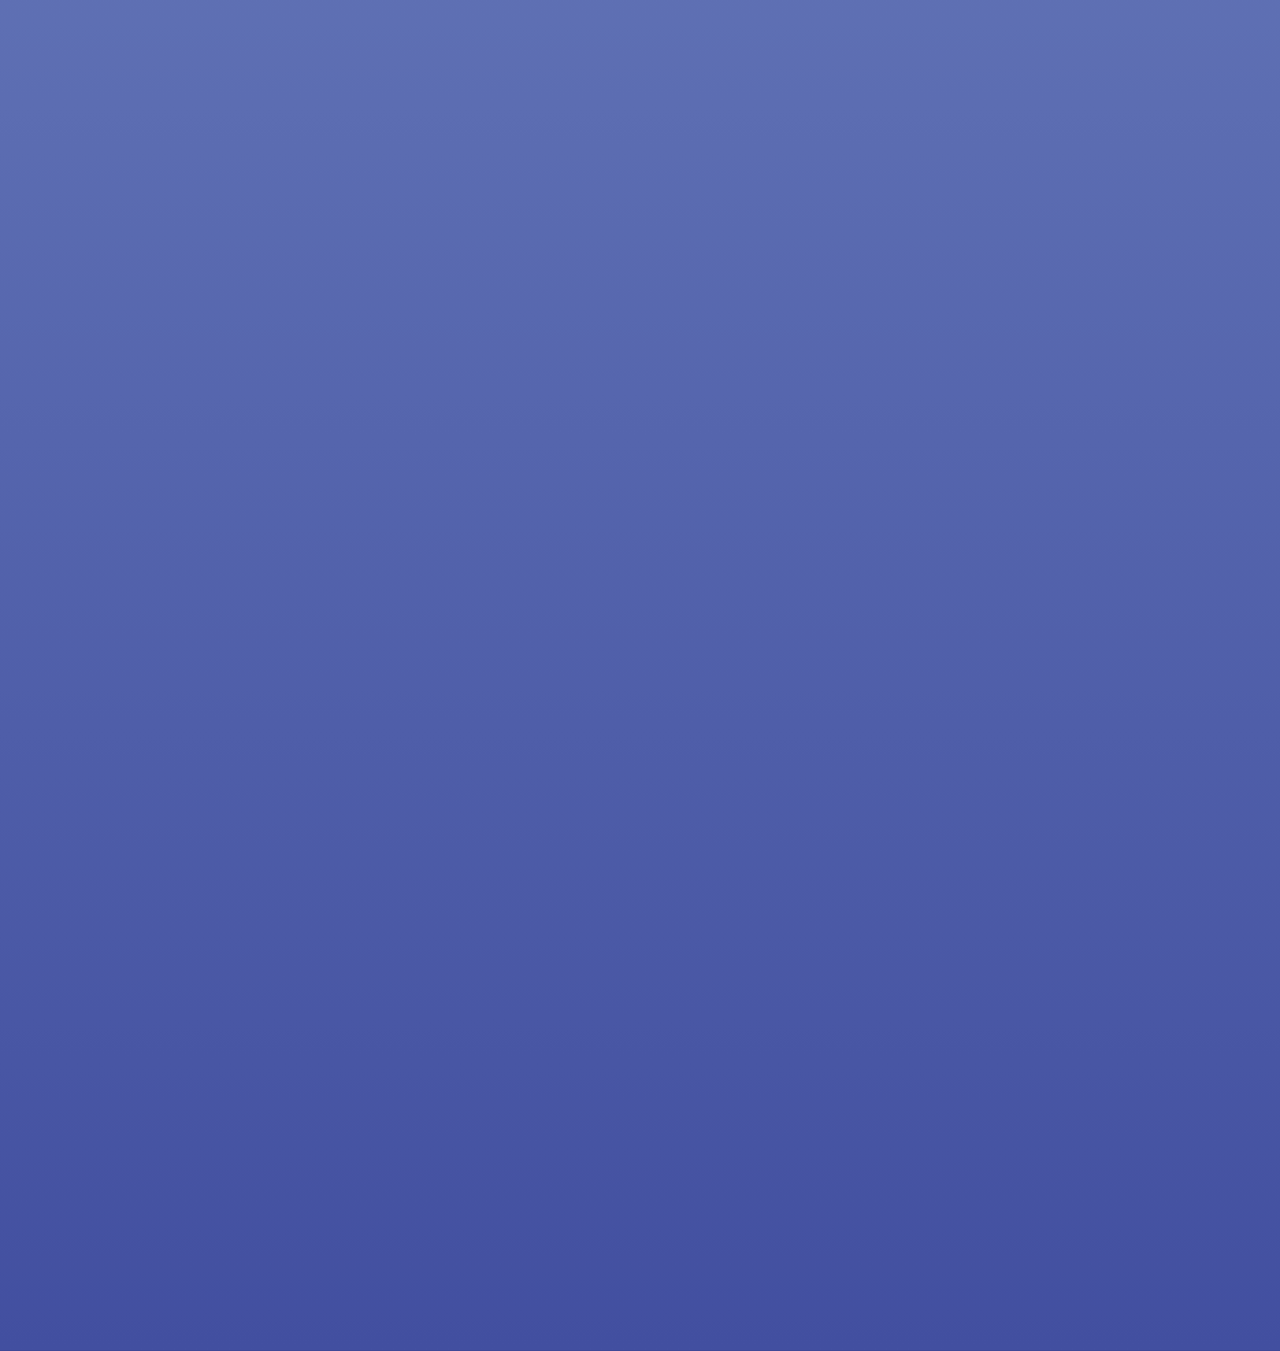
<file: catsee.html>
<!doctype html>
<html lang="en">

<head>
    <meta charset="utf-8">
    <meta name="viewport" content="width=device-width, initial-scale=1">
    <title>🐱🔮แมวนักพยากรณ์ กับพรแห่งการเปลี่ยนปลง🌟🪄🐾</title>

    <meta name="keywords"
        content="แมวนักพยากรณ์, ร้านกาแฟจันทร์เต็มดวง, การเปลี่ยนแปลง, พรแห่งชีวิต, การเติบโต, การปล่อยวาง, นิยายให้กำลังใจ, ความสุขภายในใจ">
    <meta name="description"
        content="เมื่อดวงดาวแห่งการเปลี่ยนแปลงก้าวผ่าน เหล่าแมวจากร้านกาแฟจันทร์เต็มดวงรวมพลังมอบพรแห่งความกล้าและการเติบโตให้ทุกหัวใจที่หลงทาง">


    <link href="https://cdn.jsdelivr.net/npm/bootstrap@5.3.8/dist/css/bootstrap.min.css" rel="stylesheet"
        integrity="sha384-sRIl4kxILFvY47J16cr9ZwB07vP4J8+LH7qKQnuqkuIAvNWLzeN8tE5YBujZqJLB" crossorigin="anonymous">
    <!-- AOS CSS -->
    <link href="https://unpkg.com/aos@2.3.1/dist/aos.css" rel="stylesheet">


    <link rel="stylesheet" href="css/style.css">

</head>

<body>

    <header class="mb-5 bg-body-tertiary sticky-top">

        <nav class="navbar navbar-expand-lg">
            <div class="container-fluid">
                <a class="navbar-brand" href="#">
                    <img src="images/Moon.webp" alt="" width="80px"> </a>

                <button class="navbar-toggler" type="button" data-bs-toggle="collapse"
                    data-bs-target="#navbarSupportedContent" aria-controls="navbarSupportedContent"
                    aria-expanded="false" aria-label="Toggle navigation">
                    <span class="navbar-toggler-icon"></span>
                </button>

                <div class="collapse navbar-collapse" id="navbarSupportedContent">
                    <ul class="navbar-nav me-auto mb-2 mb-lg-0">

                        <li class="nav-item">
                            <a class="nav-link" href="index.html" target="">Home🌕</a>
                        </li>

                        <li class="nav-item">
                            <a class="nav-link" href="#1" target="">✨ เสน่ห์และบรรยากาศของเรื่อง 🐾</a>
                        </li>

                        <li class="nav-item">
                            <a class="nav-link" href="#2" target="">🔮หนังสือเล่มนี้ให้อะไรกับเรา🧿</a>
                        </li>

                        <li class="nav-item">
                            <a class="nav-link"
                                href="https://www.naiin.com/product/detail/679348?srsltid=AfmBOooLTUKmMRz9hAC3QYyzg8516zXJG_UbglDboyyEf1r28wujZ0jY"
                                target="_blank">📚ตะกร้า🛒</a>
                        </li>

                    </ul>
                </div>
            </div>
        </nav>
    </header>

    <img src="images/a4.webp" style="position: fixed; bottom: 0; right: 0; width: 30%;">

    <div class="container text-center my-4">
        <h1 class="font" data-aos="zoom-in-up" data-aos-duration="1500">
            <strong>🐱แมวนักพยากรณ์🔮<br>🪄กับพรแห่งการเปลี่ยนปลง🌟🐾</strong>
        </h1>
    </div>


    <div class="container my-4">
        <div class="row align-items-center">

            <div class="col-12 col-md-4 px-0 order-md-2" data-aos="zoom-in-up" data-aos-duration="1500">
                <img src="books/book4.webp" class="img-fluid">
            </div>

            <div class="col-12 col-md-4 my-0 my-md-2 my-xl-5 px-5 py-1 py-md-3 py-xl-5 order-md-1" data-aos="fade-left"
                data-aos-duration="1500">
                <h2 class="font text-center">
                    เมื่อดวงดาวหมุนกลับ
                </h2>
            </div>

            <div class="col-12 col-md-4 my-0 my-md-2 my-xl-5 px-5 py-1 py-md-3 py-xl-5 order-md-3" data-aos="fade-left"
                data-aos-duration="1500">
                <h2 class="font text-center">
                    พรแห่งชีวิตใหม่จะมาถึงคุณ
                </h2>
            </div>

        </div>
    </div>


    <div class="container font my-4">
        <p class="type" data-aos="zoom-in-up" data-aos-duration="1500">
            เมื่อพลังแห่งดวงดาวเคลื่อนผ่าน เหล่าแมวจากร้านกาแฟจันทร์เต็มดวงกลับมาอีกครั้ง
            พร้อมคำพยากรณ์แห่งการเปลี่ยนแปลง ที่จะปลุกให้หัวใจกล้าก้าวข้ามอดีต
        </p>
    </div>



    <div class="container my-4">
        <div class="accordion">
            <!---ไอเท็ม 1-->
            <div class="accordion-item" id="2" data-aos="zoom-in-up" data-aos-duration="1500">
                <h2 class="accordion-header">
                    <button class="accordion-button" type="button" data-bs-toggle="collapse"
                        data-bs-target="#collapseOne" aria-expanded="true" aria-controls="collapseOne">
                        ✨ เสน่ห์และบรรยากาศของเรื่อง 🐾
                    </button>
                </h2>
                <div id="collapseOne" class="accordion-collapse collapse show" data-bs-parent="#accordionExample">
                    <div class="accordion-body">
                        <p class="type">เต็มไปด้วยกลิ่นอายของความหวังและการให้อภัย
                            ผู้เขียนใช้บรรยากาศอบอุ่นของร้านกาแฟเป็นฉากหลังของการเรียนรู้ชีวิต
                            ทุกตัวละครต่างสะท้อนการเติบโต การยอมรับ และการกลับมารักตัวเองอีกครั้ง
                            อ่านแล้วเหมือนจิบกาแฟอุ่น ๆ ท่ามกลางเสียงฝนเบา ๆ ที่บอกว่า “ทุกอย่างจะดีขึ้น”
                        </p>
                    </div>
                </div>
            </div>
            <!---ไอเท็ม 2-->
            <div class="accordion-item" data-aos="zoom-in-up" data-aos-duration="1500">
                <h2 class="accordion-header">
                    <button class="accordion-button collapsed" type="button" data-bs-toggle="collapse"
                        data-bs-target="#collapseTwo" aria-expanded="false" aria-controls="collapseTwo">
                        🔮หนังสือเล่มนี้ให้อะไรกับเรา🧿
                    </button>
                </h2>
                <div id="collapseTwo" class="accordion-collapse collapse" data-bs-parent="#accordionExample">
                    <div class="accordion-body">
                        <p class="type">เบื้องหลังคำทำนายของเหล่าแมวในร้านกาแฟจันทร์เต็มดวง
                            คือบทเรียนแห่ง “การยอมรับ” และ “การเติบโต”
                            หนังสือเล่มนี้พาเราผ่านการเปลี่ยนแปลงทั้งเล็กและใหญ่ในชีวิต
                            และชวนให้เราเชื่อว่า ความเปลี่ยนแปลงไม่ใช่จุดสิ้นสุด
                            แต่คือจุดเริ่มต้นของสิ่งงดงามที่เรายังไม่รู้จัก
                            มันสอนให้เรามองโลกด้วยหัวใจที่เปิดกว้าง และรักตัวเองในทุกเวอร์ชันของชีวิต
                        </p>
                    </div>
                </div>
            </div>

        </div>
    </div>



    <div class="container my-4" data-aos="zoom-in-up" data-aos-duration="1500">
        <div style="left: 0; width: 100%; height: 0; position: relative; padding-bottom: 56.25%;">
            <iframe src="https://www.youtube.com/embed/nxnFNuCF2o4?rel=0"
                style="top: 0; left: 0; width: 100%; height: 100%; position: absolute; border: 0;" allowfullscreen
                scrolling="no"
                allow="accelerometer; clipboard-write; encrypted-media; gyroscope; picture-in-picture; web-share;"
                referrerpolicy="strict-origin"></iframe>
        </div>
    </div>



    <div class="container my-4" data-aos="zoom-in-up" data-aos-duration="1500">
        <div id="carouselImages" class="carousel slide" data-bs-ride="carousel" data-bs-interval="3000">
            <div class="carousel-inner">
                <div class="carousel-item active">
                    <img src="images/1.webp" class="d-block w-100 zoom-item" alt="...">
                </div>
                <div class="carousel-item">
                    <img src="images/2.webp" class="d-block w-100 zoom-item" alt="...">
                </div>
                <div class="carousel-item">
                    <img src="images/3.webp" class="d-block w-100 zoom-item" alt="...">
                </div>
                <div class="carousel-item">
                    <img src="images/4.webp" class="d-block w-100 zoom-item" alt="...">
                </div>
                <div class="carousel-item">
                    <img src="images/5.webp" class="d-block w-100 zoom-item" alt="...">
                </div>
                <div class="carousel-item">
                    <img src="images/6.webp" class="d-block w-100 zoom-item" alt="...">
                </div>
            </div>

            <!-- ปุ่มเลื่อน -->
            <button class="carousel-control-prev" type="button" data-bs-target="#carouselImages" data-bs-slide="prev">
                <span class="carousel-control-prev-icon" aria-hidden="true"></span>
                <span class="visually-hidden">Previous</span>
            </button>
            <button class="carousel-control-next" type="button" data-bs-target="#carouselImages" data-bs-slide="next">
                <span class="carousel-control-next-icon" aria-hidden="true"></span>
                <span class="visually-hidden">Next</span>
            </button>
        </div>

    </div>










    <script src="https://cdn.jsdelivr.net/npm/bootstrap@5.3.8/dist/js/bootstrap.bundle.min.js"
        integrity="sha384-FKyoEForCGlyvwx9Hj09JcYn3nv7wiPVlz7YYwJrWVcXK/BmnVDxM+D2scQbITxI" crossorigin="anonymous">
        </script>

    <script>
        document.addEventListener("DOMContentLoaded", () => {
            const numStars = 100;
            for (let i = 0; i < numStars; i++) {
                const star = document.createElement('div');
                star.className = 'star';
                star.style.top = Math.random() * 100 + 'vh';
                star.style.left = Math.random() * 100 + 'vw';
                const size = Math.random() * 2 + 1;
                star.style.width = size + 'px';
                star.style.height = size + 'px';
                star.style.animationDuration = (Math.random() * 3 + 1) + 's';
                document.body.appendChild(star);
            }
        });
    </script>

    <!-- AOS JS -->
    <script src="https://unpkg.com/aos@2.3.1/dist/aos.js"></script>
    <script>
        AOS.init();
    </script>

    <!-- HTML ของ carousel อยู่ตรงนี้ -->

    <!-- ใส่ JS หลัง HTML -->
    <script>
        const track = document.querySelector('.carousel-track');
        const items = Array.from(track.children);
        const prevBtn = document.querySelector('.carousel-btn.prev');
        const nextBtn = document.querySelector('.carousel-btn.next');
        let index = 0;

        function updateCarousel() {
            items.forEach((item, i) => {
                item.classList.remove('active', 'prev', 'next');
                if (i === index) item.classList.add('active');
                if (i === (index - 1 + items.length) % items.length) item.classList.add('prev');
                if (i === (index + 1) % items.length) item.classList.add('next');
            });

            const activeItem = items[index];
            const trackRect = track.getBoundingClientRect();
            const activeRect = activeItem.getBoundingClientRect();
            const offset = (trackRect.width - activeRect.width) / 2 - activeItem.offsetLeft;
            track.style.transform = `translateX(${offset}px)`;
        }

        prevBtn.addEventListener('click', () => {
            index = (index - 1 + items.length) % items.length;
            updateCarousel();
        });

        nextBtn.addEventListener('click', () => {
            index = (index + 1) % items.length;
            updateCarousel();
        });

        updateCarousel();
        window.addEventListener('resize', updateCarousel);

    </script>
    <script>
        // ดึงชื่อไฟล์หน้าเว็บปัจจุบัน
        const page = window.location.pathname.split("/").pop().replace(".html", "");
        document.body.classList.add(page); // ใส่ class ชื่อหน้า
    </script>


</body>

</html>
</file>
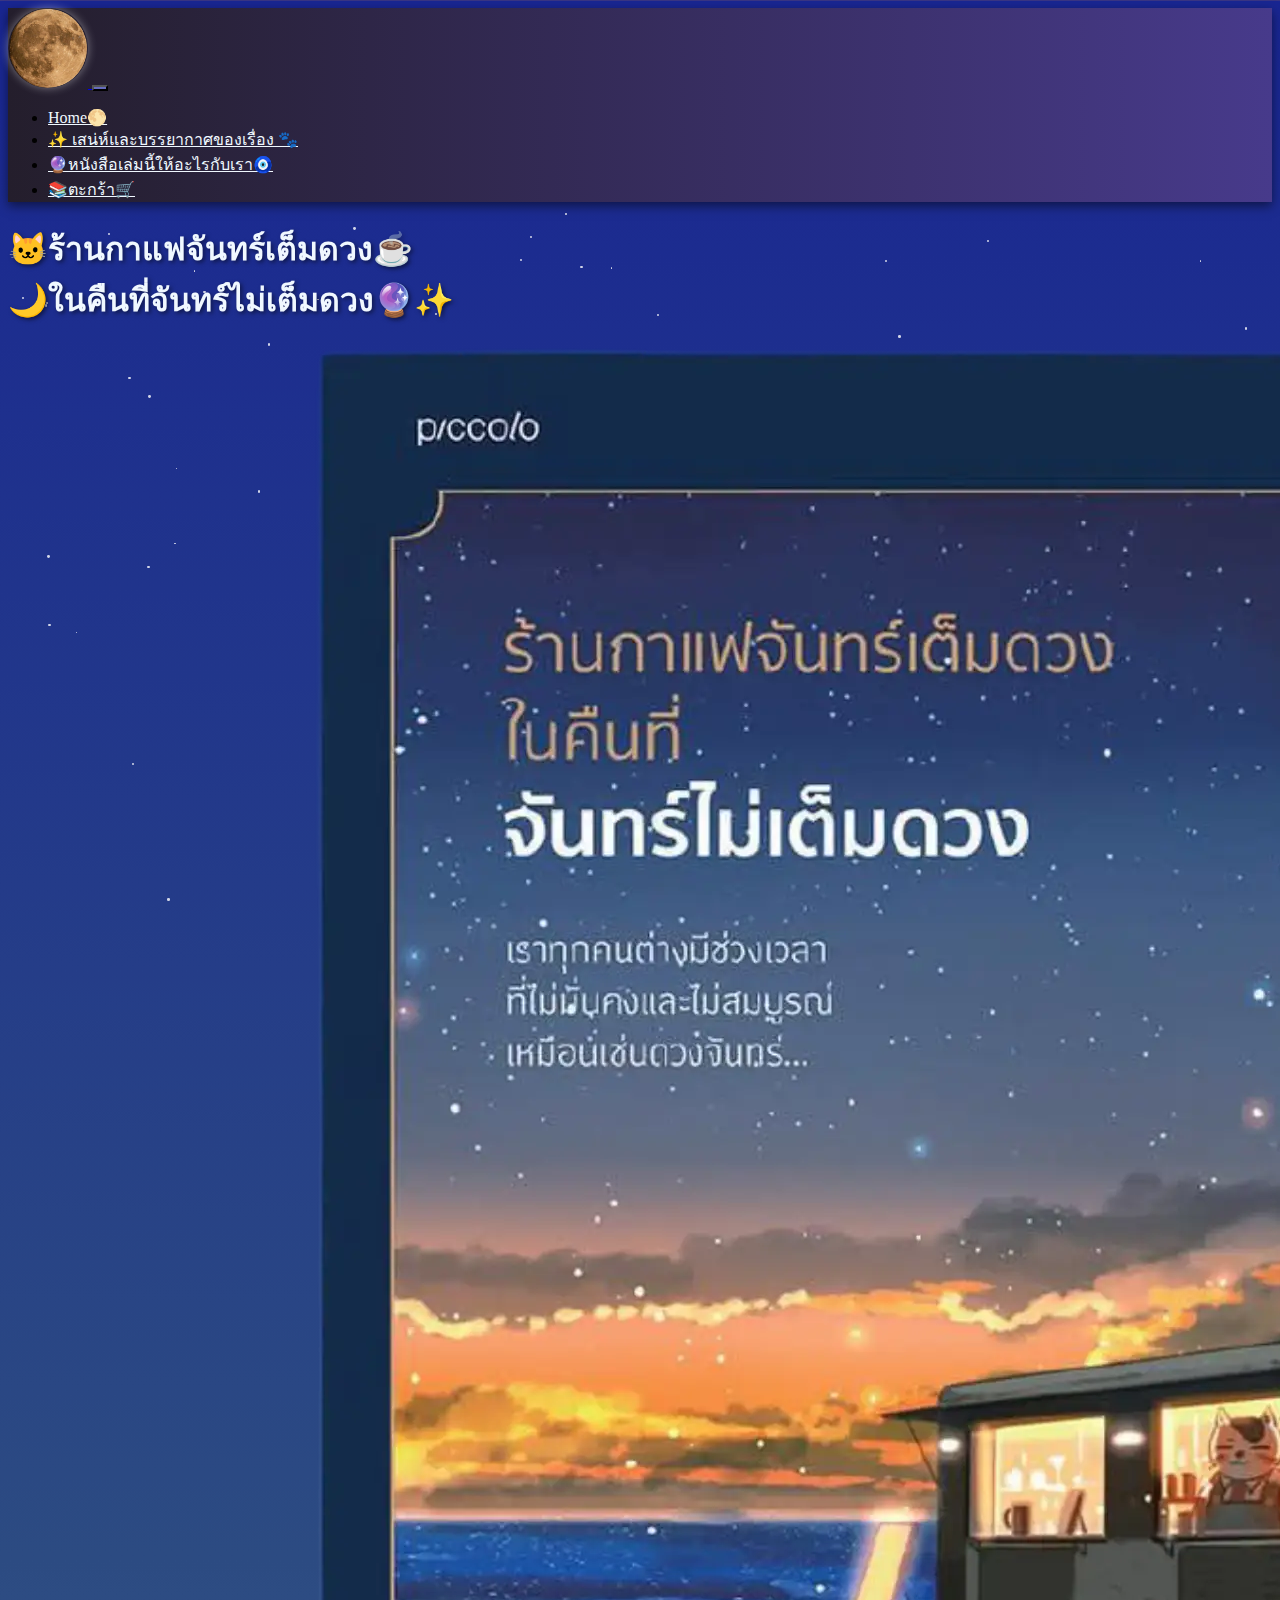
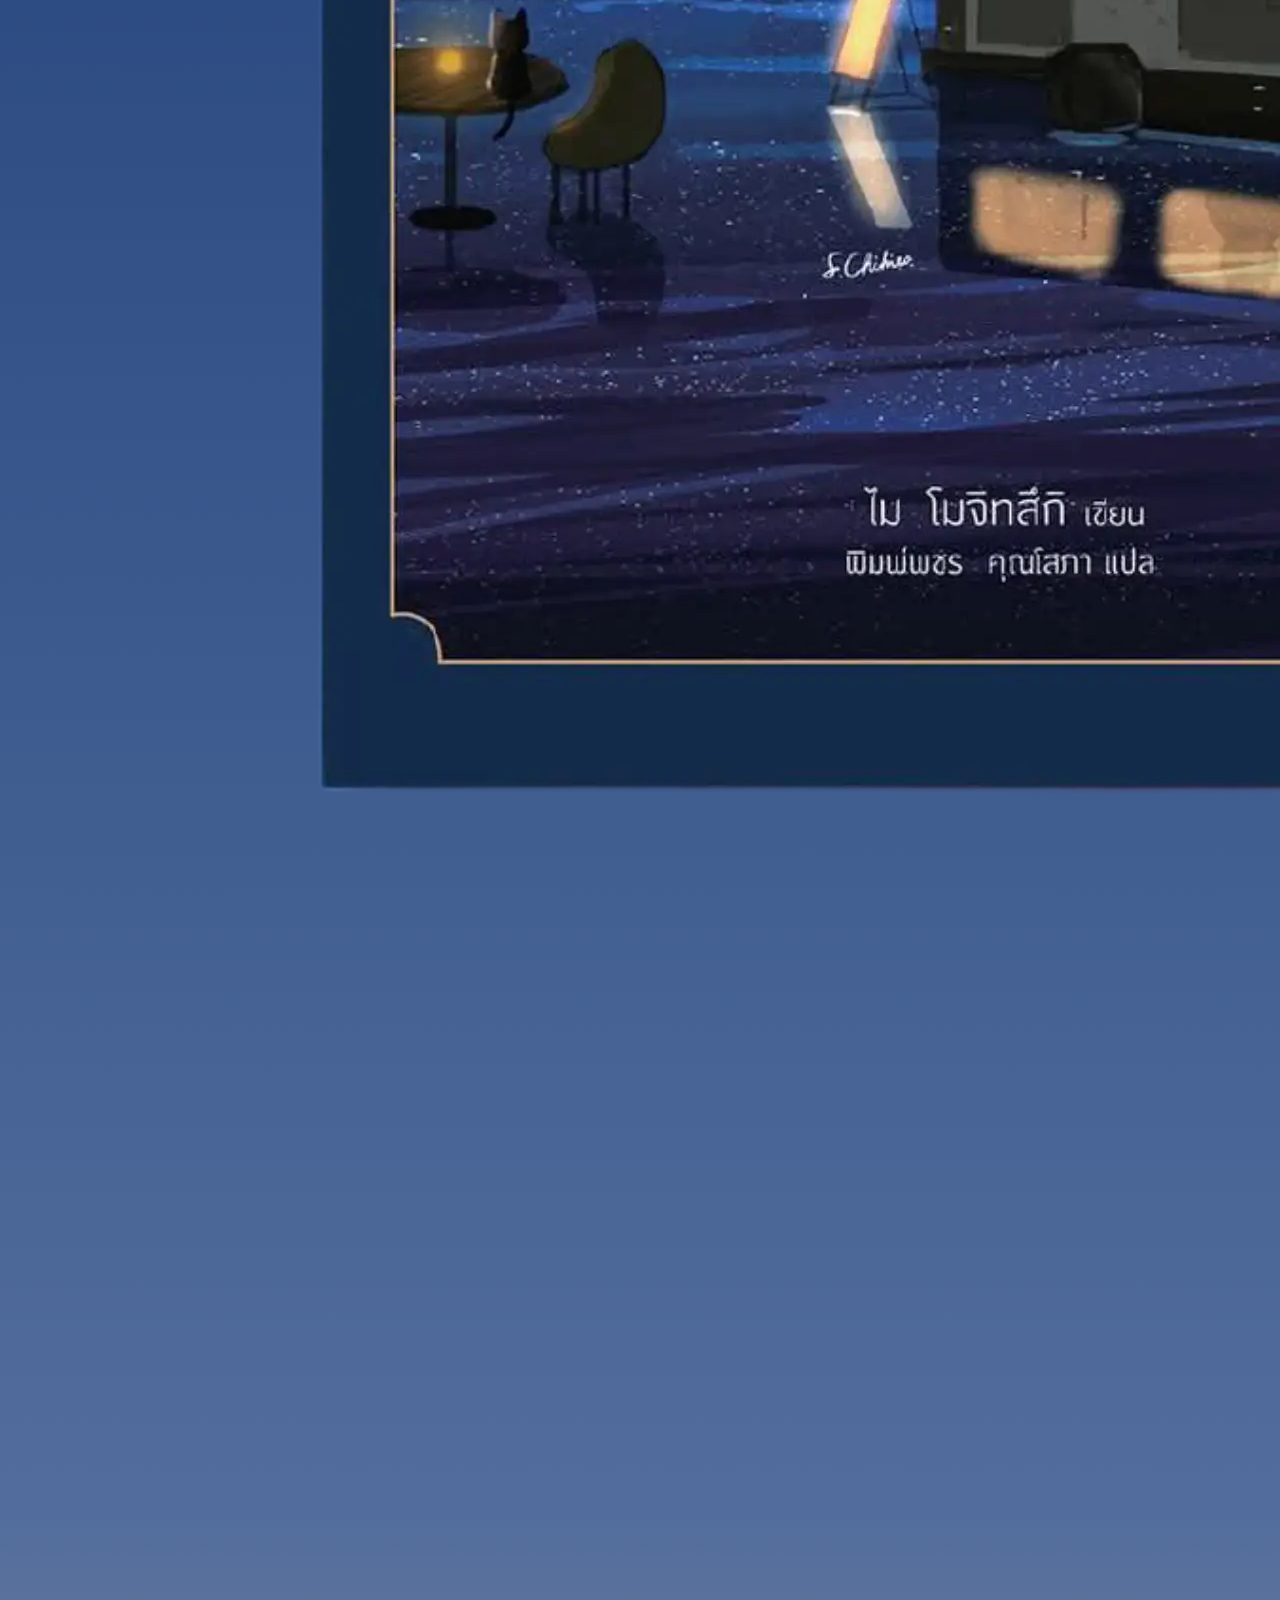
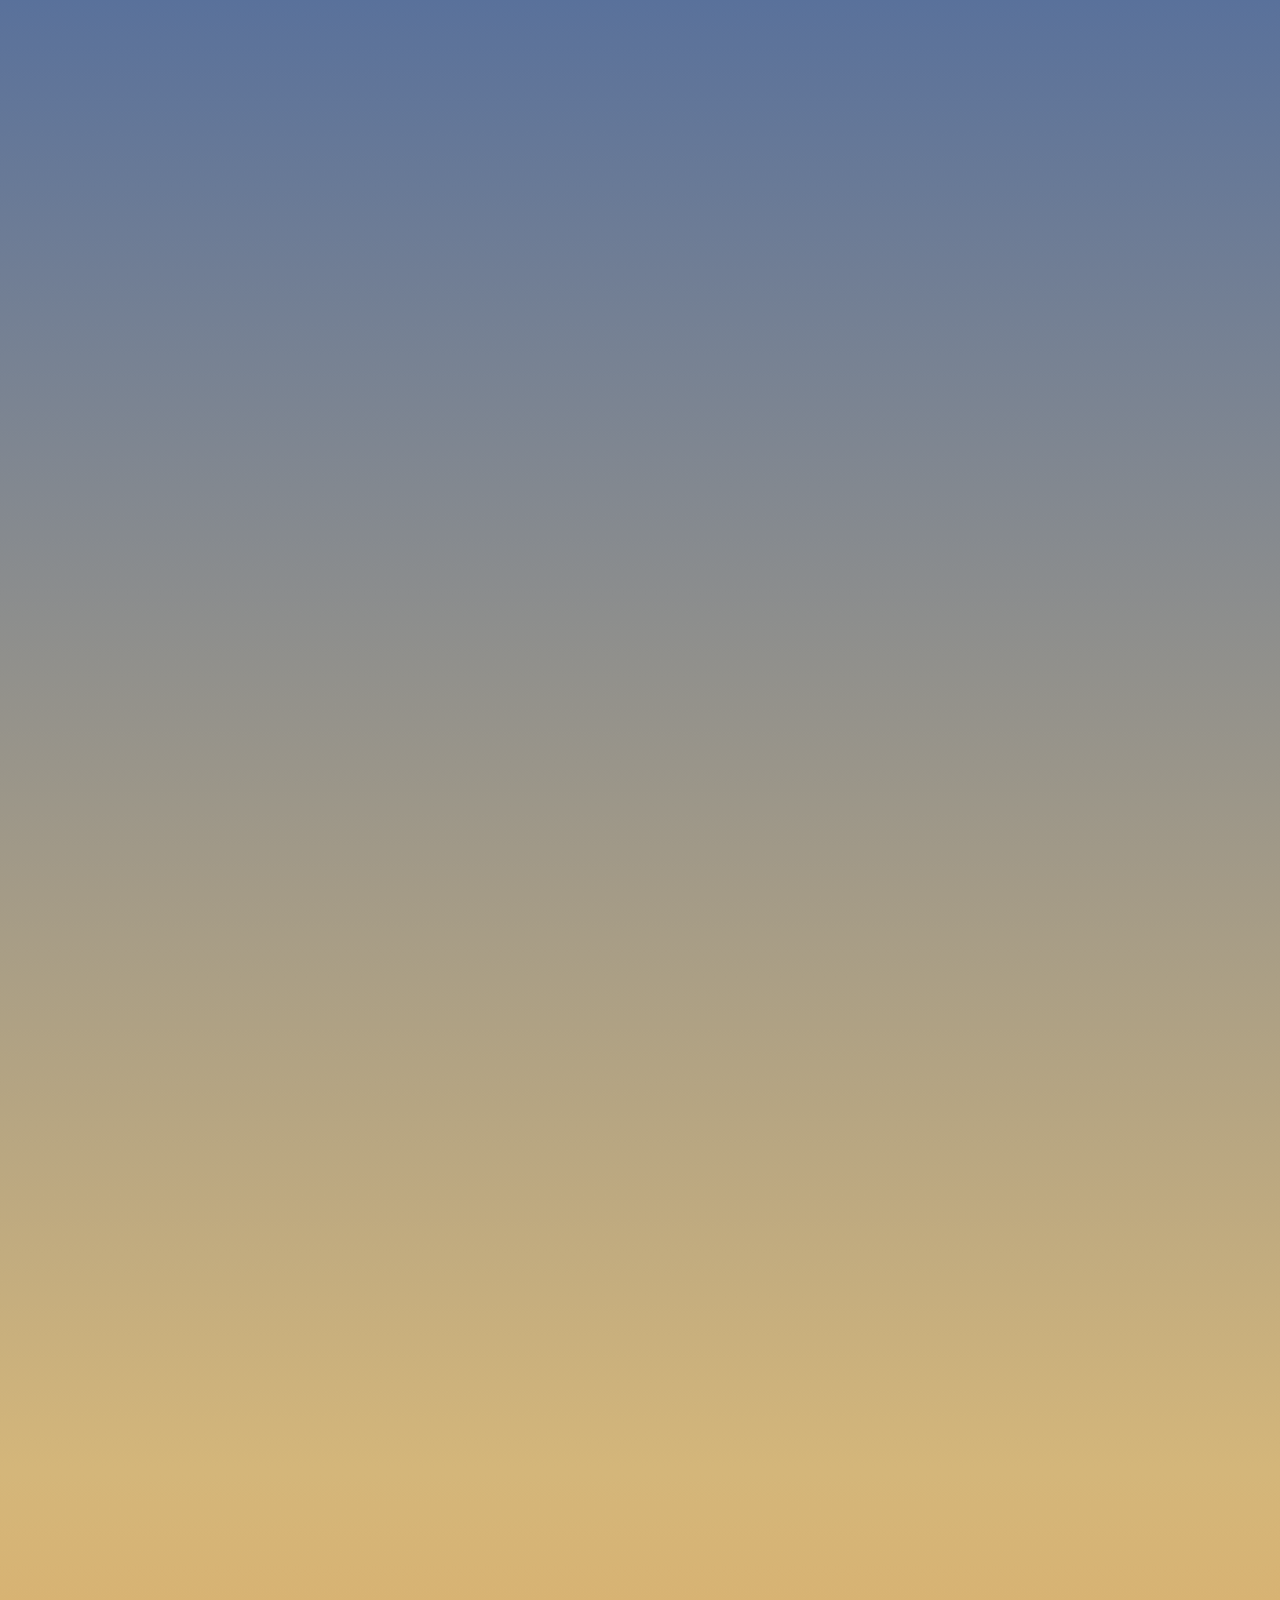
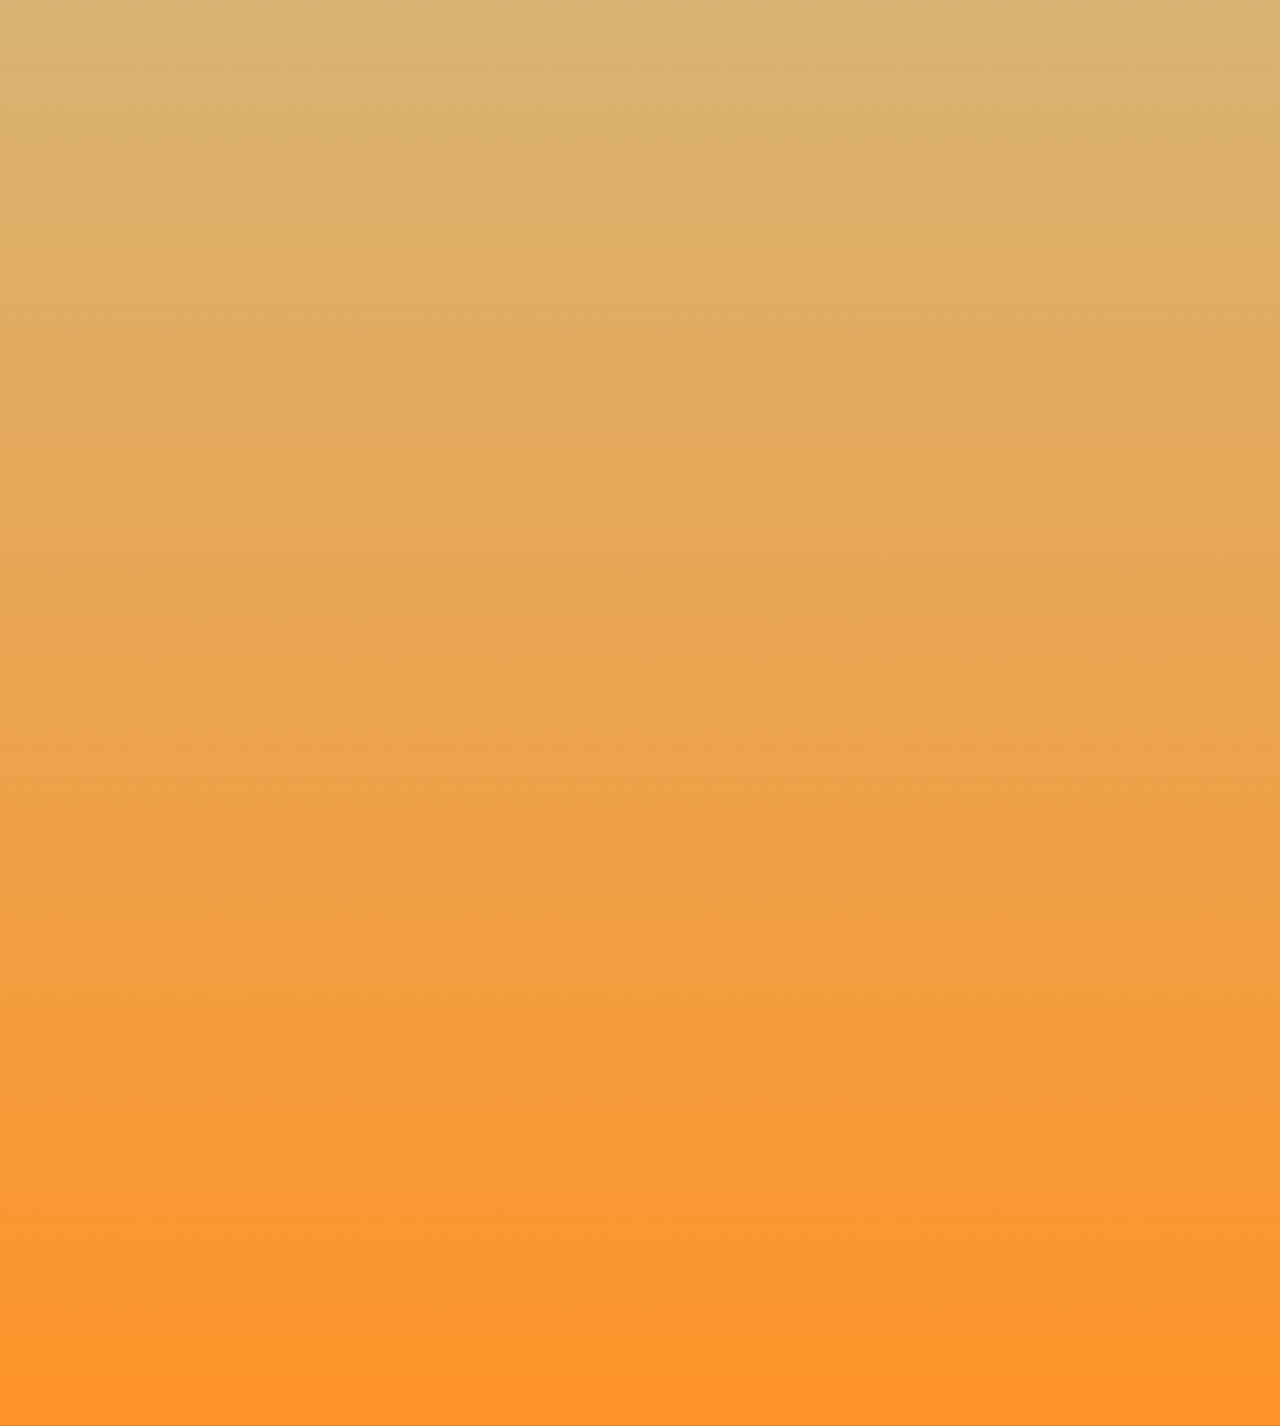
<file: catsong.html>
<!doctype html>
<html lang="en">

<head>
    <meta charset="utf-8">
    <meta name="viewport" content="width=device-width, initial-scale=1">
    <title>🐱☕ร้านกาแฟจันทร์เต็มดวง ในคืนที่จันทร์ไม่เต็มดวง🌙🔮✨</title>

    <meta name="keywords"
        content="ร้านกาแฟจันทร์เต็มดวง, คืนที่จันทร์ไม่เต็มดวง, นิยายเยียวยาใจ, ความเหงา, ความอบอุ่น, คริสต์มาส, การปลอบโยน, การค้นหาความสุข">
    <meta name="description"
        content="ค่ำคืนที่ไร้แสงจันทร์ กลับมีร้านกาแฟอบอุ่นคอยต้อนรับผู้หลงทาง พร้อมขนมหวานและเครื่องดื่มที่ปลอบประโลมหัวใจให้กลับมาสว่างอีกครั้ง">


    <link href="https://cdn.jsdelivr.net/npm/bootstrap@5.3.8/dist/css/bootstrap.min.css" rel="stylesheet"
        integrity="sha384-sRIl4kxILFvY47J16cr9ZwB07vP4J8+LH7qKQnuqkuIAvNWLzeN8tE5YBujZqJLB" crossorigin="anonymous">
    <!-- AOS CSS -->
    <link href="https://unpkg.com/aos@2.3.1/dist/aos.css" rel="stylesheet">


    <link rel="stylesheet" href="css/style.css">

</head>

<body>

    <header class="mb-5 bg-body-tertiary sticky-top">

        <nav class="navbar navbar-expand-lg">
            <div class="container-fluid">
                <a class="navbar-brand" href="#">
                    <img src="images/Moon.webp" alt="" width="80px"> </a>

                <button class="navbar-toggler" type="button" data-bs-toggle="collapse"
                    data-bs-target="#navbarSupportedContent" aria-controls="navbarSupportedContent"
                    aria-expanded="false" aria-label="Toggle navigation">
                    <span class="navbar-toggler-icon"></span>
                </button>

                 <div class="collapse navbar-collapse" id="navbarSupportedContent">
                    <ul class="navbar-nav me-auto mb-2 mb-lg-0">

                        <li class="nav-item">
                            <a class="nav-link" href="index.html" target="">Home🌕</a>
                        </li>

                        <li class="nav-item">
                            <a class="nav-link" href="#1" target="">✨ เสน่ห์และบรรยากาศของเรื่อง 🐾</a>
                        </li>

                        <li class="nav-item">
                            <a class="nav-link" href="#2" target="">🔮หนังสือเล่มนี้ให้อะไรกับเรา🧿</a>
                        </li>

                        <li class="nav-item">
                            <a class="nav-link"
                                href="https://www.naiin.com/product/detail/571675?srsltid=AfmBOooNlJyBbk_AbNtUhO88PEZPRs9T5MicavQ9yLd6r3yGIWj08TtV"
                                target="_blank">📚ตะกร้า🛒</a>
                        </li>

                    </ul>
                </div>
            </div>
        </nav>
    </header>

    <img src="images/a2.webp" style="position: fixed; bottom: 0; right: 0; width: 30%;">

    <div class="container text-center my-4">
        <h1 class="font" data-aos="zoom-in-up" data-aos-duration="1500">
            <strong>🐱ร้านกาแฟจันทร์เต็มดวง☕<br>🌙ในคืนที่จันทร์ไม่เต็มดวง🔮✨</strong>
        </h1>
    </div>


    <div class="container my-4">
        <div class="row align-items-center">

            <div class="col-12 col-md-4 px-0 order-md-2" data-aos="zoom-in-up" data-aos-duration="1500">
                <img src="books/book2.webp" class="img-fluid">
            </div>

            <div class="col-12 col-md-4 my-0 my-md-2 my-xl-5 px-5 py-1 py-md-3 py-xl-5 order-md-1" data-aos="fade-left"
                data-aos-duration="1500">
                <h2 class="font text-center">
                    ในคืนที่ไม่มีแสงจันทร์
                </h2>
            </div>

            <div class="col-12 col-md-4 my-0 my-md-2 my-xl-5 px-5 py-1 py-md-3 py-xl-5 order-md-3" data-aos="fade-left"
                data-aos-duration="1500">
                <h2 class="font text-center">
                    ยังมีร้านกาแฟที่เปิดรอคุณอยู่
                </h2>
            </div>

        </div>
    </div>


    <div class="container font my-4">
        <p class="type" data-aos="zoom-in-up" data-aos-duration="1500">
            แม้ท้องฟ้าจะมืดหม่นและไร้แสงจากจันทร์
            แต่ร้านกาแฟเล็ก ๆ แห่งหนึ่งยังคงเปิดไฟอุ่น ๆ ต้อนรับผู้หลงทาง
            พร้อมกาแฟหอมกรุ่น ขนมอบหอมหวาน และคำปลอบโยนที่ไม่ต้องพูดออกมา
        </p>
    </div>



    <div class="container my-4">
        <div class="accordion">
            <!---ไอเท็ม 1-->
            <div class="accordion-item" id="2" data-aos="zoom-in-up" data-aos-duration="1500">
                <h2 class="accordion-header">
                    <button class="accordion-button" type="button" data-bs-toggle="collapse"
                        data-bs-target="#collapseOne" aria-expanded="true" aria-controls="collapseOne">
                        ✨ เสน่ห์และบรรยากาศของเรื่อง 🐾
                    </button>
                </h2>
                <div id="collapseOne" class="accordion-collapse collapse show" data-bs-parent="#accordionExample">
                    <div class="accordion-body">
                        <p class="type">บรรยากาศในเล่มนี้เปี่ยมไปด้วยความสงบและความละเมียด
                            กลิ่นกาแฟและเสียงเพลงคลอเบา ๆ สอดประสานกับความรู้สึกของผู้มาเยือนแต่ละคน
                            เป็นเรื่องราวที่พูดถึง “ความเหงา” อย่างเข้าใจ
                            และสอนให้เรารู้ว่าการไม่มีแสงจันทร์ไม่ได้หมายความว่าชีวิตไร้แสงสว่าง
                            เสน่ห์ของเล่มนี้อยู่ที่การถ่ายทอดความอบอุ่นอย่างเรียบง่าย แต่ลึกซึ้งจนหัวใจอุ่นขึ้นจริงๆ
                        </p>
                    </div>
                </div>
            </div>
            <!---ไอเท็ม 2-->
            <div class="accordion-item" data-aos="zoom-in-up" data-aos-duration="1500">
                <h2 class="accordion-header">
                    <button class="accordion-button collapsed" type="button" data-bs-toggle="collapse"
                        data-bs-target="#collapseTwo" aria-expanded="false" aria-controls="collapseTwo">
                        🔮หนังสือเล่มนี้ให้อะไรกับเรา🧿
                    </button>
                </h2>
                <div id="collapseTwo" class="accordion-collapse collapse" data-bs-parent="#accordionExample">
                    <div class="accordion-body">
                        <p class="type">ภายใต้บรรยากาศเงียบงันและแสงไฟสลัวในร้านกาแฟ
                            หนังสือเล่มนี้ชวนเรากลับมามอง “ความเหงา” ด้วยสายตาใหม่
                            แทนที่จะหนีจากมัน เราเรียนรู้ที่จะอยู่กับมันอย่างอ่อนโยน
                            เรื่องราวในเล่มค่อย ๆ พาเรารับรู้ว่าความไม่สมบูรณ์คือส่วนหนึ่งของชีวิต
                            และแม้บางคืนจะไร้แสงจันทร์ แต่หัวใจของเรายังสามารถส่องสว่างให้ตัวเองได้
                            หนังสือเล่มนี้จึงเป็นเหมือนเพื่อนที่นั่งอยู่ข้าง ๆ ในวันที่เรารู้สึกโดดเดี่ยว
                        </p>
                    </div>
                </div>
            </div>

        </div>
    </div>



    <div class="container my-4" data-aos="zoom-in-up" data-aos-duration="1500">
        <div style="left: 0; width: 100%; height: 0; position: relative; padding-bottom: 56.25%;">
            <iframe src="https://www.youtube.com/embed/nxnFNuCF2o4?rel=0"
                style="top: 0; left: 0; width: 100%; height: 100%; position: absolute; border: 0;" allowfullscreen
                scrolling="no"
                allow="accelerometer; clipboard-write; encrypted-media; gyroscope; picture-in-picture; web-share;"
                referrerpolicy="strict-origin"></iframe>
        </div>
    </div>



    <div class="container my-4" data-aos="zoom-in-up" data-aos-duration="1500">
        <div id="carouselImages" class="carousel slide" data-bs-ride="carousel" data-bs-interval="3000">
            <div class="carousel-inner">
                <div class="carousel-item active">
                    <img src="images/1.webp" class="d-block w-100 zoom-item" alt="...">
                </div>
                <div class="carousel-item">
                    <img src="images/2.webp" class="d-block w-100 zoom-item" alt="...">
                </div>
                <div class="carousel-item">
                    <img src="images/3.webp" class="d-block w-100 zoom-item" alt="...">
                </div>
                <div class="carousel-item">
                    <img src="images/4.webp" class="d-block w-100 zoom-item" alt="...">
                </div>
                <div class="carousel-item">
                    <img src="images/5.webp" class="d-block w-100 zoom-item" alt="...">
                </div>
                <div class="carousel-item">
                    <img src="images/6.webp" class="d-block w-100 zoom-item" alt="...">
                </div>
            </div>

            <!-- ปุ่มเลื่อน -->
            <button class="carousel-control-prev" type="button" data-bs-target="#carouselImages" data-bs-slide="prev">
                <span class="carousel-control-prev-icon" aria-hidden="true"></span>
                <span class="visually-hidden">Previous</span>
            </button>
            <button class="carousel-control-next" type="button" data-bs-target="#carouselImages" data-bs-slide="next">
                <span class="carousel-control-next-icon" aria-hidden="true"></span>
                <span class="visually-hidden">Next</span>
            </button>
        </div>

    </div>










    <script src="https://cdn.jsdelivr.net/npm/bootstrap@5.3.8/dist/js/bootstrap.bundle.min.js"
        integrity="sha384-FKyoEForCGlyvwx9Hj09JcYn3nv7wiPVlz7YYwJrWVcXK/BmnVDxM+D2scQbITxI" crossorigin="anonymous">
        </script>

    <script>
        document.addEventListener("DOMContentLoaded", () => {
            const numStars = 100;
            for (let i = 0; i < numStars; i++) {
                const star = document.createElement('div');
                star.className = 'star';
                star.style.top = Math.random() * 100 + 'vh';
                star.style.left = Math.random() * 100 + 'vw';
                const size = Math.random() * 2 + 1;
                star.style.width = size + 'px';
                star.style.height = size + 'px';
                star.style.animationDuration = (Math.random() * 3 + 1) + 's';
                document.body.appendChild(star);
            }
        });
    </script>

    <!-- AOS JS -->
    <script src="https://unpkg.com/aos@2.3.1/dist/aos.js"></script>
    <script>
        AOS.init();
    </script>

    <!-- HTML ของ carousel อยู่ตรงนี้ -->

    <!-- ใส่ JS หลัง HTML -->
    <script>
        const track = document.querySelector('.carousel-track');
        const items = Array.from(track.children);
        const prevBtn = document.querySelector('.carousel-btn.prev');
        const nextBtn = document.querySelector('.carousel-btn.next');
        let index = 0;

        function updateCarousel() {
            items.forEach((item, i) => {
                item.classList.remove('active', 'prev', 'next');
                if (i === index) item.classList.add('active');
                if (i === (index - 1 + items.length) % items.length) item.classList.add('prev');
                if (i === (index + 1) % items.length) item.classList.add('next');
            });

            const activeItem = items[index];
            const trackRect = track.getBoundingClientRect();
            const activeRect = activeItem.getBoundingClientRect();
            const offset = (trackRect.width - activeRect.width) / 2 - activeItem.offsetLeft;
            track.style.transform = `translateX(${offset}px)`;
        }

        prevBtn.addEventListener('click', () => {
            index = (index - 1 + items.length) % items.length;
            updateCarousel();
        });

        nextBtn.addEventListener('click', () => {
            index = (index + 1) % items.length;
            updateCarousel();
        });

        updateCarousel();
        window.addEventListener('resize', updateCarousel);

    </script>
    <script>
        // ดึงชื่อไฟล์หน้าเว็บปัจจุบัน
        const page = window.location.pathname.split("/").pop().replace(".html", "");
        document.body.classList.add(page); // ใส่ class ชื่อหน้า
    </script>


</body>

</html>
</file>
<file: css/style.css>
.type {
    text-indent: 2em;
}

.font {
    color: aliceblue;
}



/* กำหนด keyframes ของการ fade in */
@keyframes fadeIn {
    to {
        opacity: 1;
    }
}



.star {
    position: absolute;
    /* ให้วางตำแหน่งอิสระ */
    width: 2px;
    height: 2px;
    background: white;
    /* ดาวเป็นสีขาว */
    border-radius: 50%;
    /* ทำให้เป็นวงกลม */
    opacity: 0.8;
    /* ความโปร่งใส */
    animation: twinkle 2s infinite ease-in-out;
    /* ใช้ animation ด้านล่าง */
    z-index: 0;
    /* 👈 ดาวอยู่ชั้นล่างสุด */
}

/* การกระพริบของดาว (ระยิบระยับ) */
@keyframes twinkle {

    0%,
    100% {
        opacity: 0.2;
    }

    50% {
        opacity: 1;
    }
}

body {
    background: linear-gradient(to bottom, #241e2c, #473a8b, #666cbf, #4d88c0, #8abbeb);
    position: relative;
    /* เพื่อให้จัดลำดับ z-index ได้ */
    overflow-x: hidden;
}
body.index {
    background: linear-gradient(to bottom, #241e2c, #473a8b, #666cbf, #4d88c0, #8abbeb);
    position: relative;
    /* เพื่อให้จัดลำดับ z-index ได้ */
    overflow-x: hidden;
}
body.catneung {
    background: linear-gradient(to bottom, #241e2c, #473a8b, #4d88c0, #8abbeb, #666cbf);
    position: relative;
    /* เพื่อให้จัดลำดับ z-index ได้ */
    overflow-x: hidden;
}
body.catsong {
    background: linear-gradient(to bottom, #192692, #2c4b82, #526d9d, #d4b67a, #ff9328);
    position: relative;
    /* เพื่อให้จัดลำดับ z-index ได้ */
    overflow-x: hidden;
}
body.catsam {
    background: linear-gradient(to bottom, #2e2a50, #404281, #e7acbd, #f6c0a9, #8c9feb);
    position: relative;
    /* เพื่อให้จัดลำดับ z-index ได้ */
    overflow-x: hidden;
}
body.catsee {
    background: linear-gradient(to bottom, #32245b, #30255d, #a84c98, #6274b6, #424fa0);
    position: relative;
    /* เพื่อให้จัดลำดับ z-index ได้ */
    overflow-x: hidden;
}

.container,
header,
img,
h2,
.accordion {
    position: relative;
    z-index: 10;
    /* 👈 เนื้อหาอยู่เหนือดาว */
}



.accordion-button {
    background-color: #473a8b;
    /* สีปุ่ม */
    color: aliceblue;
    /* สีตัวอักษร */
    font-weight: 600;
    border: none;
    box-shadow: none;
}

.accordion-button:not(.collapsed) {
    background-color: #666cbf;
    /* สีตอนกดเปิด */
    color: #fff;
}

.accordion-button::after {
    filter: brightness(0) invert(1);
    /* เปลี่ยนลูกศรเป็นสีขาว */
}

.accordion-body {
    background-color: rgba(23, 15, 34, 0.7);
    /* สีพื้นในเนื้อหา โปร่งใสนิดๆ */
    color: #eaeaff;
    border-radius: 10px;
    padding: 20px;
}

.accordion-item {
    border: none;
    margin-bottom: 15px;
    border-radius: 15px;
    overflow: hidden;
}

/* ลบขอบและเงาทั้งหมด */
.accordion-item,
.accordion-button,
.accordion-button:focus,
.accordion-button:not(.collapsed),
.accordion-button:focus-visible {
    border: none !important;
    box-shadow: none !important;
    outline: none !important;
}

/* ป้องกันขอบสีขาวตอนกด */
.accordion-button:focus {
    border-color: transparent !important;
}

/* ลบเส้นแบ่งใน accordion */
.accordion-item {
    background-color: transparent;
}



header {
    background: linear-gradient(to right, #241e2c, #473a8b);
    box-shadow: 0 4px 10px rgba(0, 0, 0, 0.5);
}

.navbar {
    background: transparent;
    /* ให้ header เป็นตัวกำหนดสี */
}

.navbar-brand img {
    border-radius: 50%;
    box-shadow: 0 0 10px rgba(255, 255, 255, 0.4);
}

.nav-link {
    color: aliceblue !important;
    font-weight: 500;
    transition: color 0.3s ease, transform 0.2s ease;
}

.nav-link:hover {
    color: #8abbeb !important;
    /* สีฟ้าอ่อนเวลาชี้ */
    transform: scale(1.05);
}

.navbar-toggler {
    background-color: #666cbf;
}

[data-aos] {
    transition-timing-function: ease-in-out;
}



/* carousel image */
.zoom-item {
    object-fit: cover;
    width: 100%;
    height: 400px;
    transition: transform 1s ease, opacity 1s ease;
    transform: scale(0.8);
    opacity: 0.5;
    position: relative;
    /* ให้ปุ่มอยู่เหนือ */
    z-index: 1;
    /* ต่ำกว่าปุ่ม */
}

/* active image */
.carousel-item.active .zoom-item {
    transform: scale(1);
    opacity: 1;
}

/* ปุ่มควบคุม */
.carousel-control-prev,
.carousel-control-next {
    z-index: 2;
    /* ให้ปุ่มอยู่เหนือภาพ */
}




/* carousel container */
.carousel-container {
  position: relative;
  width: 80%;
  margin: 50px auto;
  overflow: hidden;
}

.carousel-track {
  display: flex;
  justify-content: flex-start;
  align-items: center;
  transition: transform 0.5s ease;
}

.carousel-item { 
  opacity: 0.7;   /* รูปข้างๆ ไม่ซีดมาก */
  transform: scale(0.8); 
  transition: transform 0.5s ease, opacity 0.5s ease;
}

.carousel-item.active { 
  opacity: 1;     /* รูปหลักสดชัด */
  transform: scale(1);  /* ขนาดเท่ากัน ไม่ต้องขยาย */
}

.carousel-item.prev,
.carousel-item.next {
  opacity: 0.8;   /* รูปข้างๆ สดชัดขึ้น */
  transform: scale(0.8);
}

.carousel-btn {
  position: absolute;
  top: 50%;
  transform: translateY(-50%);
  font-size: 2rem;
  background: rgba(255,255,255,0.7);
  border: none;
  cursor: pointer;
  z-index: 10;
}

.carousel-btn.prev { left: 10px; }
.carousel-btn.next { right: 10px; }



.text-box {
  background-color: rgba(92, 144, 212, 0.6);
  /* สีขาวโปร่งมาก */
  border-radius: 15px;
  /* ขอบมน */
  padding: 20px 30px;
  /* เว้นระยะขอบด้านใน */
  box-shadow: 0 4px 10px rgba(0, 0, 0, 0.1);
  /* เงานิดๆ ให้เด่นขึ้น */
}

h1,h2,h3 {
  text-shadow: 2px 2px 4px rgba(0, 0, 0, 0.5);
}

.box {
  padding: 10px 15px;
  border-radius: 8px;
  box-shadow: 0 2px 8px rgba(0, 0, 0, 0.5);
  text-align: right;
  z-index: 1000;
  /* น้อยกว่ารูป */
  background-color: rgba(255, 255, 255, 0.1); /* ใส่พื้นหลังโปร่งนิดหน่อย */
  color: #000000;
}
</file>
<file: css/about.css>
.font {
  color: aliceblue;
}

.star {
  position: absolute;
  /* ให้วางตำแหน่งอิสระ */
  width: 2px;
  height: 2px;
  background: white;
  /* ดาวเป็นสีขาว */
  border-radius: 50%;
  /* ทำให้เป็นวงกลม */
  opacity: 0.8;
  /* ความโปร่งใส */
  animation: twinkle 2s infinite ease-in-out;
  /* ใช้ animation ด้านล่าง */
}

/* การกระพริบของดาว (ระยิบระยับ) */
@keyframes twinkle {

  0%,
  100% {
    opacity: 0.2;
  }

  50% {
    opacity: 1;
  }
}

body {
  background: linear-gradient(to bottom, #241e2c, #473a8b, #666cbf, #4d88c0, #8abbeb);
  background-repeat: no-repeat;
  background-attachment: fixed;
  background-size: cover;
}



.zoom-in {
  opacity: 0;
  transform: scale(0.8);
  /* เริ่มเล็กลง */
  animation: zoomIn 1.5s forwards;
  /* 1.5 วินาที */
}

@keyframes zoomIn {
  to {
    opacity: 1;
    transform: scale(1);
    /* ขยายมาขนาดปกติ */
  }
}



.bottom-left-zoom {
  position: fixed;
  /* ติด viewport */
  left: 0;
  /* ชิดซ้าย */
  bottom: 0;
  /* ชิดล่าง */
  width: 30%;
  /* ขนาดใหญ่ ปรับได้ */
  height: auto;
  /* รักษาสัดส่วน */
  object-fit: cover;
  /* ครอบเต็มพื้นที่ width */
  z-index: 1000;
  /* อยู่เหนือเนื้อหาอื่น */
}



.text-box {
  background-color: rgba(255, 255, 255, 0.2);
  /* สีขาวโปร่งมาก */
  border-radius: 15px;
  /* ขอบมน */
  padding: 20px 30px;
  /* เว้นระยะขอบด้านใน */
  box-shadow: 0 4px 10px rgba(0, 0, 0, 0.1);
  /* เงานิดๆ ให้เด่นขึ้น */
}


h1,h2 {
  text-shadow: 2px 2px 4px rgba(0, 0, 0, 0.5);
}



.credits {
  position: fixed;
  bottom: 20px;
  right: 20px;
  padding: 10px 15px;
  border-radius: 8px;
  box-shadow: 0 2px 8px rgba(0, 0, 0, 0.5);
  text-align: right;
  z-index: 1000;
  /* น้อยกว่ารูป */
  background-color: rgba(255, 255, 255, 0.1); /* ใส่พื้นหลังโปร่งนิดหน่อย */
  color: #000000;
}
</file>
